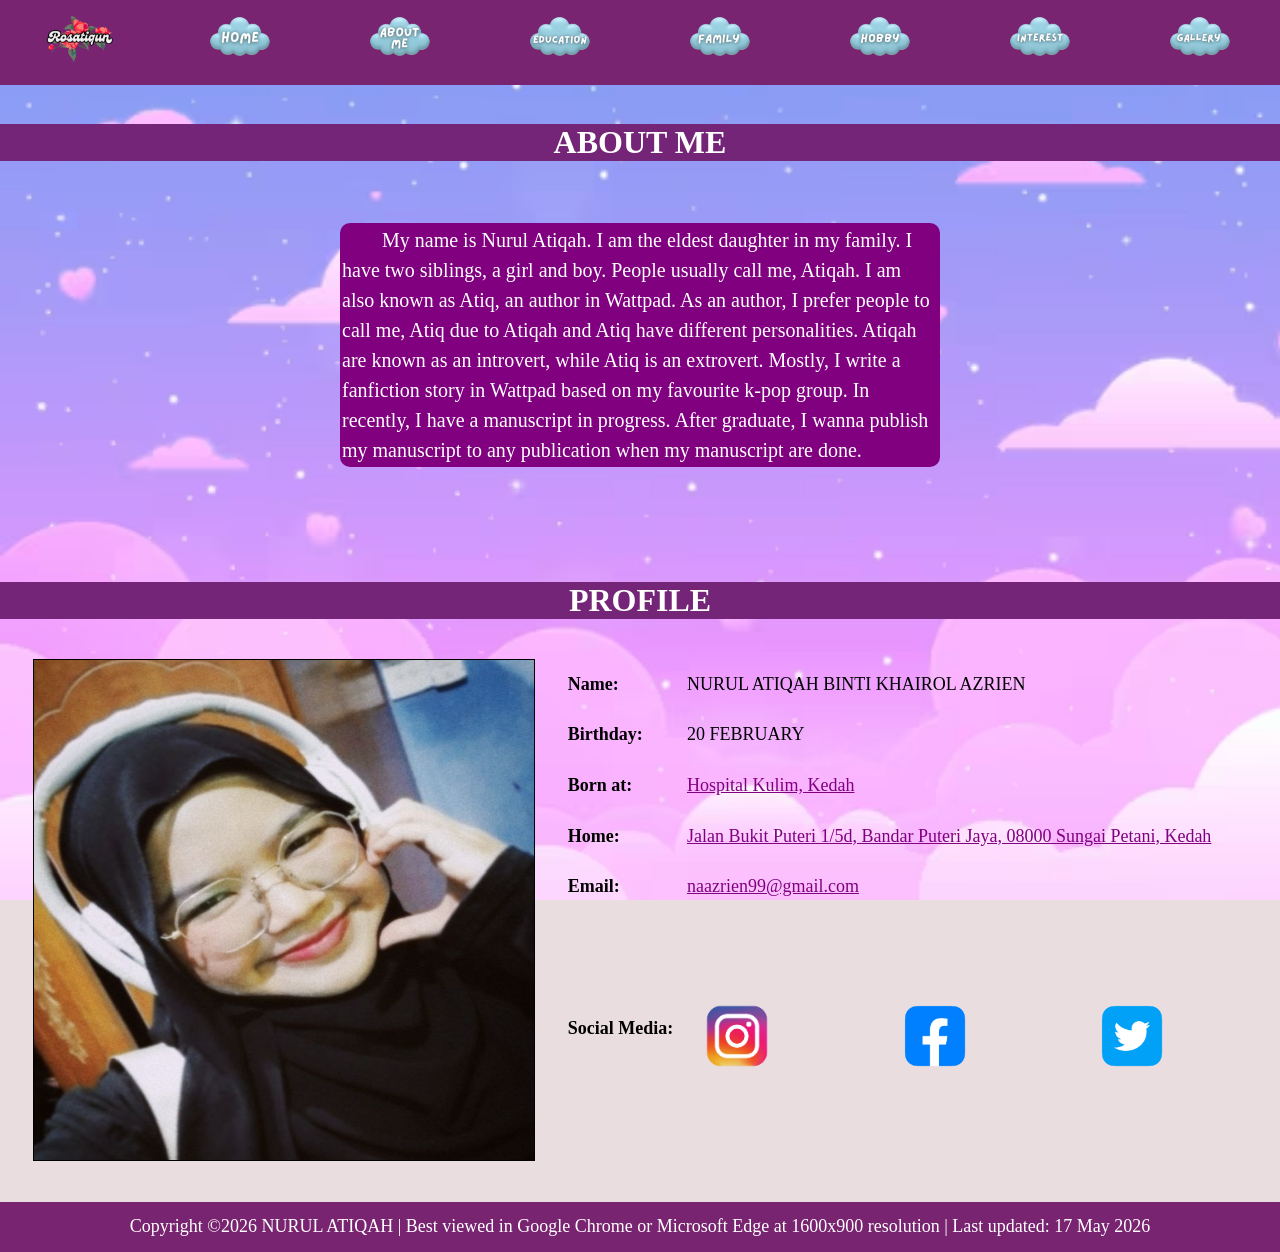
<file: about_me.html>
<!DOCTYPE html>
<html>
<head>
	<title>About Me</title>

<style>
@media screen and (max-width: 768px) {
	td {
		display: block;
		width: 100%;
	}
}
	
.dropbtn {
  background-color: #782470;
  color: white;
  padding: 0px;
  font-size: 16px;
  border: none;
}

.dropdown {
  position: relative;
  display: inline-block;
}

.dropdown-content {
  display: none;
  position: absolute;
  left: 50%;
  transform: translateX(-50%);
  background-color: #782470;
  min-width: 160px;
  box-shadow: 0px 8px 16px 0px rgba(0,0,0,0.2);
  z-index: 1;
}

.dropdown-content a {
  color: white;
  padding: 10px 5px;
  text-decoration: none;
  display: block;
}

.dropdown-content a:hover {background-color: #ddd;}

.dropdown:hover .dropdown-content {display: block;}

.dropdown:hover .dropbtn {background-color: #3e8e41;}

#myBtn {
  display: block;
  position: fixed;
  bottom: 20px;
  right: 30px;
  z-index: 99;
  border: none;
  outline: none;
  background-color: transparent;
  color: white;
  cursor: pointer;
  padding: 15px;
  border-radius: 10px;
  font-size: 18px;
}

#myBtn:hover {
  background-color: #555;
}

html {
  scroll-behavior: smooth;
}

p.border {
	border: 2px solid purple;
	background-color: purple;
	border-radius: 10px;
	border-spacing: 50px;
}
</style>
	<link rel="stylesheet" href="style.css">
<meta name="viewport" content="width=device-width, initial-scale=1.0">
</head>
<body>
<body style="margin:0;padding:0;background-color:#eadde0;">
<table align="center" width="100%" height="50" cellpadding="0" cellspacing="0">
<tr align="center" bgcolor="#782470">
<td><a href="index.html"><img src="button/logo.png" width="50%" height="auto"></a></td>
<td><a href="index.html"><img src="button/home.png" width="50%" height="auto"></a></td> 
<td><a href="about_me.html"><img src="button/aboutme.png" width="50%" height="auto"></a></td>
<td><a href="education.html"><img src="button/education.png" width="50%" height="auto"></a></td>
<td><a href="family.html"><img src="button/family.png" width="50%" height="auto"></a></td>
<td>
<div class="dropdown">
	<img src="button/hobby.png" width="50%" height=":auto">
	<div class="dropdown-content" style="font-family:Comic Sans MS">
		<a href="drawing.html">Drawing</a>
		<a href="reading.html">Reading Novel</a>
		<a href="writing.html">Writing Story</a>
	</div>
</div>
</td>	
<td><a href="interest.html"><img src="button/interest.png" width="50%" height="auto"></a></td>
<td>
<div class="dropdown">
	<img src="button/gallery.png" width="50%" height="auto">
	<div class="dropdown-content" style="font-family:Comic Sans MS">
		<a href="myself.html">Myself</a>
		<a href="myfamily.html">My Family</a>
		<a href="mydrawing.html">My Drawing</a>
		<a href="mynovels.html">My Novels</a>
		<a href="myfavkpop.html">My Favourite K-pop Group</a>
		<a href="myfavkdrama.html">My Watched K-drama</a>
	</div>
</div>
</td>
</tr>
</table>
<br>
<h1 align="center" style="font-family:Comic Sans MS">ABOUT ME</h1>
<table cellpadding="10" cellspacing="10" align="center" width="50%" valign="top">
<tr>
<td bgcolor="">
	<p style="text-indent: 40px; line-height:30px; color:white" class="border">My name is Nurul Atiqah. I am the eldest daughter in my family. I have two siblings, a girl and boy. People 
		usually call me, Atiqah. I am also known as Atiq, an author in Wattpad. As an author, I prefer people to 
		call me, Atiq due to Atiqah and Atiq have different personalities. Atiqah are known as an introvert, 
		while Atiq is an extrovert. Mostly, I write a fanfiction story in Wattpad based on my favourite 
		k-pop group. In recently, I have a manuscript in progress. After graduate, I wanna publish 
		my manuscript to any publication when my manuscript are done.
	</p>
</td>
</tr>
</table>
<br>
<br>
<br>
<h1 align="center" style="font-family:Comic Sans MS" style="font-size:40px">PROFILE</h1>
<br>
<table align="center" width="100%" cellpadding="0" cellspacing="0">
<tr>
<td align="center" rowspan="6"><img src="about_me/photo_2025-07-17_12-28-57.jpg" width="500" height="500" border="1"></td>
<td><b>Name:</b></td>
<td colspan="3">NURUL ATIQAH BINTI KHAIROL AZRIEN</td>
</tr>

<tr>
<td><b>Birthday:</b></td>
<td colspan="3">20 FEBRUARY</td>
</tr>

<tr>
<td><b>Born at:</b></td>
<td style="color:#782470" colspan="3">
<a href="https://maps.app.goo.gl/cqk49xLjYuMJYM5J9">Hospital Kulim, Kedah</a></td>
</tr>

<tr>
<td><b>Home:</b></td>
<td style="color:#782470" colspan="3">
<a href="https://maps.app.goo.gl/A5DRRG7iDU1GeDhj9">Jalan Bukit Puteri 1/5d, Bandar Puteri Jaya, 08000 Sungai Petani, Kedah</a></td>
</tr>

<tr>
<td><b>Email:</b></td>
<td colspan="3"><a href="mailto:naazrien99@gmail.com">naazrien99@gmail.com</a></td>
</tr>

<tr>
<td><b>Social Media:</b></p>
</td>
<td>
<a href="https://www.instagram.com/sun.qah_92/" target="_blank"><img src="about_me/instagram.png" width="100" height="100"></a>
</td>
<td>
<a href="https://www.facebook.com/nurulatiqah.khairol" target="_blank"><img src="about_me/facebook.png" width="100" height="100"></a>
</td>
<td>
<a href="https://x.com/naazrien_92" target="_blank"><img src="about_me/twitter.png" width="100" height="100"></a>
</td>
</tr>
</table>
<button onclick="topFunction()" id="myBtn" title="Go to top">
  <img src="button/scrollup.png" width="50px" height="50px" align="right">
</button>
<br>
<br>
<table align="center" width="100%" height="50" cellpadding="0" cellspacing="0" style="color: white;">
<tr align="center" bgcolor="#782470" >
<td>Copyright ©2026 NURUL ATIQAH | Best viewed in Google Chrome or Microsoft Edge at
1600x900 resolution | Last updated: 17 May 2026</td>
</tr>
</table>
<script>
window.onscroll = function() {
    scrollFunction();
};

function scrollFunction() {
    if (document.documentElement.scrollTop > 300) {
        document.getElementById("myBtn").style.display = "block";
    } else {
        document.getElementById("myBtn").style.display = "none";
    }
}

function topFunction() {
    document.documentElement.scrollTop = 0;
}
</script>
<body bgcolor="#eadde0">
<body link="purple">
</body>
</html>
</file>
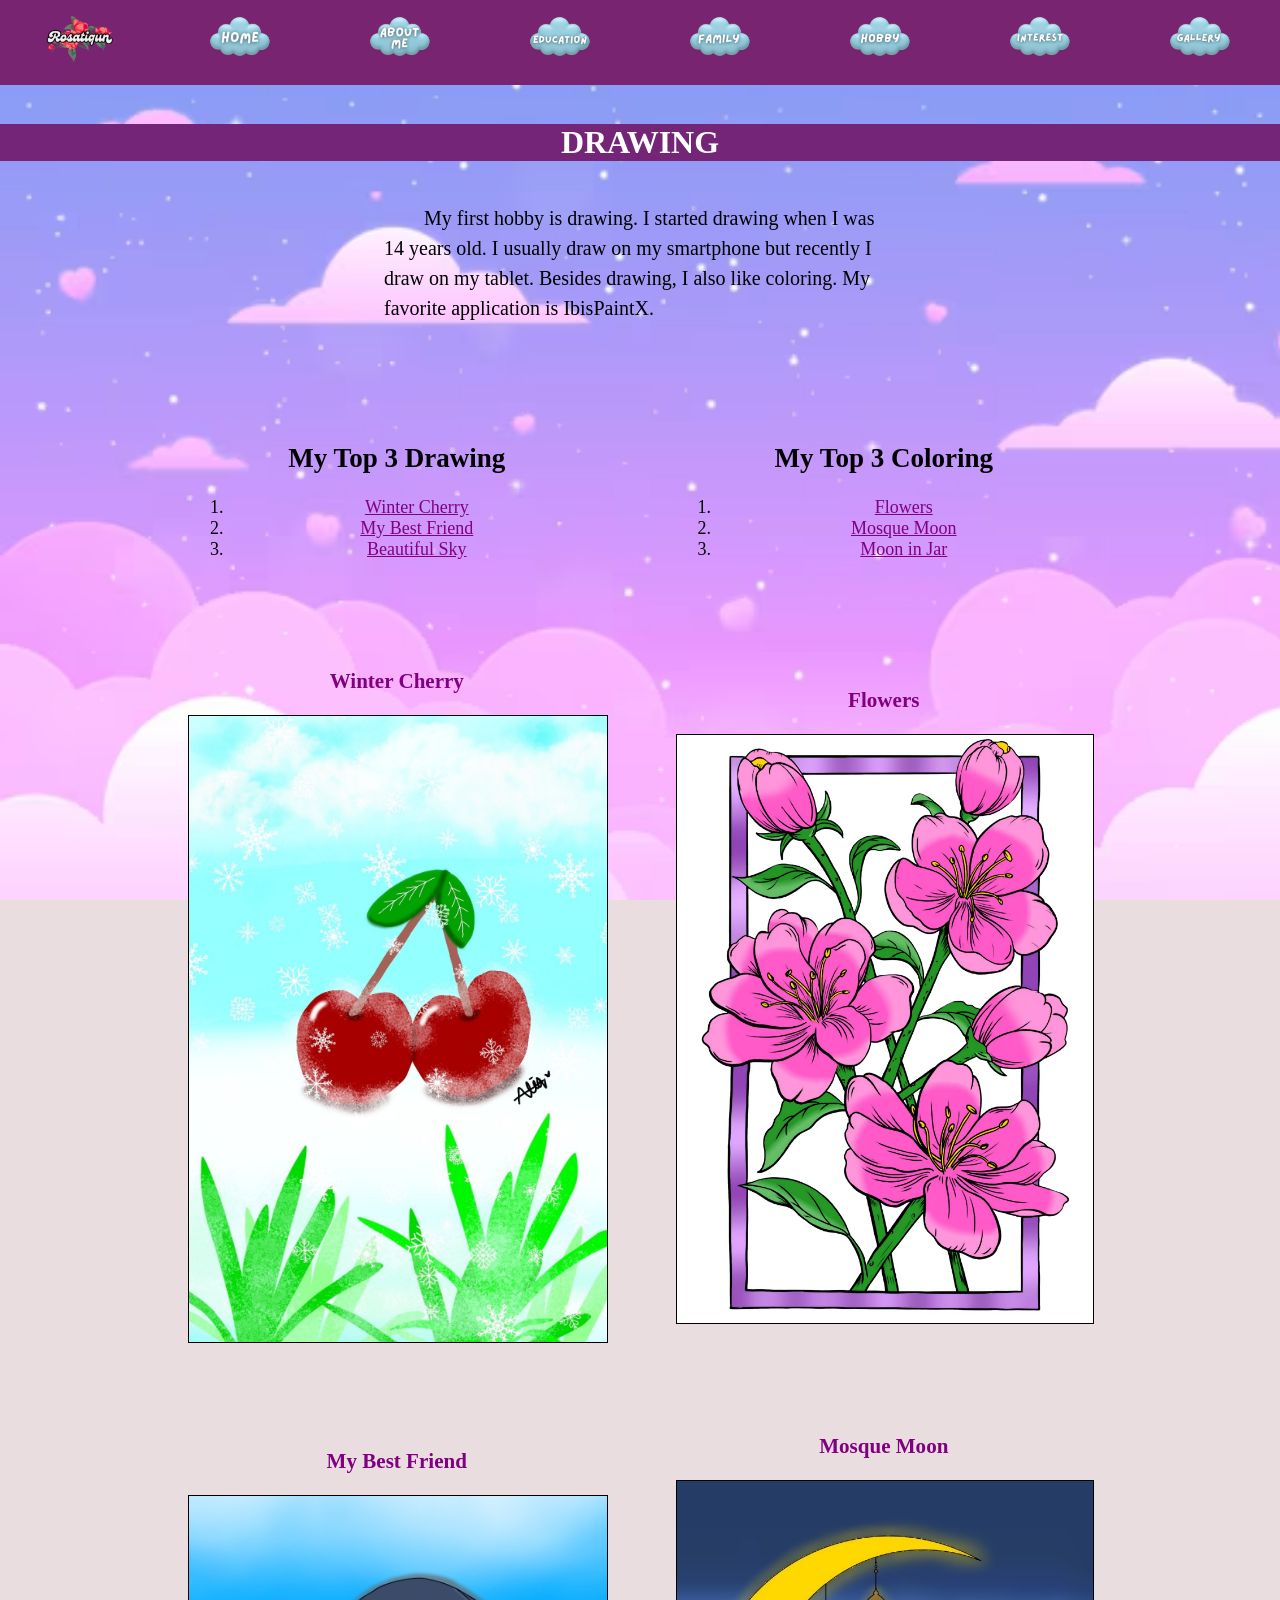
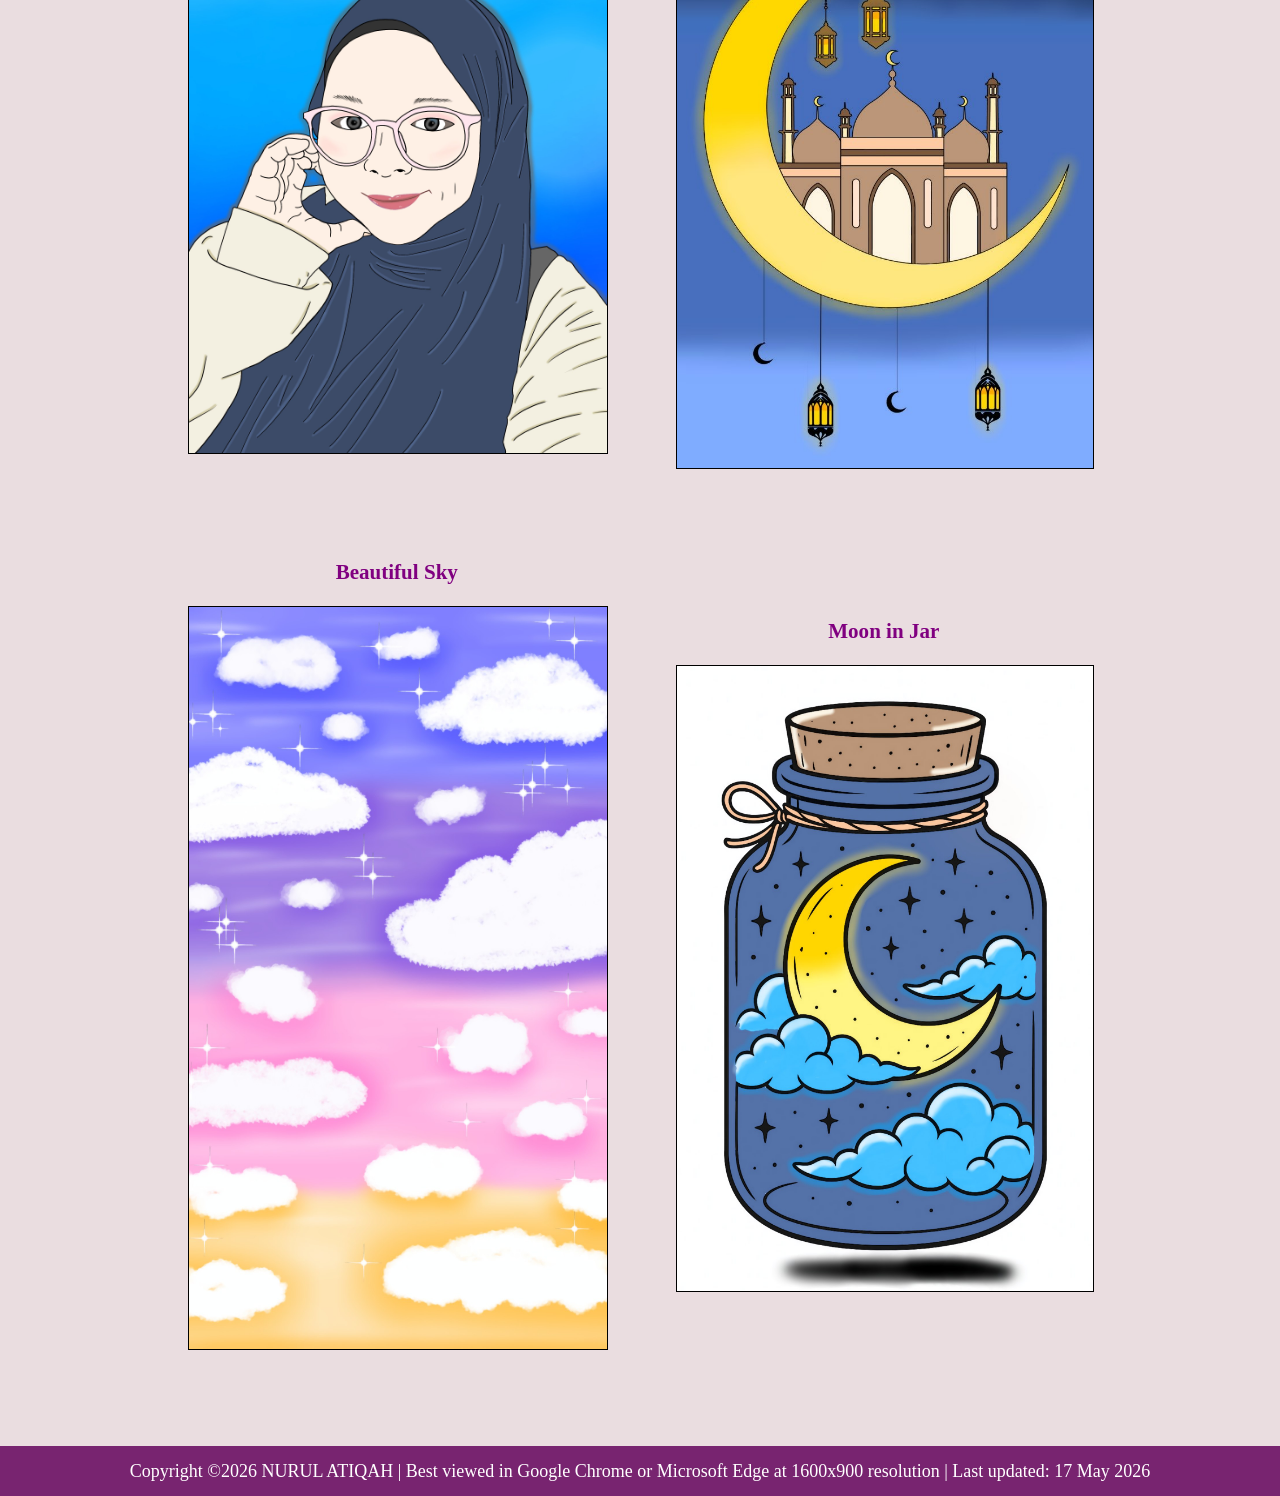
<file: drawing.html>
<!DOCTYPE html>
<html>
<head>
	<title>My Hobby: Drawing</title>

<style>
.dropbtn {
  background-color: #782470;
  color: white;
  padding: 0px;
  font-size: 16px;
  border: none;
}

.dropdown {
  position: relative;
  display: inline-block;
}

.dropdown-content {
  display: none;
  position: absolute;
  left: 50%;
  transform: translateX(-50%);
  background-color: #782470;
  min-width: 160px;
  box-shadow: 0px 8px 16px 0px rgba(0,0,0,0.2);
  z-index: 1;
}

.dropdown-content a {
  color: white;
  padding: 10px 5px;
  text-decoration: none;
  display: block;
}

.dropdown-content a:hover {background-color: #ddd;}

.dropdown:hover .dropdown-content {display: block;}

.dropdown:hover .dropbtn {background-color: #3e8e41;}

#myBtn {
  display: block;
  position: fixed;
  bottom: 20px;
  right: 30px;
  z-index: 99;
  border: none;
  outline: none;
  background-color: transparent;
  color: white;
  cursor: pointer;
  padding: 15px;
  border-radius: 10px;
  font-size: 18px;
}

#myBtn:hover {
  background-color: #555;
}

html {
  scroll-behavior: smooth;
}

@media screen and (max-width:768px){

    td{
        display:block;
        width:100%;
        text-align:center;
    }

    table{
        width:100% !important;
    }

    img{
        max-width:100%;
        height:auto;
    }

    ol{
        display:inline-block;
        text-align:left;
    }

}

.artwork{
    width:100%;
    max-width:500px;
    height:auto;
}

</style>
	<link rel="stylesheet" href="style.css">
<meta name="viewport" content="width=device-width, initial-scale=1.0">
</head>
<body>
<body style="margin:0;padding:0;background-color:#eadde0;">
<table align="center" width="100%" height="50" cellpadding="0" cellspacing="0">
<tr align="center" bgcolor="#782470">
<td><a href="index.html"><img src="button/logo.png" width="50%" height="auto"></a></td>
<td><a href="index.html"><img src="button/home.png" width="50%" height="auto"></a></td> 
<td><a href="about_me.html"><img src="button/aboutme.png" width="50%" height="auto"></a></td>
<td><a href="education.html"><img src="button/education.png" width="50%" height="auto"></a></td>
<td><a href="family.html"><img src="button/family.png" width="50%" height="auto"></a></td>
<td>
<div class="dropdown">
  <img src="button/hobby.png" width="50%" height=":auto">
  <div class="dropdown-content" style="font-family:Comic Sans MS">
    <a href="drawing.html">Drawing</a>
    <a href="reading.html">Reading Novel</a>
    <a href="writing.html">Writing Story</a>
  </div>
</div>
</td>  
<td><a href="interest.html"><img src="button/interest.png" width="50%" height="auto"></a></td>
<td>
<div class="dropdown">
  <img src="button/gallery.png" width="50%" height="auto">
  <div class="dropdown-content" style="font-family:Comic Sans MS">
    <a href="myself.html">Myself</a>
    <a href="myfamily.html">My Family</a>
    <a href="mydrawing.html">My Drawing</a>
    <a href="mynovels.html">My Novels</a>
    <a href="myfavkpop.html">My Favourite K-pop Group</a>
    <a href="myfavkdrama.html">My Watched K-drama</a>
  </div>
</div>
</td>
</tr>
</table>
<br>
<h1 style="font-family:Comic Sans MS" align="center">DRAWING</h1>
<table cellpadding="0" cellspacing="0" align="center" width="40%" valign="top">
<tr>
<td>
	<p style="text-indent: 40px; line-height:30px;">
		My first hobby is drawing. I started drawing when I was 14 years old. 
		I usually draw on my smartphone but recently I draw on my tablet. 
		Besides drawing, I also like coloring. My favorite application is IbisPaintX. 
	</p>
</td>
</tr>
</table>
<br>	
<table cellpadding="10" cellspacing="50" align="center" width="80%">
<tr align="center">
<td>
<h2 style="font-family:Comic Sans MS">My Top 3 Drawing</h2>
<ol>
<li><a href="#Drawing1">Winter Cherry</a></li>
<li><a href="#Drawing2">My Best Friend</a></li>
<li><a href="#Drawing3">Beautiful Sky</a></li>
</ol>
</td>
<td>
<h2 style="font-family:Comic Sans MS">My Top 3 Coloring</h2>
<ol>
<li><a href="#Coloring1">Flowers</a></li>
<li><a href="#Coloring2">Mosque Moon</a></li>
<li><a href="#Coloring3">Moon in Jar</a></li>
</ol>
</td>
</tr>

<tr align="center">
<td>
<h3 style="font-family:Comic Sans MS"><a name="Drawing1">Winter Cherry</a></h3>
<img src="hobby/drawing/drawing1.jpg" align="center" class="artwork" border="1">
</td>
<td>
<h3 style="font-family:Comic Sans MS"><a name="Coloring1">Flowers</a></h3>
<img src="hobby/drawing/coloring1.jpg" align="center" class="artwork" border="1">
</td>
</tr>

<tr align="center">
<td>
<h3 style="font-family:Comic Sans MS"><a name="Drawing2">My Best Friend</a></h3>
<img src="hobby/drawing/drawing2.jpg" align="center" class="artwork" border="1">
</td>
<td>
<h3 style="font-family:Comic Sans MS"><a name="Coloring2">Mosque Moon</a></h3>
<img src="hobby/drawing/coloring2.jpg" align="center" class="artwork" border="1">
</td>
</tr>

<tr align="center">
<td>
<h3 style="font-family:Comic Sans MS"><a name="Drawing3">Beautiful Sky</a></h3>
<img src="hobby/drawing/drawing3.jpg" align="center" class="artwork" border="1">
</td>
<td>
<h3 style="font-family:Comic Sans MS"><a name="Coloring3">Moon in Jar</a></h3>
<img src="hobby/drawing/coloring3.jpg" align="center" class="artwork" border="1">
</td>
</tr>
</table>
<button onclick="topFunction()" id="myBtn" title="Go to top">
  <img src="button/scrollup.png" width="50px" height="50px" align="right">
</button>
<br>
<br>
<table align="center" width="100%" height="50" cellpadding="0" cellspacing="0" style="color: white;">
<tr align="center" bgcolor="#782470" >
<td>Copyright ©2026 NURUL ATIQAH | Best viewed in Google Chrome or Microsoft Edge at
1600x900 resolution | Last updated: 17 May 2026</td>
</tr>
</table>

<script>
window.onscroll = function() {
    scrollFunction();
};

function scrollFunction() {
    if (document.documentElement.scrollTop > 300) {
        document.getElementById("myBtn").style.display = "block";
    } else {
        document.getElementById("myBtn").style.display = "none";
    }
}

function topFunction() {
    document.documentElement.scrollTop = 0;
}
</script>
<body link="purple">
</body>
</html>
</file>
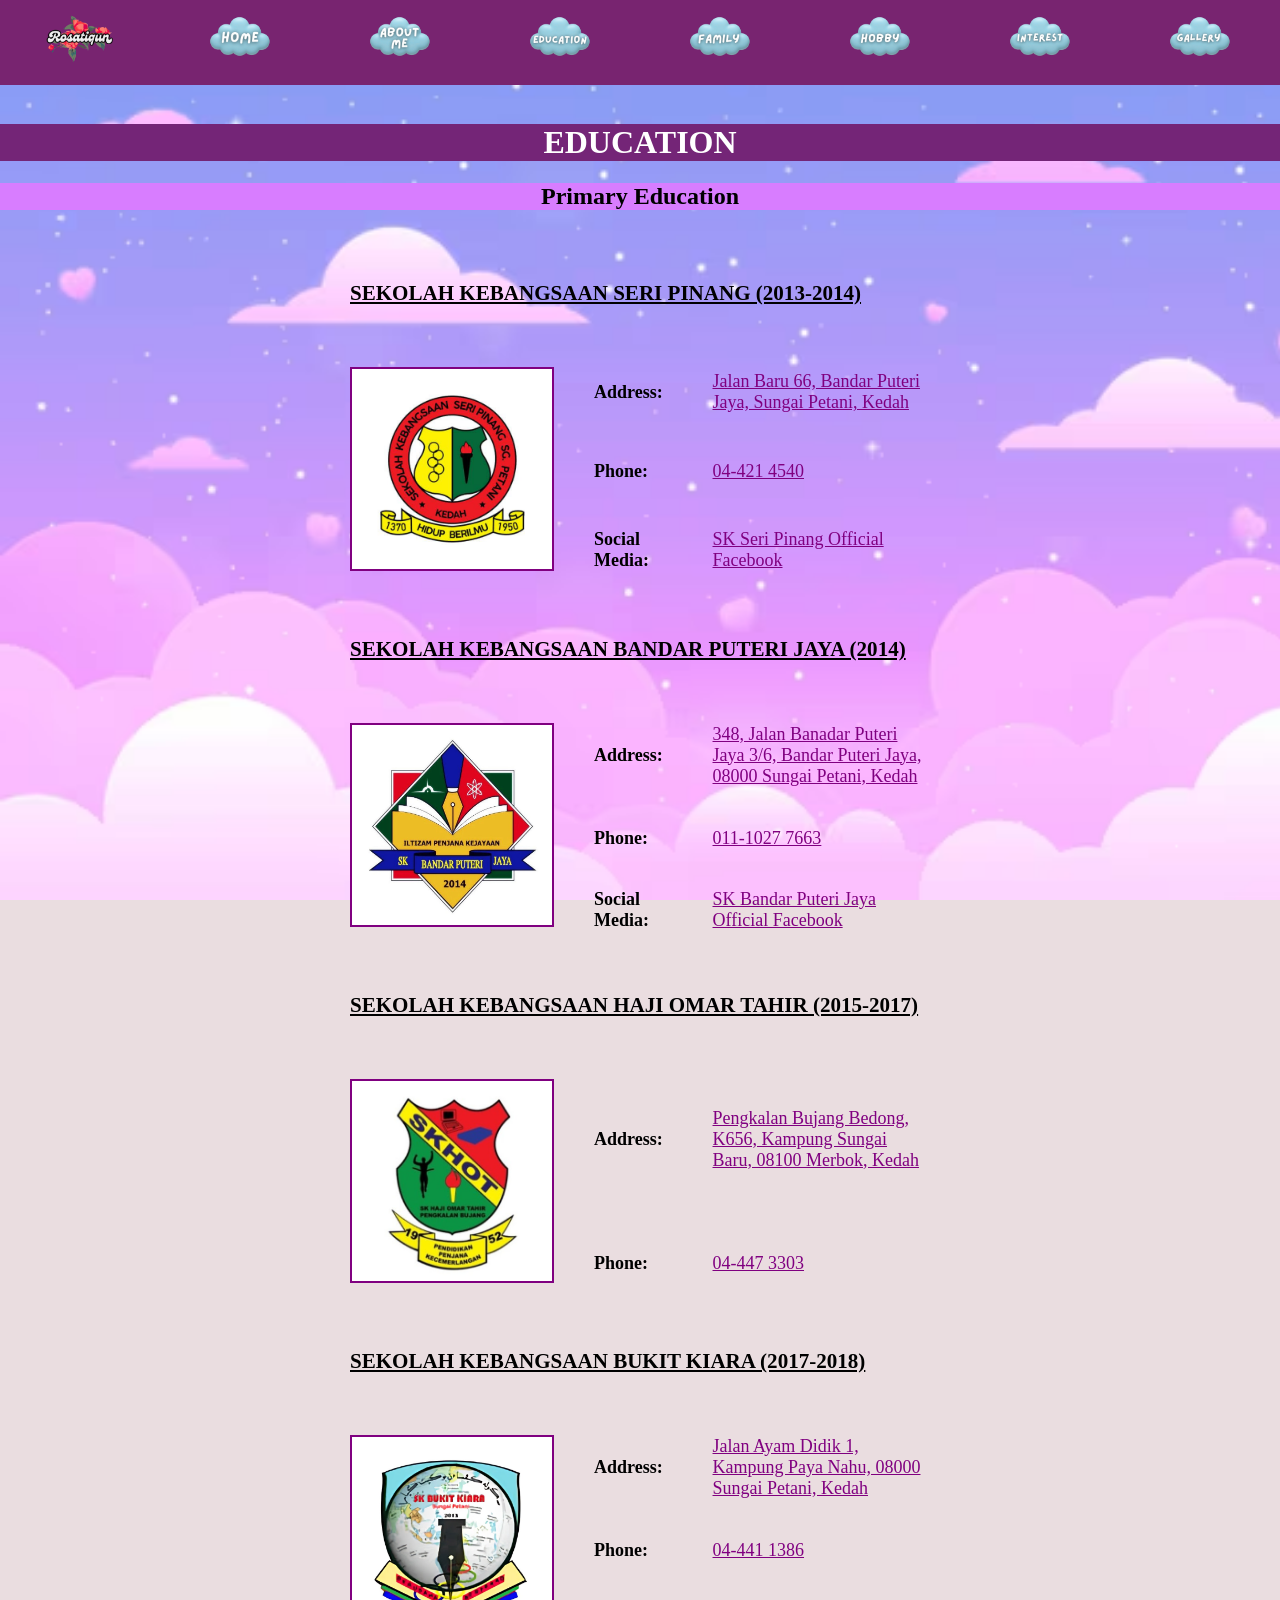
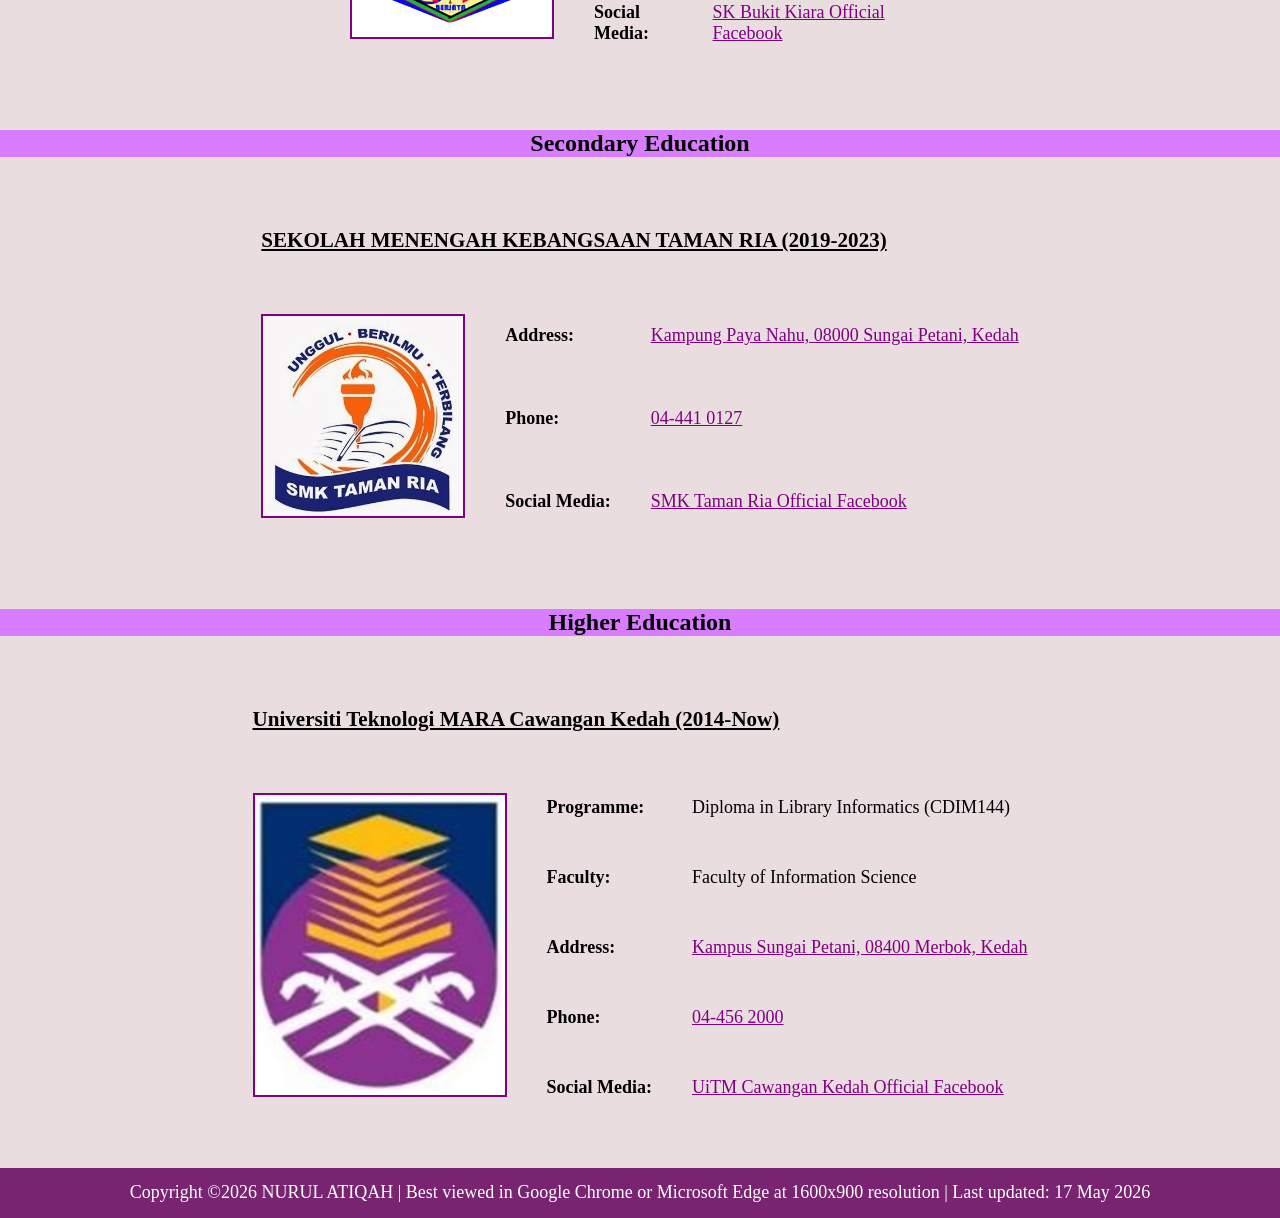
<file: education.html>
<!DOCTYPE html>
<html>
<head>
	<title>My Education</title>

<style>
@media screen and (max-width: 768px) {
	td {
		display: block;
		width: 100%;
	}
}

.dropbtn {
  background-color: #782470;
  color: white;
  padding: 0px;
  font-size: 16px;
  border: none;
}

.dropdown {
  position: relative;
  display: inline-block;
}

.dropdown-content {
  display: none;
  position: absolute;
  left: 50%;
  transform: translateX(-50%);
  background-color: #782470;
  min-width: 160px;
  box-shadow: 0px 8px 16px 0px rgba(0,0,0,0.2);
  z-index: 1;
}

.dropdown-content a {
  color: white;
  padding: 10px 5px;
  text-decoration: none;
  display: block;
}

.dropdown-content a:hover {background-color: #ddd;}

.dropdown:hover .dropdown-content {display: block;}

.dropdown:hover .dropbtn {background-color: #3e8e41;}

#myBtn {
  display: block;
  position: fixed;
  bottom: 20px;
  right: 30px;
  z-index: 99;
  border: none;
  outline: none;
  background-color: transparent;
  color: white;
  cursor: pointer;
  padding: 15px;
  border-radius: 10px;
  font-size: 18px;
}

#myBtn:hover {
  background-color: #555;
}

html {
  scroll-behavior: smooth;
}
</style>
	<link rel="stylesheet" href="style.css">
<meta name="viewport" content="width=device-width, initial-scale=1.0">
</head>
<body>
<body style="margin:0;padding:0;background-color:#eadde0;">
<table align="center" width="100%" height="50" cellpadding="0" cellspacing="0">
<tr align="center" bgcolor="#782470">
<td><a href="index.html"><img src="button/logo.png" width="50%" height="auto"></a></td>
<td><a href="index.html"><img src="button/home.png" width="50%" height="auto"></a></td> 
<td><a href="about_me.html"><img src="button/aboutme.png" width="50%" height="auto"></a></td>
<td><a href="education.html"><img src="button/education.png" width="50%" height="auto"></a></td>
<td><a href="family.html"><img src="button/family.png" width="50%" height="auto"></a></td>
<td>
<div class="dropdown">
  <img src="button/hobby.png" width="50%" height=":auto">
  <div class="dropdown-content" style="font-family:Comic Sans MS">
    <a href="drawing.html">Drawing</a>
    <a href="reading.html">Reading Novel</a>
    <a href="writing.html">Writing Story</a>
  </div>
</div>
</td>  
<td><a href="interest.html"><img src="button/interest.png" width="50%" height="auto"></a></td>
<td>
<div class="dropdown">
  <img src="button/gallery.png" width="50%" height="auto">
  <div class="dropdown-content" style="font-family:Comic Sans MS">
    <a href="myself.html">Myself</a>
    <a href="myfamily.html">My Family</a>
    <a href="mydrawing.html">My Drawing</a>
    <a href="mynovels.html">My Novels</a>
    <a href="myfavkpop.html">My Favourite K-pop Group</a>
    <a href="myfavkdrama.html">My Watched K-drama</a>
  </div>
</div>
</td>
</tr>
</table>
<br>
<h1 align="center" style="font-family:Comic Sans MS">EDUCATION</h1>
<h2 style="font-family:Comic Sans MS; background-color:#d87dff" align="center">Primary Education</h2></td>

<table cellpadding="10" cellspacing="20" align="center" width="50%">
<tr>
<td colspan="3" style="font-family:Comic Sans MS"><h3><u>SEKOLAH KEBANGSAAN SERI PINANG (2013-2014)</u></h3></td>
</tr>

<tr>
<td rowspan="3">
<a href="https://share.google/j4UAKlTaDpyeSD6x8" target="_blank">
	<abbr title="Click to know more about SK Seri Pinang">
	<img src="education/sk_seripinang.jpg" width="200" height="200" border="2">
	</abbr>
</a>
</td>
<td><b>Address:</b></td>
<td>
<a href="https://maps.app.goo.gl/ToSbNdL4r1iQDu9W7">Jalan Baru 66, Bandar Puteri Jaya, Sungai Petani, Kedah</a>
</td>
</tr>

<tr>
<td><b>Phone:</b></td>
<td><a href="tel:+044214540">04-421 4540</a></td>
</tr>

<tr>
<td><b>Social Media:</b></td>
<td>
<a href="https://www.facebook.com/p/Sekolah-Kebangsaan-Seri-Pinang-61556890838241/" target="_blank">SK Seri Pinang Official Facebook</a>
</td>
</tr>

<tr>
<td colspan="3" style="font-family:Comic Sans MS"><h3><u>SEKOLAH KEBANGSAAN BANDAR PUTERI JAYA (2014)</u></h3></td>
</tr>

<tr>
<td rowspan="3">
<a href="https://share.google/uxPEeK7QKbFJkU0iK" target="_blank">
	<abbr title="Click to know more about SK Bandar Puteri Jaya">
	<img src="education/sk_bpj.jpg" width="200" height="200" border="2">
	</abbr>
</a>
</td>
<td><b>Address:</b></td>
<td>
<a href="https://maps.app.goo.gl/ZEtyrR7Nh2nMBYP97">348, Jalan Banadar Puteri Jaya 3/6, Bandar Puteri Jaya, 08000 Sungai Petani, Kedah</a>
</td>
</tr>

<tr>
<td><b>Phone:</b></td>
<td><a href="tel:+601110277663">011-1027 7663</a></td>
</tr>

<tr>
<td><b>Social Media:</b></td>
<td>
<a href="https://www.facebook.com/sk.bandar.puteri.jaya/" target="_blank">SK Bandar Puteri Jaya Official Facebook</a>
</td>
</tr>

<tr>
<td colspan="3" style="font-family:Comic Sans MS"><h3><u>SEKOLAH KEBANGSAAN HAJI OMAR TAHIR (2015-2017)</u></h3></td>
</tr>

<tr>
<td rowspan="2">
<a href="https://share.google/CPutCHkaqSuMVSVhx" target="_blank">
	<abbr title="Click to know more about SK Haji Omar Tahir">
	<img src="education/sk_hot.jpg" width="200" height="200" border="2">
	</abbr>
</a>
</td>
<td><b>Address:</b></td>
<td>
<a href="https://maps.app.goo.gl/mUd1X7vtXoqX24zV9">Pengkalan Bujang Bedong, K656, Kampung Sungai Baru, 08100 Merbok, Kedah</a>
</td>
</tr>

<tr>
<td><b>Phone:</b></td>
<td><a href="tel:+044473303">04-447 3303</a></td>
</tr>

<tr>
<td colspan="3" style="font-family:Comic Sans MS;"><h3><u>SEKOLAH KEBANGSAAN BUKIT KIARA (2017-2018)</u></h3></td>
</tr>

<tr>
<td rowspan="3">
<a href="https://share.google/yyx7Lse3bcqA4cBXM" target="_blank">
	<abbr title="Click to know more about SK Bukit Kiara">
	<img src="education/sk_bukitkiara.jpg" width="200" height="200" border="2">
	</abbr>
</a>
</td>
<td><b>Address:</b></td>
<td>
<a href="https://maps.app.goo.gl/35Q2W3dCxWtJ1QDZ6">Jalan Ayam Didik 1, Kampung Paya Nahu, 08000 Sungai Petani, Kedah</a>
</td>
</tr>

<tr>
<td><b>Phone:</b></td>
<td><a href="tel:+044411386">04-441 1386</a></td>
</tr>

<tr>
<td><b>Social Media:</b></td>
<td>
<a href="https://www.facebook.com/skbk.kiara/" target="_blank">SK Bukit Kiara Official Facebook</a>
</td>
</tr>
</table>

<br>
<br>

<h2 style="font-family:Comic Sans MS; background-color:#d87dff" align="center">Secondary Education</h2>
<table align="center" cellpadding="10" cellspacing="20">
<tr style="font-family:Comic Sans MS">
<td colspan="3"><h3><u>SEKOLAH MENENGAH KEBANGSAAN TAMAN RIA (2019-2023)</u></h3></td>
</tr>

<tr>
<td rowspan="3">
<a href="https://share.google/M1DF83zeWpBJXYcVX" target="_blank">
	<abbr title="Click to know more about SMK Taman Ria">
	<img src="education/smk_tamanria.jpg" width="200" height="200" border="2">
	</abbr>
</a>
</td>
<td><b>Address:</b></td>
<td>
<a href="https://maps.app.goo.gl/34Bfkr1iHQVbW3uX8">Kampung Paya Nahu, 08000 Sungai Petani, Kedah</a>
</td>
</tr>

<tr>
<td><b>Phone:</b></td>
<td><a href="tel:+044410127">04-441 0127</a></td>
</tr>

<tr>
<td><b>Social Media:</b></td>
<td>
<a href="https://www.facebook.com/profile.php?id=100083257604838" target="_blank">SMK Taman Ria Official Facebook</a>
</td>
</tr>
</table>

<br>
<br>

<h2 align="center" style="font-family:Comic Sans MS; background-color:#d87dff">Higher Education</h2>
<table align="center" cellpadding="10" cellspacing="20">
<tr>
<td colspan="3" style="font-family:Comic Sans MS;"><h3><u>Universiti Teknologi MARA Cawangan Kedah (2014-Now)</u></h3></td>
</tr>

<tr>
<td rowspan="5">
<a href="https://kedah.uitm.edu.my/" target="_blank">
	<abbr title="Click to know more about UiTM Cawangan Kedah">
	<img src="education/uitm.jpg" width="250" height="300" border="2">
	</abbr>
</a>
</td>
<td><b>Programme:</b></td>
<td>Diploma in Library Informatics (CDIM144)</td>
</tr>

<tr>
<td><b>Faculty:</b></td>
<td>Faculty of Information Science</td>
</tr>

<tr>
<td><b>Address:</b></td>
<td>
<a href="https://maps.app.goo.gl/tKhj7aC54AufFMdi9">Kampus Sungai Petani, 08400 Merbok, Kedah</a>
</td>
</tr>

<tr>
<td><b>Phone:</b></td>
<td><a href="tel:+044562000">04-456 2000</a></td>
</tr>

<tr>
<td><b>Social Media:</b></td>
<td>
<a href="https://www.facebook.com/UiTMSPMerbok/?locale=ms_MY" target="_blank">UiTM Cawangan Kedah Official Facebook</a>
</td>
</tr>
</table>
<button onclick="topFunction()" id="myBtn" title="Go to top">
  <img src="button/scrollup.png" width="50px" height="50px" align="right">
</button>
<br>
<br>
<table align="center" width="100%" height="50" cellpadding="0" cellspacing="0" style="color: white;">
<tr align="center" bgcolor="#782470" >
<td>Copyright ©2026 NURUL ATIQAH | Best viewed in Google Chrome or Microsoft Edge at
1600x900 resolution | Last updated: 17 May 2026</td>
</tr>
</table>
<script>
window.onscroll = function() {
    scrollFunction();
};

function scrollFunction() {
    if (document.documentElement.scrollTop > 300) {
        document.getElementById("myBtn").style.display = "block";
    } else {
        document.getElementById("myBtn").style.display = "none";
    }
}

function topFunction() {
    document.documentElement.scrollTop = 0;
}
</script>
<body bgcolor="#eadde0">
<body link="purple">
</body>
</html>
</file>
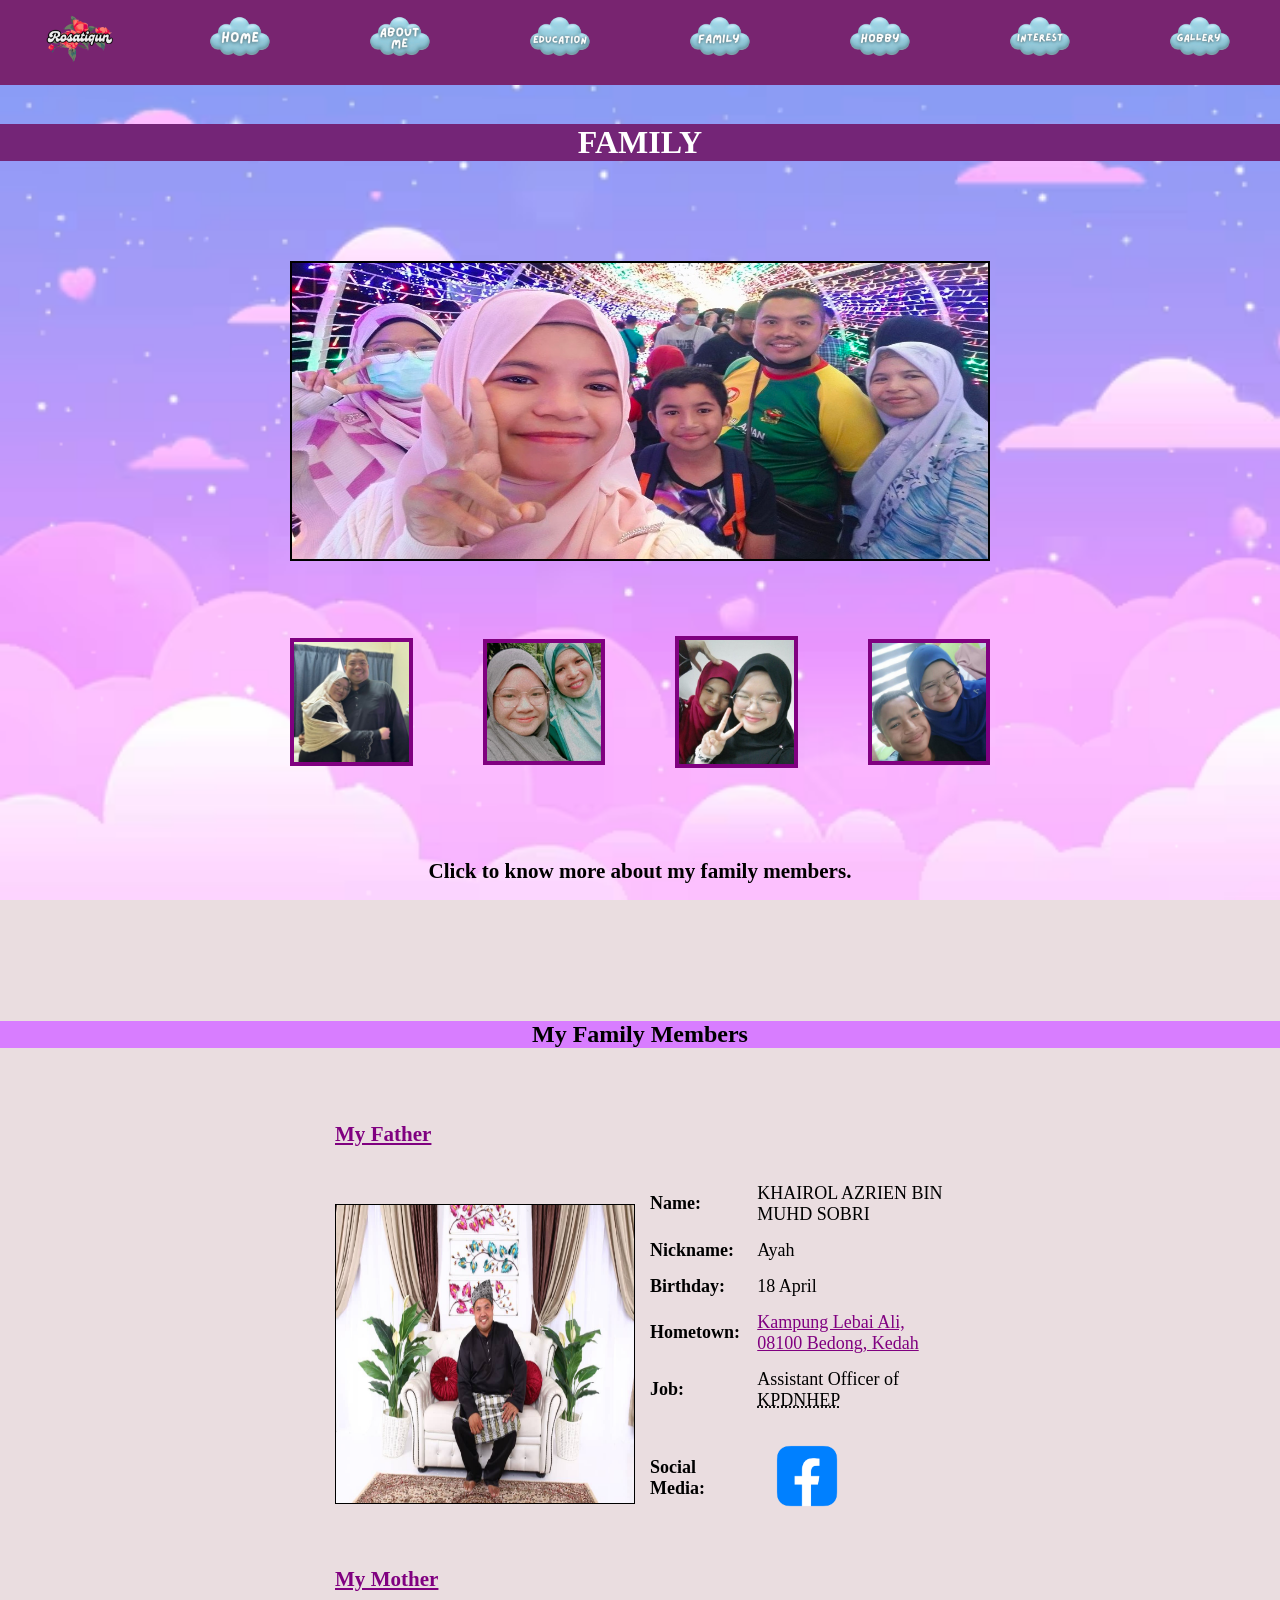
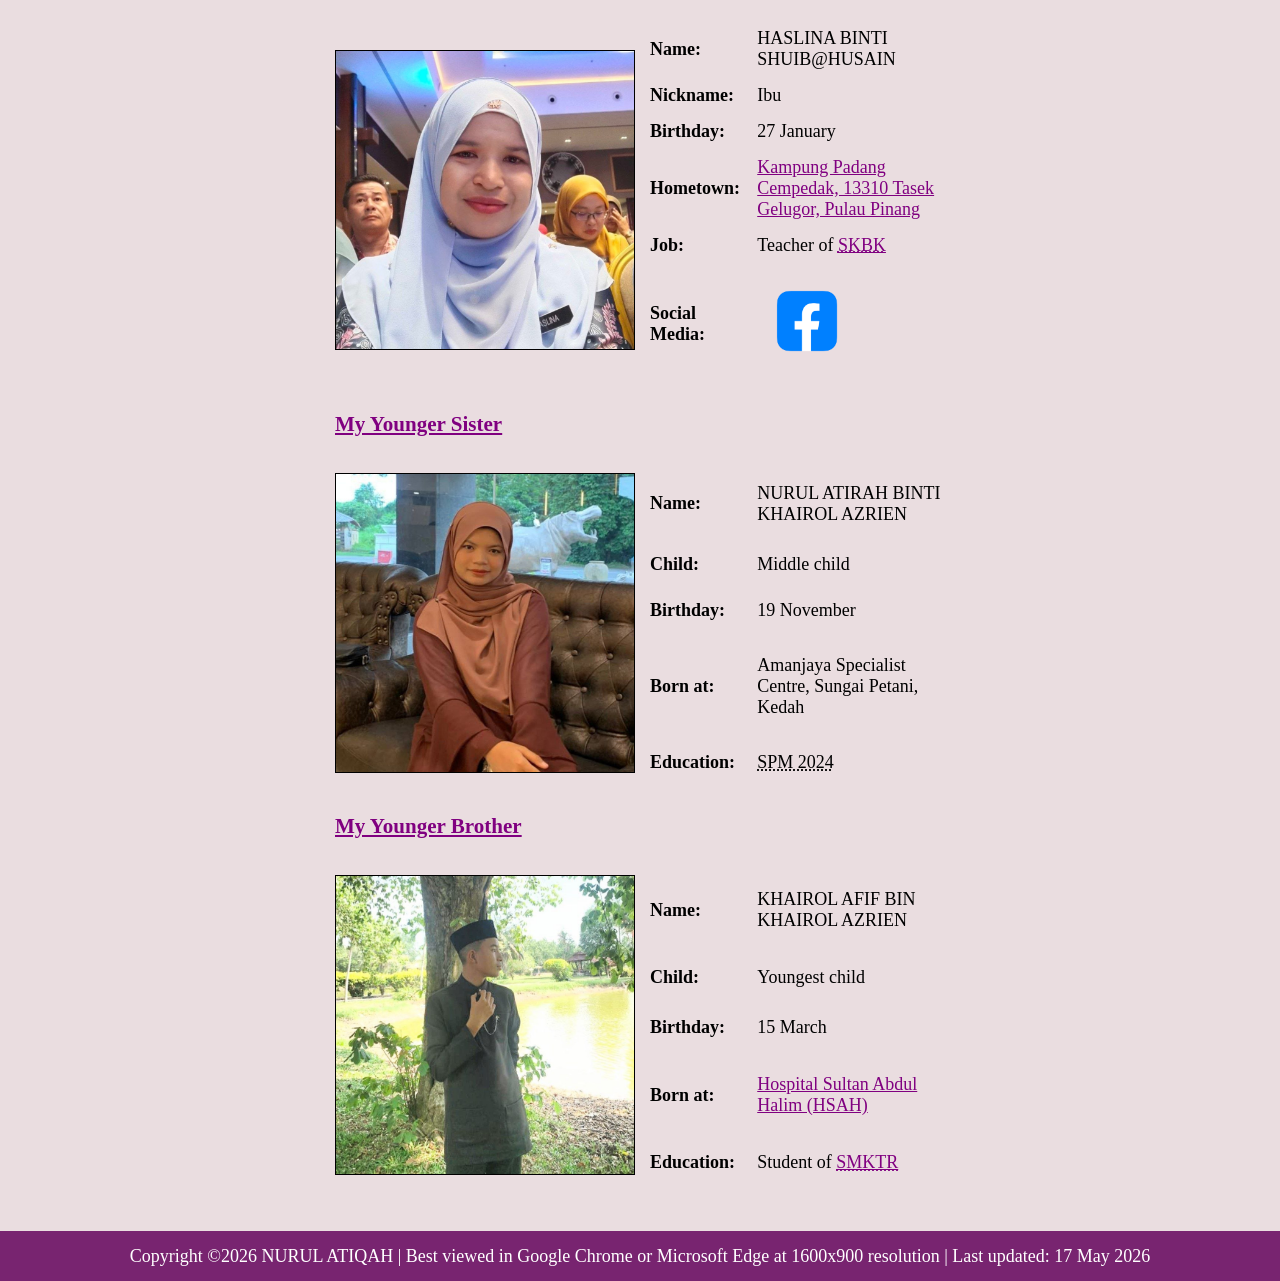
<file: family.html>
<!DOCTYPE html>
<html>
<head>
	<title>My Family</title>

<style>

.dropbtn {
  background-color: #782470;
  color: white;
  padding: 0px;
  font-size: 16px;
  border: none;
}

.dropdown {
  position: relative;
  display: inline-block;
}

.dropdown-content {
  display: none;
  position: absolute;
  left: 50%;
  transform: translateX(-50%);
  background-color: #782470;
  min-width: 160px;
  box-shadow: 0px 8px 16px 0px rgba(0,0,0,0.2);
  z-index: 1;
}

.dropdown-content a {
  color: white;
  padding: 10px 5px;
  text-decoration: none;
  display: block;
}

.dropdown-content a:hover {background-color: #ddd;}

.dropdown:hover .dropdown-content {display: block;}

.dropdown:hover .dropbtn {background-color: #3e8e41;}

#myBtn {
  display: block;
  position: fixed;
  bottom: 20px;
  right: 30px;
  z-index: 99;
  border: none;
  outline: none;
  background-color: transparent;
  color: white;
  cursor: pointer;
  padding: 15px;
  border-radius: 10px;
  font-size: 18px;
}

#myBtn:hover {
  background-color: #555;
}

html {
  scroll-behavior: smooth;
}

* {box-sizing: border-box;}

.container {
  position: relative;
  width: 100%;
  max-width: 300px;
}

.image {
  display: block;
  width: 100%;
  height: auto;
}

.overlay {
  position: absolute; 
  bottom: 0; 
  background: rgb(0, 0, 0);
  background: rgba(0, 0, 0, 0.5); /* Black see-through */
  color: #f1f1f1; 
  width: 100%;
  transition: .5s ease;
  opacity:0;
  color: white;
  font-size: 20px;
  padding: 20px;
  text-align: center;
}

.container:hover .overlay {
  opacity: 1;
}

@media screen and (max-width: 768px) {
	td {
		display: block;
		max-width: 100%;
	}
}
	
</style>
	<link rel="stylesheet" href="style.css">
<meta name="viewport" content="width=device-width, initial-scale=1.0">
</head>
<body>
<body style="margin:0;padding:0;background-color:#eadde0;">
<table align="center" width="100%" height="50" cellpadding="0" cellspacing="0">
<tr align="center" bgcolor="#782470">
<td><a href="index.html"><img src="button/logo.png" width="50%" height="auto"></a></td>
<td><a href="index.html"><img src="button/home.png" width="50%" height="auto"></a></td> 
<td><a href="about_me.html"><img src="button/aboutme.png" width="50%" height="auto"></a></td>
<td><a href="education.html"><img src="button/education.png" width="50%" height="auto"></a></td>
<td><a href="family.html"><img src="button/family.png" width="50%" height="auto"></a></td>
<td>
<div class="dropdown">
  <img src="button/hobby.png" width="50%" height=":auto">
  <div class="dropdown-content" style="font-family:Comic Sans MS">
    <a href="drawing.html">Drawing</a>
    <a href="reading.html">Reading Novel</a>
    <a href="writing.html">Writing Story</a>
  </div>
</div>
</td>  
<td><a href="interest.html"><img src="button/interest.png" width="50%" height="auto"></a></td>
<td>
<div class="dropdown">
  <img src="button/gallery.png" width="50%" height="auto">
  <div class="dropdown-content" style="font-family:Comic Sans MS">
    <a href="myself.html">Myself</a>
    <a href="myfamily.html">My Family</a>
    <a href="mydrawing.html">My Drawing</a>
    <a href="mynovels.html">My Novels</a>
    <a href="myfavkpop.html">My Favourite K-pop Group</a>
    <a href="myfavkdrama.html">My Watched K-drama</a>
  </div>
</div>
</td>
</tr>
</table>
<br>
<h1 align="center" style="font-family:Comic Sans MS">FAMILY</h1>
<br>
<table align="center" cellpadding="10" cellspacing="50" width="20%">
<tr>
<td colspan="4" align="center"><img src="family/family_header.jpg" width="700" height="300" border="2"></td>
</tr>

<tr align="center">
<td>
<div class="container">
	<a href="#Father"><img src="family/me&ayah.jpg" class="image" width="1000" height="1000" border="4"></a>
	<div class="overlay" style="font-family:Comic Sans MS">MY FATHER</div>
</div>
</td>
<td>
<div class="container">
	<a href="#Mother"><img src="family/me&ibu.jpg" class="image" width="1000" height="1000" border="4"></a>
	<div class="overlay" style="font-family:Comic Sans MS">MY MOTHER</div>
</div>
</td>
<td>
<div class="container">
	<a href="#Younger Sister"><img src="family/me&atirah.jpg" class="image" width="1000" height="1000" border="4"></a>
	<div class="overlay" style="font-family:Comic Sans MS">MY YOUNGER SISTER</div>
</div>
</td>
<td>
<div class="container">
	<a href="#Younger Brother"><img src="family/me&afif.jpg" class="image" width="1000" height="1000" border="4"></a>
	<div class="overlay" style="font-family:Comic Sans MS">MY YOUNGER BROTHER</div>
</div>
</td>
</tr>

<tr>
<td colspan="4"><h3 align="center">Click to know more about my family members.</h3></td>
</tr>
</table>
<br>
<br>
<h2 style="font-family:Comic Sans MS; background-color:#d87dff" align="center">My Family Members</h2>
<br>
<table align="center" width="50%" cellpadding="0" cellspacing="15">
<tr>
<td colspan="3">
<h3 style="font-family:Comic Sans MS"><a name="Father"><u>My Father</u></a></h3>
</td>
</tr>

<tr>
<td rowspan="6" align="center"><img src="family/ayah.jpg" width="300" height="300" border="1"></td>
<td><b>Name:</b></td>
<td>KHAIROL AZRIEN BIN MUHD SOBRI</td>
</tr>

<tr>
<td><b>Nickname:</b></td>
<td>Ayah</td>
</tr>

<tr>
<td><b>Birthday:</b></td>
<td>18 April</td>
</tr>

<tr>
<td><b>Hometown:</b></td>
<td style="color:#782470">
<a href="https://maps.app.goo.gl/7jFqfeZ4eYR2XBCe7">Kampung Lebai Ali, 08100 Bedong, Kedah</a>
</td>
</tr>

<tr>
<td><b>Job:</b></td>
<td>
Assistant Officer of <abbr title="Kementerian Perdagangan Dalam Negeri dan Hal Ehwal Pengguna">KPDNHEP<abbr>
</td>
</tr>

<tr>
<td><b>Social Media:</b></td>
<td>
<a href="https://www.facebook.com/abglongkhairol" target="_blank">
<abbr title="Abglong Khairol"><img src="family/facebook.png" width="100" height="100"></abbr>
</a>
</td>
</tr>

<tr>
<td colspan="3">
<h3 style="font-family:Comic Sans MS"><a name="Mother"><u>My Mother</u></a></h3>
</td>
</tr>

<tr>
<td rowspan="6" align="center"><img src="family/ibu.jpg" width="300" height="300" border="1"></td>
<td><b>Name:</b></td>
<td>HASLINA BINTI SHUIB@HUSAIN</td>
</tr>

<tr>
<td><b>Nickname:</b></td>
<td>Ibu</td>
</tr>

<tr>
<td><b>Birthday:</b></td>
<td>27 January</td>
</tr>

<tr>
<td><b>Hometown:</b></td>
<td style="color:#782470">
<a href="https://maps.app.goo.gl/GR8y5iajbN4N2rzH6">Kampung Padang Cempedak, 13310 Tasek Gelugor, Pulau Pinang</a>
</td>
</tr>

<tr>
<td><b>Job:</b></td>
<td>Teacher of 
<a href="https://maps.app.goo.gl/35Q2W3dCxWtJ1QDZ6"><abbr title="Sekolah Kebangsaan Bukit Kiara">SKBK</abbr></a>
</td>
</tr

<tr>
<td><b>Social Media:</b></td>
<td>
<a href="https://www.facebook.com/ienayen" target="_blank">
<abbr title="Ina Ayiena"><img src="family/facebook.png" width="100" height="100"></abbr>
</a>
</td>
</tr>

<tr>
<td colspan="3">
<h3 style="font-family:Comic Sans MS"><a name="Younger Sister"><u>My Younger Sister</u></a></h3>
</td>
</tr>

<tr>
<td rowspan="5" align="center"><img src="family/atirah.jpg" width="300" height="300" border="1"></td>
<td><b>Name:</b></td>
<td>NURUL ATIRAH BINTI KHAIROL AZRIEN</td>
</tr>

<tr>
<td><b>Child:</b></td>
<td>Middle child</td>
</tr>

<tr>
<td><b>Birthday:</b></td>
<td>19 November</td>
</tr>

<tr>
<td><b>Born at:</b></td>
<td>
Amanjaya Specialist Centre, Sungai Petani, Kedah
</td>
</tr>

<tr>
<td><b>Education:</b></td>
<td><abbr title="Sijil Pelajaran Malaysia 2024">SPM 2024</abbr></td>
</tr>

<tr>
<td colspan="3">
<h3 style="font-family:Comic Sans MS"><a name="Younger Brother"><u>My Younger Brother</u></a></h3>
</td>
</tr>

<tr>
<td rowspan="5" align="center"><img src="family/afif.jpg" width="300" height="300" border="1"></td>
<td><b>Name:</b></td>
<td>KHAIROL AFIF BIN KHAIROL AZRIEN</td>
</tr>

<tr>
<td><b>Child:</b></td>
<td>Youngest child</td>
</tr>

<tr>
<td><b>Birthday:</b></td>
<td>15 March</td>
</tr>

<tr>
<td><b>Born at:</b></td>
<td style="color:#782470">
<a href="https://maps.app.goo.gl/D814G3pyRvKoa5mN9" target="_blank">Hospital Sultan Abdul Halim (HSAH)</a>
</td>
</tr>

<tr>
<td><b>Education:</b></td>
<td>Student of 
<a href="https://maps.app.goo.gl/34Bfkr1iHQVbW3uX8" target="_blank"><abbr title="Sekolah Menengah Kebangsaan Taman Ria">SMKTR</a></abbr>
</td>
</tr>
</table>
<button onclick="topFunction()" id="myBtn" title="Go to top">
  <img src="button/scrollup.png" width="50px" height="50px" align="right">
</button>
<br>
<br>
<table align="center" width="100%" height="50" cellpadding="0" cellspacing="0" style="color: white;">
<tr align="center" bgcolor="#782470" >
<td>Copyright ©2026 NURUL ATIQAH | Best viewed in Google Chrome or Microsoft Edge at
1600x900 resolution | Last updated: 17 May 2026</td>
</tr>
</table>
<script>
window.onscroll = function() {
    scrollFunction();
};

function scrollFunction() {
    if (document.documentElement.scrollTop > 300) {
        document.getElementById("myBtn").style.display = "block";
    } else {
        document.getElementById("myBtn").style.display = "none";
    }
}

function topFunction() {
    document.documentElement.scrollTop = 0;
}
</script>
<body bgcolor="#eadde0">
<body link="purple">
</body>
</html>
</file>
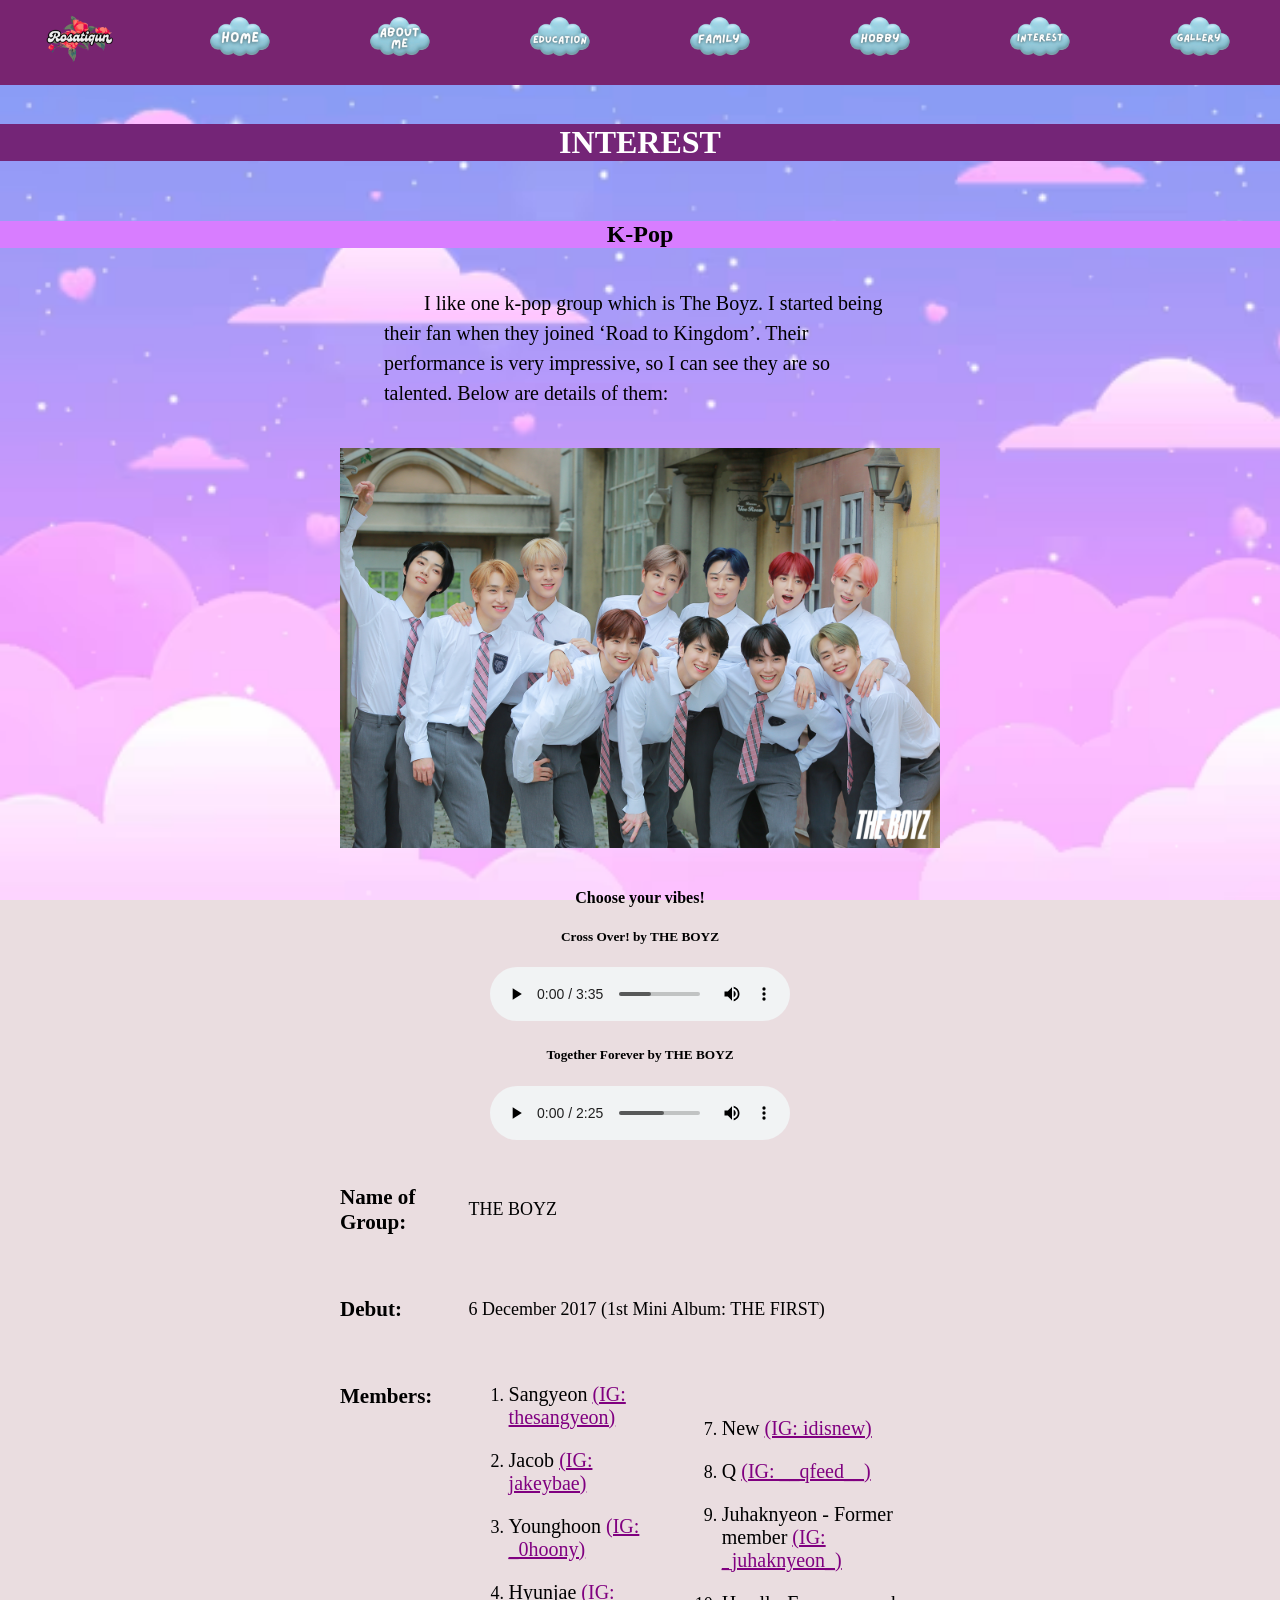
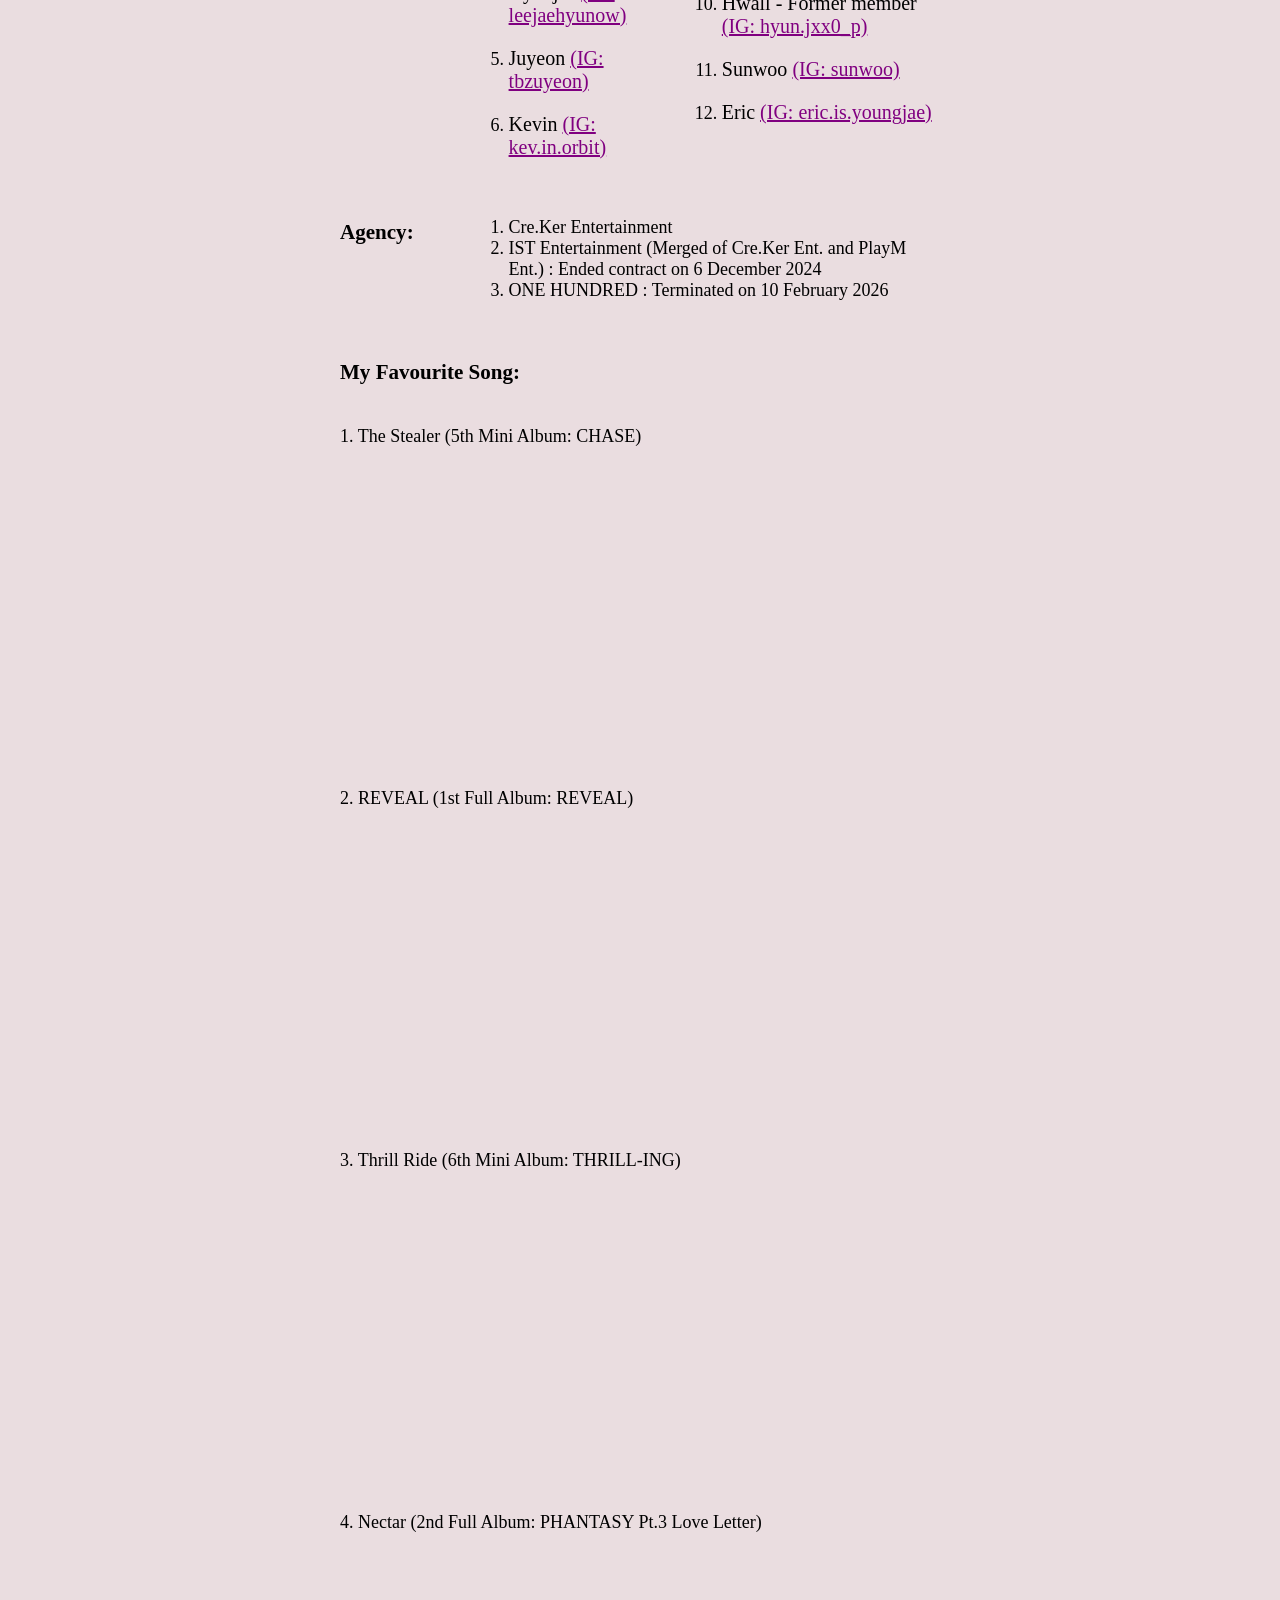
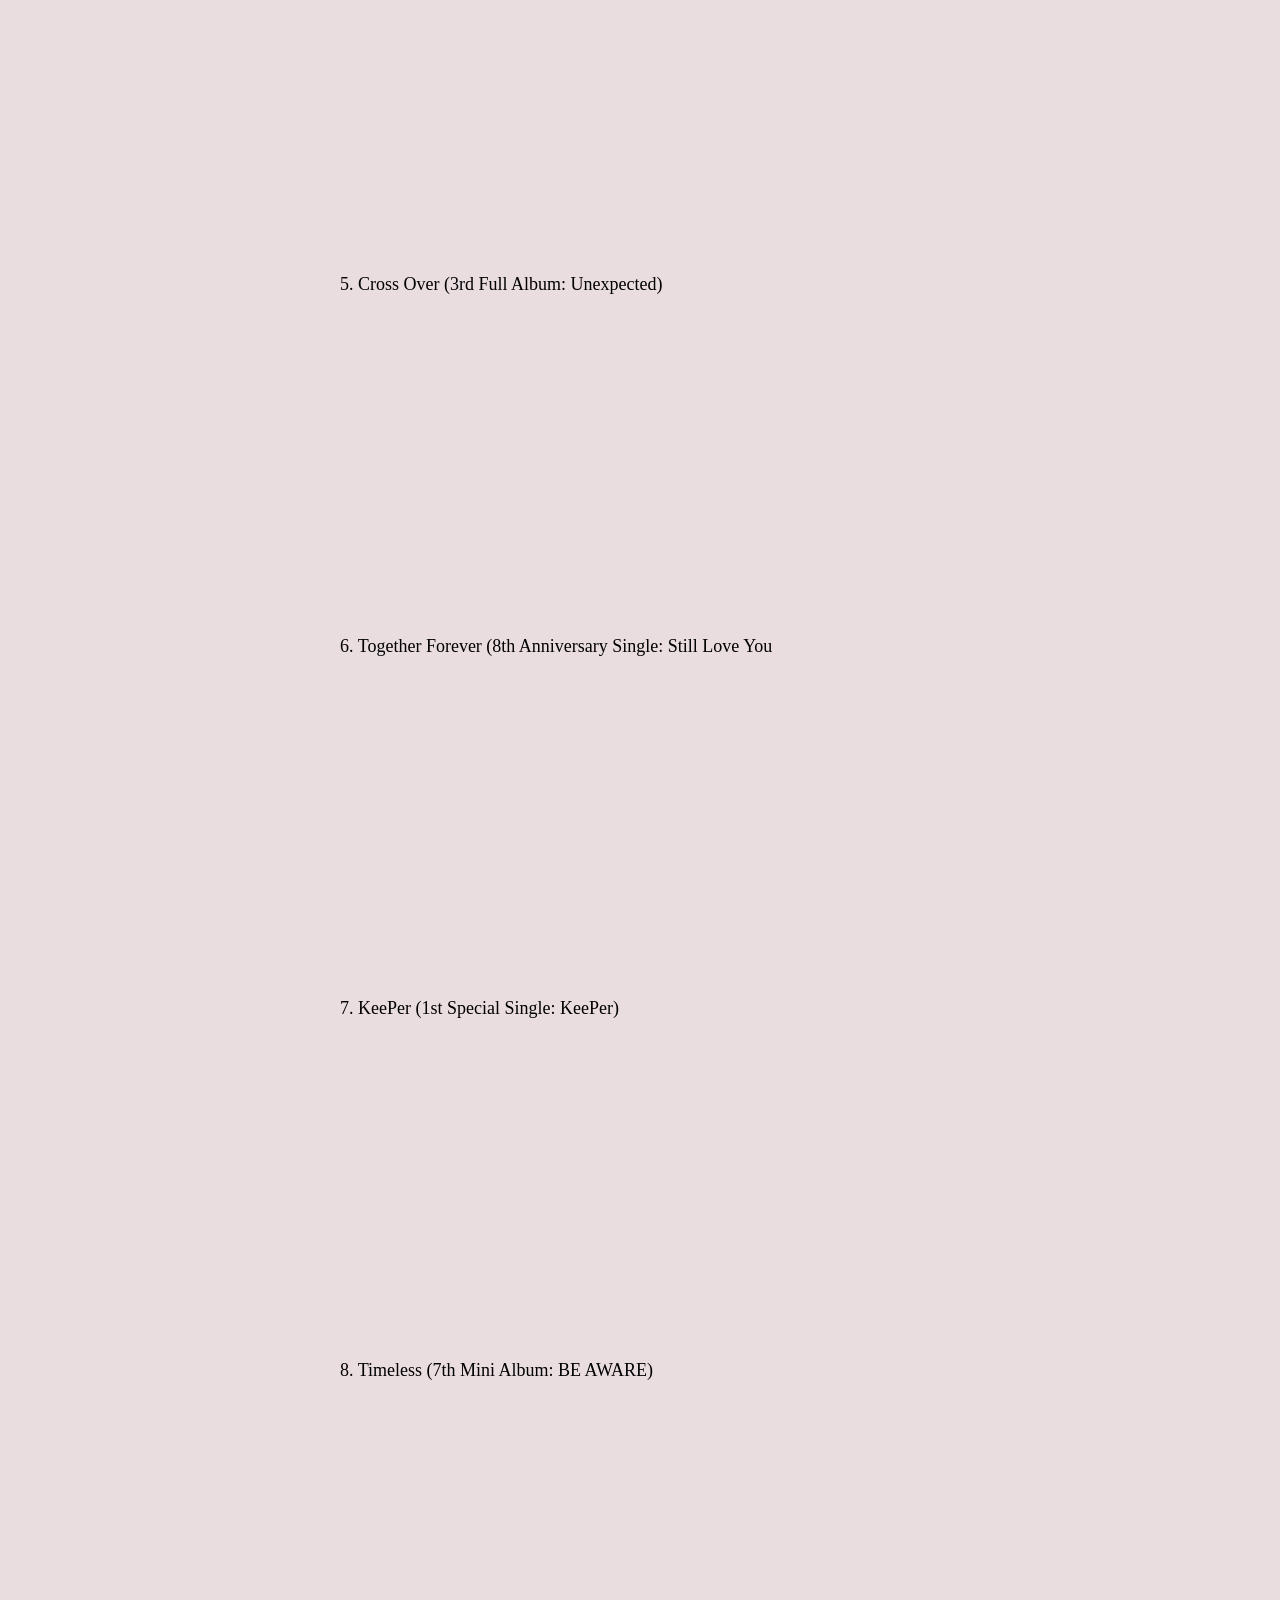
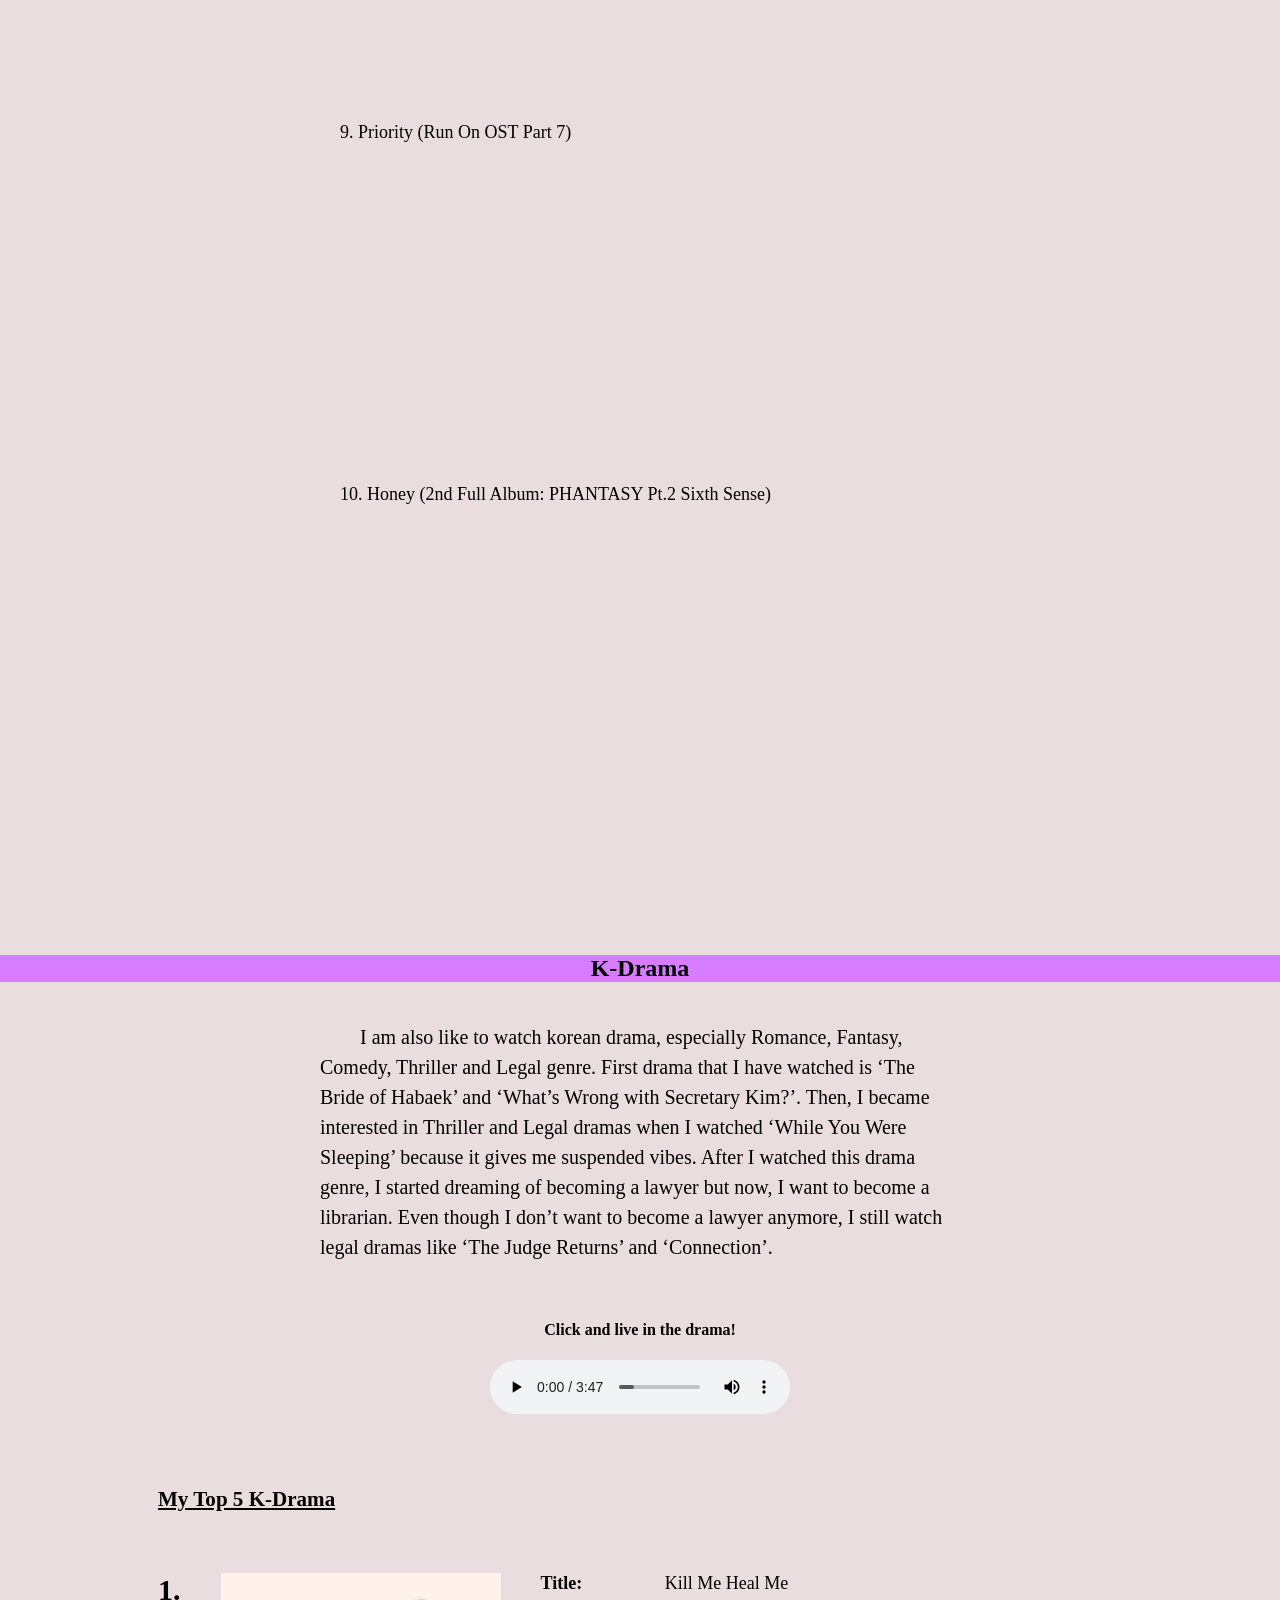
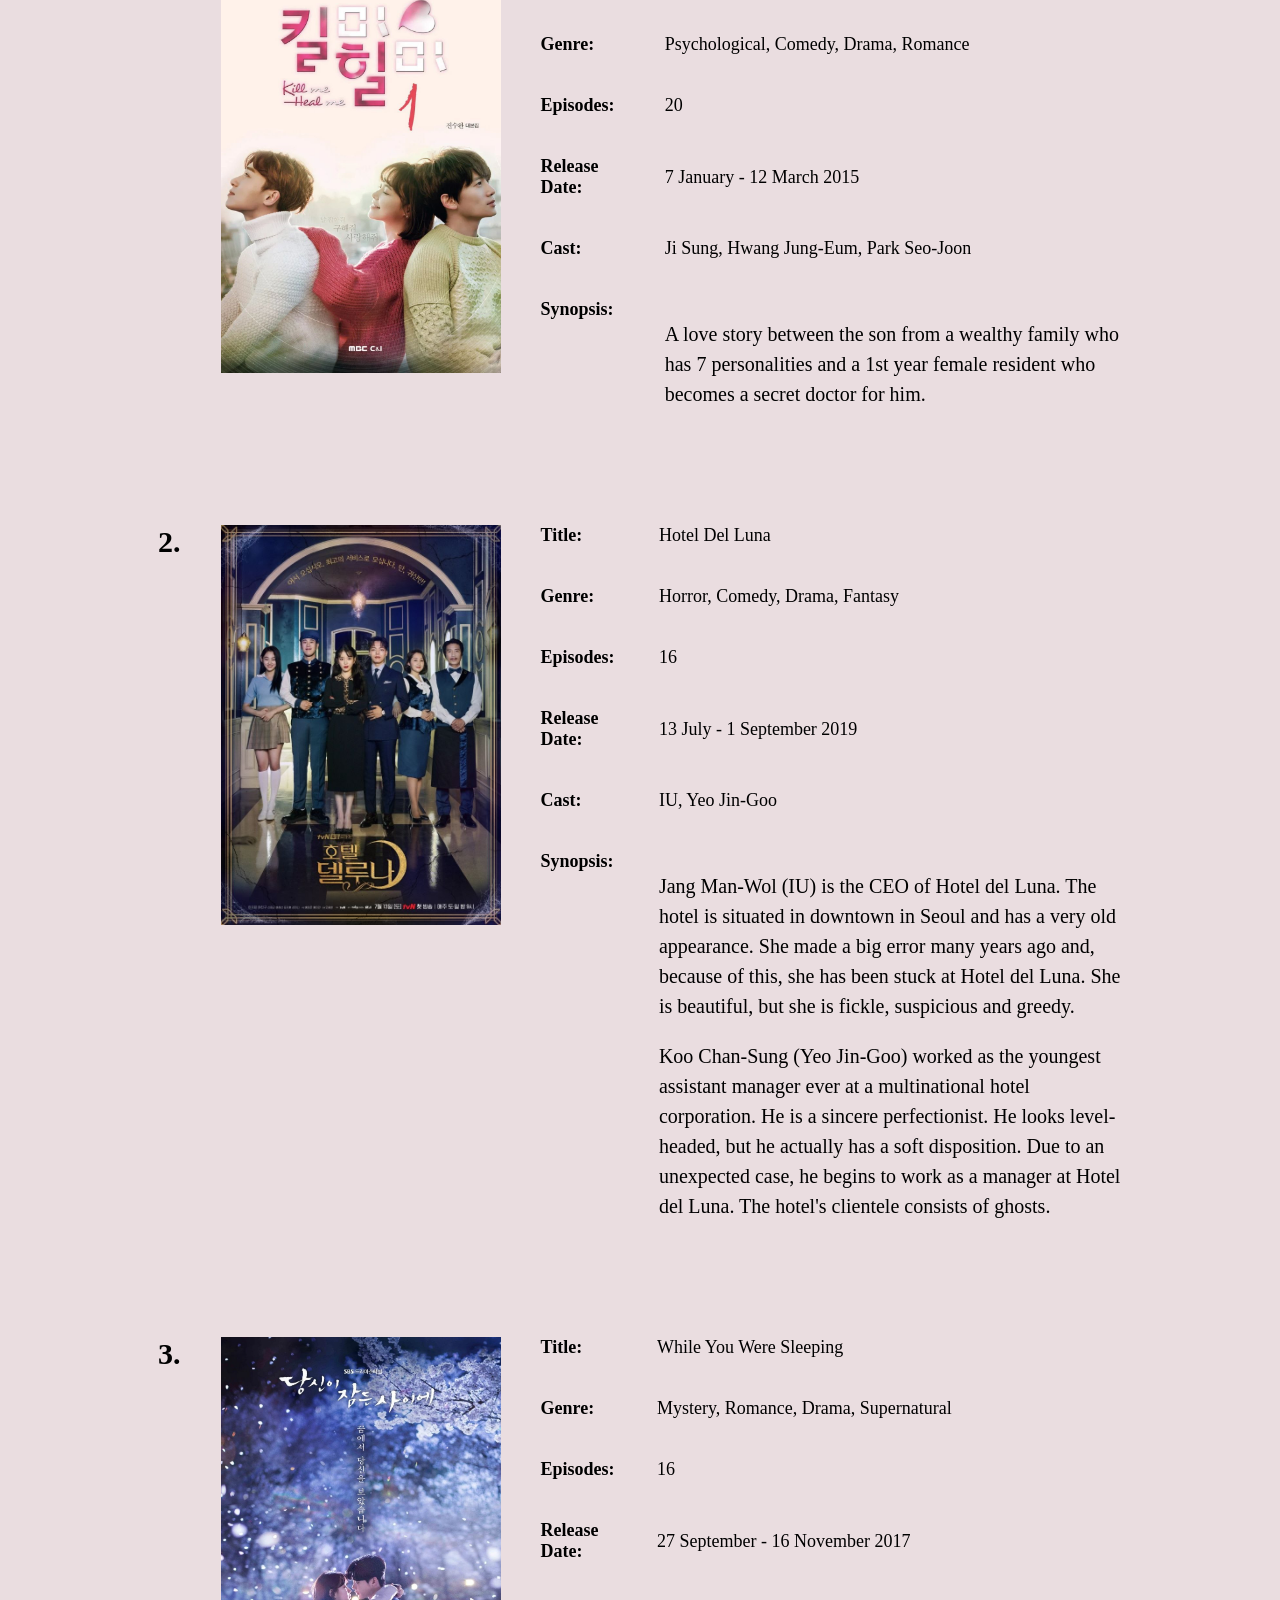
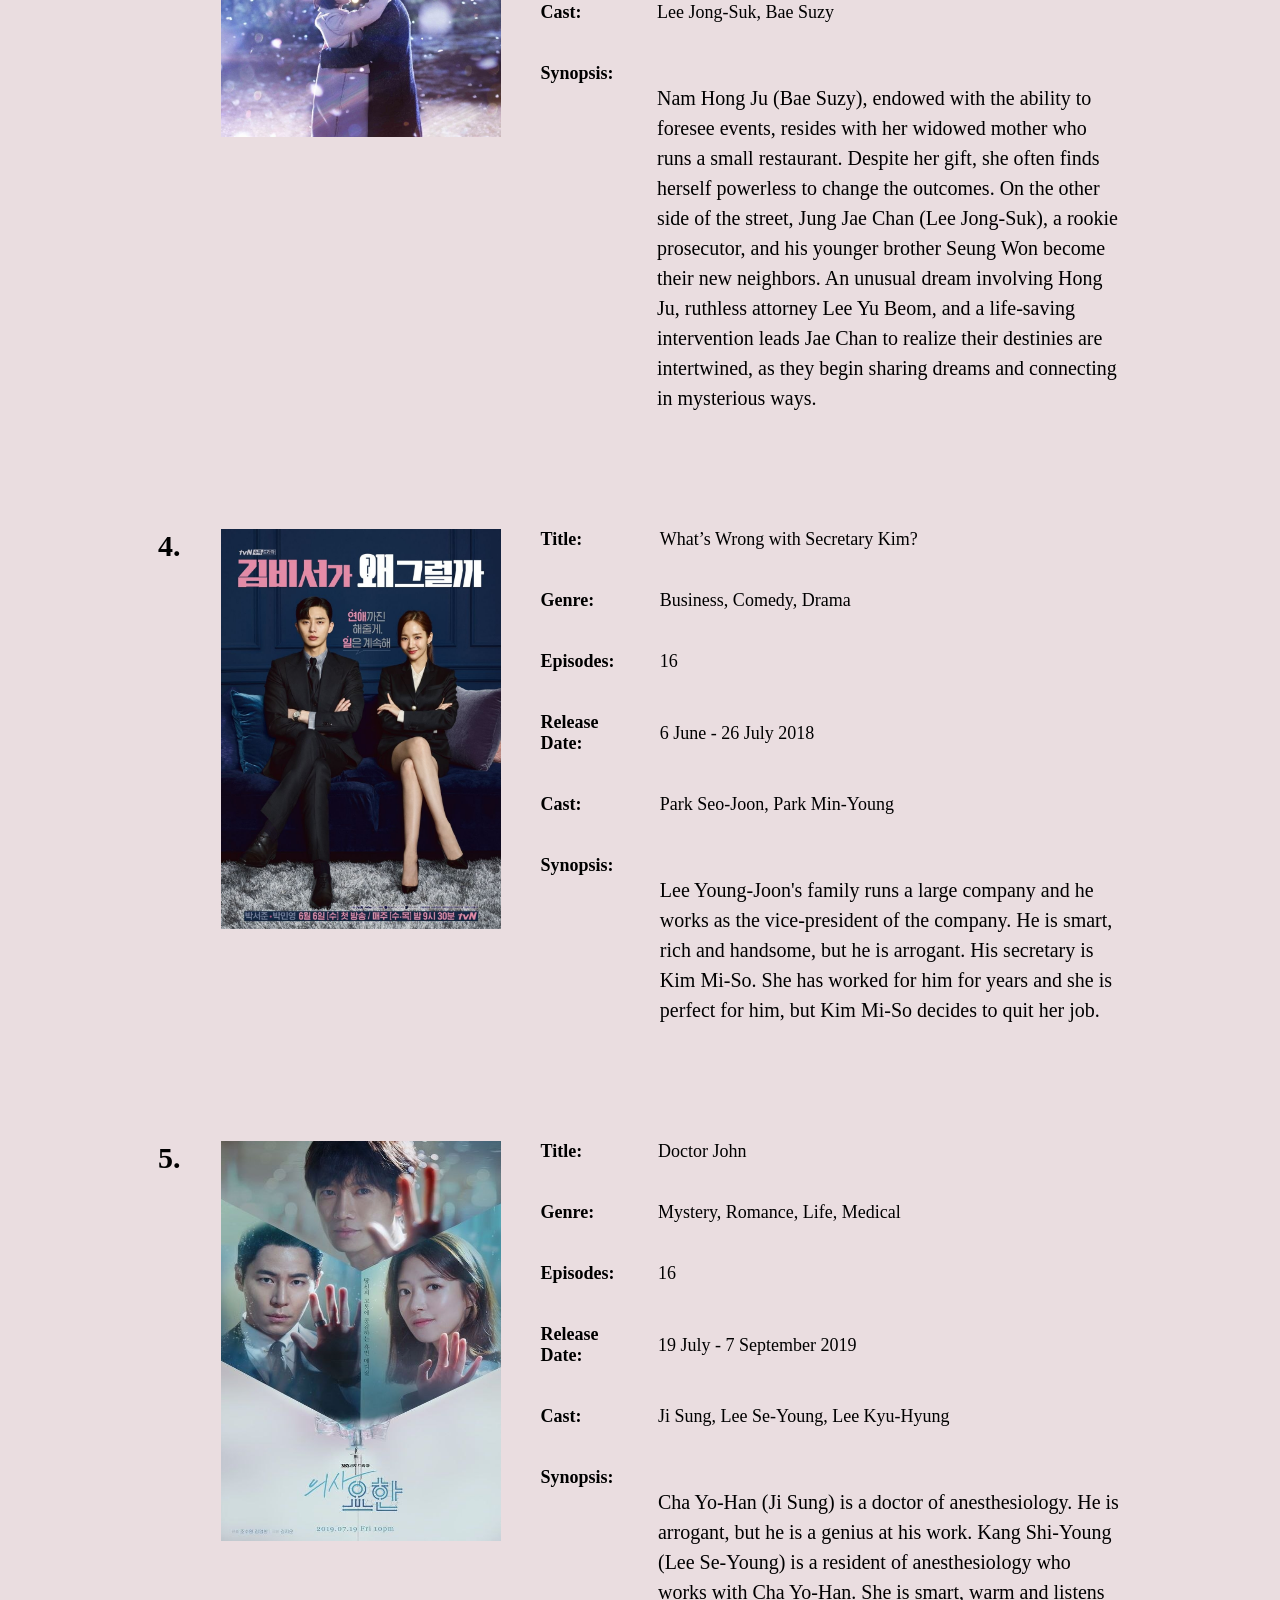
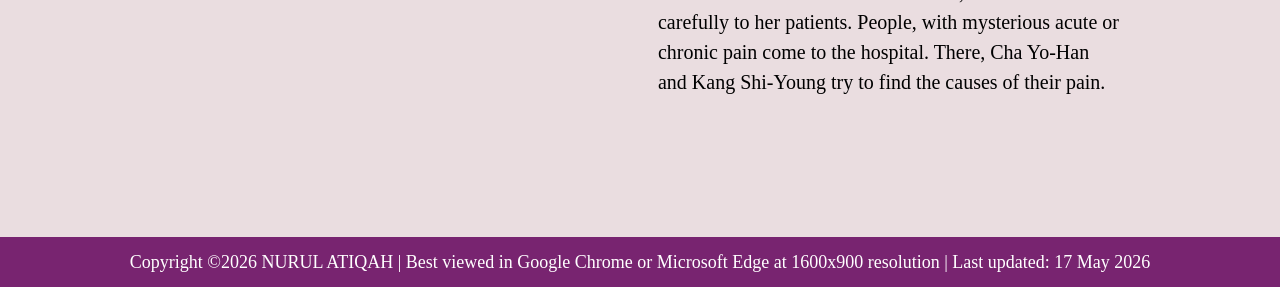
<file: interest.html>
<!DOCTYPE html>
<html>
<head>
	<title>My Interest</title>

<style>
.dropbtn {
  background-color: #782470;
  color: white;
  padding: 0px;
  font-size: 16px;
  border: none;
}

.dropdown {
  position: relative;
  display: inline-block;
}

.dropdown-content {
  display: none;
  position: absolute;
  left: 50%;
  transform: translateX(-50%);
  background-color: #782470;
  min-width: 160px;
  box-shadow: 0px 8px 16px 0px rgba(0,0,0,0.2);
  z-index: 1;
}

.dropdown-content a {
  color: white;
  padding: 10px 5px;
  text-decoration: none;
  display: block;
}

.dropdown-content a:hover {background-color: #ddd;}

.dropdown:hover .dropdown-content {display: block;}

.dropdown:hover .dropbtn {background-color: #3e8e41;}

#myBtn {
  display: block;
  position: fixed;
  bottom: 20px;
  right: 30px;
  z-index: 99;
  border: none;
  outline: none;
  background-color: transparent;
  color: white;
  cursor: pointer;
  padding: 15px;
  border-radius: 10px;
  font-size: 18px;
}

#myBtn:hover {
  background-color: #555;
}

html {
  scroll-behavior: smooth;
}

@media screen and (max-width: 768px) {
	td {
		display: block;
		width: 100%;
	}
}

.group-photo{
    width:100%;
    max-width:800px;
    height:auto;
}
	
</style>
	<link rel="stylesheet" href="style.css">
<meta name="viewport" content="width=device-width, initial-scale=1.0">
</head>
<body>
<body style="margin:0;padding:0;background-color:#eadde0;">
<table align="center" width="100%" height="50" cellpadding="0" cellspacing="0">
<tr align="center" bgcolor="#782470">
<td><a href="index.html"><img src="button/logo.png" width="50%" height="auto"></a></td>
<td><a href="index.html"><img src="button/home.png" width="50%" height="auto"></a></td> 
<td><a href="about_me.html"><img src="button/aboutme.png" width="50%" height="auto"></a></td>
<td><a href="education.html"><img src="button/education.png" width="50%" height="auto"></a></td>
<td><a href="family.html"><img src="button/family.png" width="50%" height="auto"></a></td>
<td>
<div class="dropdown">
  <img src="button/hobby.png" width="50%" height=":auto">
  <div class="dropdown-content" style="font-family:Comic Sans MS">
    <a href="drawing.html">Drawing</a>
    <a href="reading.html">Reading Novel</a>
    <a href="writing.html">Writing Story</a>
  </div>
</div>
</td>  
<td><a href="interest.html"><img src="button/interest.png" width="50%" height="auto"></a></td>
<td>
<div class="dropdown">
  <img src="button/gallery.png" width="50%" height="auto">
  <div class="dropdown-content" style="font-family:Comic Sans MS">
    <a href="myself.html">Myself</a>
    <a href="myfamily.html">My Family</a>
    <a href="mydrawing.html">My Drawing</a>
    <a href="mynovels.html">My Novels</a>
    <a href="myfavkpop.html">My Favourite K-pop Group</a>
    <a href="myfavkdrama.html">My Watched K-drama</a>
  </div>
</div>
</td>
</tr>
</table>
<br>
<h1 style="font-family:Comic Sans MS" align="center">INTEREST</h1>
<br>
<h2 style="font-family:Comic Sans MS; background-color:#d87dff" align="center">K-Pop</h2>
<table cellpadding="0" cellspacing="0" align="center" width="40%" valign="top">
<tr>
<td>
	<p style="text-indent: 40px; line-height:30px">
		I like one k-pop group which is The Boyz. I started being their fan when they joined 
		‘Road to Kingdom’. Their performance is very impressive, so I can see they are so 
		talented. Below are details of them:
	</p>
</td>
</tr>
</table>

<table cellpadding="0" cellspacing="20" align="center" width="50%" valign="top">
<tr>
<td>
<img src="interest/TBZ.jpg" class="group-photo" align="center">
</td>
</tr>
</table>

<h4 align="center">Choose your vibes!</h4>
<div style="text-align:center;">
	<h5>Cross Over! by THE BOYZ</h5>
	<audio controls>
		<source src="interest/crossover-tbz.mp3" type="audio/mpeg" align="center">
	</audio>
</div>

<div style="text-align:center;">
	<h5>Together Forever by THE BOYZ</h5>
	<audio controls>
		<source src="interest/togetherforever-tbz.mp3" type="audio/mpeg" align="center">
	</audio>
</div>
<table cellpadding="0" cellspacing="20" align="center" width="50%" valign="top">
<tr>
<td><h3>Name of Group:</h3></td>
<td colspan="2">THE BOYZ</td>
</tr>

<tr>
<td><h3>Debut:</h3></td>
<td colspan="2">6 December 2017 (1st Mini Album: THE FIRST)</td>
</tr>

<tr>
<td valign="top"><h3>Members:</h3></td>
<td>
<ol>
<li>
<p>Sangyeon
	<a href="https://www.instagram.com/thesangyeon/">(IG: thesangyeon)</a> 
</p>
</li>
<li>
<p>Jacob
	<a href="https://www.instagram.com/jakeyjbae/">(IG: jakeybae)</a> 
</p>
</li>
<li>
<p>Younghoon
	<a href="https://www.instagram.com/_0hoony/">(IG: _0hoony)</a> 
</p>
</li>
<li>
<p>Hyunjae
	<a href="https://www.instagram.com/leejaehyunow/">(IG: leejaehyunow)</a> 
</p>
</li>
<li>
<p>Juyeon
	<a href="https://www.instagram.com/tbzuyeon/">(IG: tbzuyeon)</a> 
</p>
</li>
<li>
<p>Kevin
	<a href="https://www.instagram.com/kev.in.orbit/">(IG: kev.in.orbit)</a> 
</p>
</li>
</ol>
</td>
<td>
<ol start="7">
<li>
<p>New
	<a href="https://www.instagram.com/idisnew/">(IG: idisnew)</a> 
</p>
</li>
<li>
<p>Q
	<a href="https://www.instagram.com/__qfeed__/">(IG: __qfeed__)</a> 
</p></li>
<li>
<p>Juhaknyeon - Former member
	<a href="https://www.instagram.com/_juhaknyeon_/">(IG: _juhaknyeon_)</a> 
</p>
</li>
<li>
<p>Hwall - Former member
	<a href="https://www.instagram.com/hyun.jxx0_p/">(IG: hyun.jxx0_p)</a> 
</p>
</li>
<li>
<p>Sunwoo
	<a href="https://www.instagram.com/sunwoo/">(IG: sunwoo)</a> 
</p>
</li>
<li>
<p>Eric
	<a href="https://www.instagram.com/eric.is.youngjae/">(IG: eric.is.youngjae)</a> 
</p>
</li>
</ol>
</td>
</tr>

<tr>
<td valign="top"><h3>Agency:</h3></td>
<td colspan="2">
<ol>
<li>Cre.Ker Entertainment</li>
<li>IST Entertainment (Merged of Cre.Ker Ent. and PlayM Ent.) : Ended contract on 6 December 2024</li>
<li>ONE HUNDRED : Terminated on 10 February 2026</li>
</ol>
</td>
</tr>

<tr>
<td colspan="3"><h3>My Favourite Song:</h3></td>
</tr>

<tr>
<td colspan="3">
1. The Stealer (5th Mini Album: CHASE)
<br>
	<iframe width="560" height="315" src="https://www.youtube.com/embed/c_e-IC0VwZM?si=36pSCdRx3qo57NoI" 
		title="YouTube video player" frameborder="0" 
		allow="accelerometer; autoplay; clipboard-write; encrypted-media; gyroscope; picture-in-picture; web-share" 
		referrerpolicy="strict-origin-when-cross-origin" allowfullscreen>
	</iframe>
<br>
<br>
2. REVEAL (1st Full Album: REVEAL)
<br>
	<iframe width="560" height="315" src="https://www.youtube.com/embed/PugZA26sj-8?si=eMAFrO6ixeBVLiHZ" 
		title="YouTube video player" frameborder="0" 
		allow="accelerometer; autoplay; clipboard-write; encrypted-media; gyroscope; picture-in-picture; web-share" 
		referrerpolicy="strict-origin-when-cross-origin" allowfullscreen>
	</iframe>
<br>
<br>
3. Thrill Ride (6th Mini Album: THRILL-ING)
<br>
	<iframe width="560" height="315" src="https://www.youtube.com/embed/XMs2CIiqRDI?si=NCWGM__38XV7bM56" 
		title="YouTube video player" frameborder="0" 
		allow="accelerometer; autoplay; clipboard-write; encrypted-media; gyroscope; picture-in-picture; web-share" 
		referrerpolicy="strict-origin-when-cross-origin" allowfullscreen>
	</iframe>	
<br>
<br>
4. Nectar (2nd Full Album: PHANTASY Pt.3 Love Letter)
<br>
	<iframe width="560" height="315" src="https://www.youtube.com/embed/CL3F7Cgkaxw?si=C5YRCE5n1ZrCZX9f" 
		title="YouTube video player" frameborder="0" 
		allow="accelerometer; autoplay; clipboard-write; encrypted-media; gyroscope; picture-in-picture; web-share" 
		referrerpolicy="strict-origin-when-cross-origin" allowfullscreen>
	</iframe>
<br>
<br>
5. Cross Over (3rd Full Album: Unexpected)
<br>
<iframe width="560" height="315" src="https://www.youtube.com/embed/bzBaYkJoPnU?si=Bu1baQh4XZp09-Qw" 
title="YouTube video player" frameborder="0" 
allow="accelerometer; autoplay; clipboard-write; encrypted-media; gyroscope; picture-in-picture; web-share" 
referrerpolicy="strict-origin-when-cross-origin" allowfullscreen></iframe>
<br>
<br>
6. Together Forever (8th Anniversary Single: Still Love You</b>
<br>
<iframe width="560" height="315" src="https://www.youtube.com/embed/k_2vGgfzZek?si=OjUEtmXX78_fLMp7" 
title="YouTube video player" frameborder="0" 
allow="accelerometer; autoplay; clipboard-write; encrypted-media; gyroscope; picture-in-picture; web-share" 
referrerpolicy="strict-origin-when-cross-origin" allowfullscreen></iframe>
<br>
<br>
7. KeePer (1st Special Single: KeePer)
<br>
<iframe width="560" height="315" src="https://www.youtube.com/embed/oR-QJtmn6ww?si=4u0afD2opuML6U1f" 
title="YouTube video player" frameborder="0" 
allow="accelerometer; autoplay; clipboard-write; encrypted-media; gyroscope; picture-in-picture; web-share" 
referrerpolicy="strict-origin-when-cross-origin" allowfullscreen></iframe>
<br>
<br>
8. Timeless (7th Mini Album: BE AWARE)
<br>
<iframe width="560" height="315" src="https://www.youtube.com/embed/P6h63H_MevE?si=_e8KKmNz-f_QZ_Rl" 
title="YouTube video player" frameborder="0" 
allow="accelerometer; autoplay; clipboard-write; encrypted-media; gyroscope; picture-in-picture; web-share" 
referrerpolicy="strict-origin-when-cross-origin" allowfullscreen></iframe>
<br>
<br>
9. Priority (Run On OST Part 7)
<br>
<iframe width="560" height="315" src="https://www.youtube.com/embed/7gUcF9KdA5Y?si=ck0UROPo1-YOv0-P" 
title="YouTube video player" frameborder="0" 
allow="accelerometer; autoplay; clipboard-write; encrypted-media; gyroscope; picture-in-picture; web-share" 
referrerpolicy="strict-origin-when-cross-origin" allowfullscreen></iframe>
<br>
<br>
10. Honey (2nd Full Album: PHANTASY Pt.2 Sixth Sense)
<br>
<iframe width="560" height="315" src="https://www.youtube.com/embed/JEqSqfAXN4g?si=cl16YxC0f8N1Zk40" 
title="YouTube video player" frameborder="0" 
allow="accelerometer; autoplay; clipboard-write; encrypted-media; gyroscope; picture-in-picture; web-share" 
referrerpolicy="strict-origin-when-cross-origin" allowfullscreen></iframe>
</ol>
</td>
</tr>
</table>
<br>
<br>
<br>
<br>
<br>
<h2 style="font-family:Comic Sans MS; background-color:#d87dff" align="center">K-Drama</h2>
<table cellpadding="0" cellspacing="0" align="center" width="50%" valign="top">
<tr>
<td>
	<p style="text-indent: 40px; line-height:30px">
		I am also like to watch korean drama, especially Romance, Fantasy, Comedy, 
		Thriller and Legal genre. First drama that I have watched is ‘The Bride of Habaek’ 
		and ‘What’s Wrong with Secretary Kim?’. Then, I became interested in Thriller 
		and Legal dramas when I watched ‘While You Were Sleeping’ because it gives me
		suspended vibes. After I watched this drama genre, I started dreaming of becoming
		a lawyer but now, I want to become a librarian. Even though I don’t want to become a 
		lawyer anymore, I still watch legal dramas like ‘The Judge Returns’ and ‘Connection’.
	</p>
</td>
</tr>
</table>
<br>
<h4 align="center">Click and live in the drama!</h4>
<div style="text-align:center;">
	<audio controls>
		<source src="interest/beautiful-Crush.mp3" type="audio/mpeg" align="center">
	</audio>
</div>
<br>
<table cellpadding="10" cellspacing="20" align="center" width="80%">
<tr>
<td colspan="4"><h3 style="font-family:Comic Sans MS"><u>My Top 5 K-Drama</u></h3></td>
</tr>

<tr>
<td rowspan="6" valign="top" align="right" style="font-size:30px"><b>1.</b></td>
<td rowspan="6" valign="top">
	<img src="interest/kmhm.jpg" width="280" height="400">
</td>
<td><b>Title:</b></td>
<td>Kill Me Heal Me</td>
</tr>

<tr>
<td><b>Genre:</b></td>
<td>Psychological, Comedy, Drama, Romance</td>
</tr>

<tr>
<td><b>Episodes:</b></td>
<td>20</td>
</tr>

<tr>
<td><b>Release Date:</b></td>
<td>7 January - 12 March 2015</td>
</tr>

<tr>
<td><b>Cast:</b></td>
<td>Ji Sung, Hwang Jung-Eum, Park Seo-Joon</td>
</tr>

<tr>
<td valign="top"><b>Synopsis:</b></td>
<td>
	<p style="line-height:30px">
		A love story between the son from a wealthy family 
		who has 7 personalities and a 1st year female resident 
		who becomes a secret doctor for him. 
	</p>
</td>
</tr>
</table>
<br>
<br>
<table cellpadding="10" cellspacing="20" align="center" width="80%">
<tr>
<td rowspan="6" valign="top" align="right" style="font-size:30px"><b>2.</b></td>
<td rowspan="6" valign="top">
	<img src="interest/hdl.jpg" width="280" height="400">
</td>
<td><b>Title:</b></td>
<td>Hotel Del Luna</td>
</tr>

<tr>
<td><b>Genre:</b></td>
<td>Horror, Comedy, Drama, Fantasy</td>
</tr>

<tr>
<td><b>Episodes:</b></td>
<td>16</td>
</tr>

<tr>
<td><b>Release Date:</b></td>
<td>13 July - 1 September 2019</td>
</tr>

<tr>
<td><b>Cast:</b></td>
<td>IU, Yeo Jin-Goo</td>
</tr>

<tr>
<td valign="top"><b>Synopsis:</b></td>
<td>
	<p style="line-height:30px">
		Jang Man-Wol (IU) is the CEO of Hotel del Luna. The hotel is situated 
		in downtown in Seoul and has a very old appearance. She made a big error 
		many years ago and, because of this, she has been stuck at Hotel del Luna. 
		She is beautiful, but she is fickle, suspicious and greedy.
	</p>

	<p style="line-height:30px">
		Koo Chan-Sung (Yeo Jin-Goo) worked as the youngest assistant manager ever 
		at a multinational hotel corporation. He is a sincere perfectionist. He 
		looks level-headed, but he actually has a soft disposition. Due to an 
		unexpected case, he begins to work as a manager at Hotel del Luna. The 
		hotel's clientele consists of ghosts.
	</p>
</td>
</tr>
</table>
<br>
<br>
<table cellpadding="10" cellspacing="20" align="center" width="80%">
<tr>
<td rowspan="6" valign="top" align="right" style="font-size:30px"><b>3.</b></td>
<td rowspan="6" valign="top">
	<img src="interest/wyws.jpg" width="280" height="400">
</td>
<td><b>Title:</b></td>
<td>While You Were Sleeping</td>
</tr>

<tr>
<td><b>Genre:</b></td>
<td>Mystery, Romance, Drama, Supernatural</td>
</tr>

<tr>
<td><b>Episodes:</b></td>
<td>16</td>
</tr>

<tr>
<td><b>Release Date:</b></td>
<td>27 September - 16 November 2017</td>
</tr>

<tr>
<td><b>Cast:</b></td>
<td>Lee Jong-Suk, Bae Suzy</td>
</tr>

<tr>
<td valign="top"><b>Synopsis:</b></td>
<td>
	<p style="line-height:30px">
		Nam Hong Ju (Bae Suzy), endowed with the ability to foresee events, 
		resides with her widowed mother who runs a small restaurant. Despite 
		her gift, she often finds herself powerless to change the outcomes. 
		On the other side of the street, Jung Jae Chan (Lee Jong-Suk), a rookie prosecutor, 
		and his younger brother Seung Won become their new neighbors. An 
		unusual dream involving Hong Ju, ruthless attorney Lee Yu Beom, 
		and a life-saving intervention leads Jae Chan to realize their 
		destinies are intertwined, as they begin sharing dreams and 
		connecting in mysterious ways.
	</p>
</td>
</tr>
</table>
<br>
<br>
<table cellpadding="10" cellspacing="20" align="center" width="80%">
<tr>
<td rowspan="6" valign="top" align="right" style="font-size:30px"><b>4.</b></td>
<td rowspan="6" valign="top">
	<img src="interest/wwwsk.jpg" width="280" height="400">
</td>
<td><b>Title:</b></td>
<td>What’s Wrong with Secretary Kim?</td>
</tr>

<tr>
<td><b>Genre:</b></td>
<td>Business, Comedy, Drama</td>
</tr>

<tr>
<td><b>Episodes:</b></td>
<td>16</td>
</tr>

<tr>
<td><b>Release Date:</b></td>
<td>6 June - 26 July 2018</td>
</tr>

<tr>
<td><b>Cast:</b></td>
<td>Park Seo-Joon, Park Min-Young</td>
</tr>

<tr>
<td valign="top"><b>Synopsis:</b></td>
<td>
	<p style="line-height:30px">
		Lee Young-Joon's family runs a large company and he 
		works as the vice-president of the company. He is 
		smart, rich and handsome, but he is arrogant. His 
		secretary is Kim Mi-So. She has worked for him for 
		years and she is perfect for him, but Kim Mi-So 
		decides to quit her job.
	</p>
</td>
</tr>
</table>
<br>
<br>
<table cellpadding="10" cellspacing="20" align="center" width="80%">
<tr>
<td rowspan="6" valign="top" align="right" style="font-size:30px"><b>5.</b></td>
<td rowspan="6" valign="top">
	<img src="interest/dcjh.jpg" width="280" height="400">
</td>
<td><b>Title:</b></td>
<td>Doctor John</td>
</tr>

<tr>
<td><b>Genre:</b></td>
<td>Mystery, Romance, Life, Medical</td>
</tr>

<tr>
<td><b>Episodes:</b></td>
<td>16</td>
</tr>

<tr>
<td><b>Release Date:</b></td>
<td>19 July - 7 September 2019</td>
</tr>

<tr>
<td><b>Cast:</b></td>
<td>Ji Sung, Lee Se-Young, Lee Kyu-Hyung</td>
</tr>

<tr>
<td valign="top"><b>Synopsis:</b></td>
<td>
	<p style="line-height:30px">
		Cha Yo-Han (Ji Sung) is a doctor of anesthesiology. 
		He is arrogant, but he is a genius at his work. 
		Kang Shi-Young (Lee Se-Young) is a resident of 
		anesthesiology who works with Cha Yo-Han. She 
		is smart, warm and listens carefully to her 
		patients. People, with mysterious acute or 
		chronic pain come to the hospital. There, 
		Cha Yo-Han and Kang Shi-Young try to find 
		the causes of their pain.
	</p>
</td>
</tr>
</table>
<br>
<br>
<br>
<button onclick="topFunction()" id="myBtn" title="Go to top">
  <img src="button/scrollup.png" width="50px" height="50px" align="right">
</button>
<br>
<br>
<table align="center" width="100%" height="50" cellpadding="0" cellspacing="0" style="color: white;">
<tr align="center" bgcolor="#782470" >
<td>Copyright ©2026 NURUL ATIQAH | Best viewed in Google Chrome or Microsoft Edge at
1600x900 resolution | Last updated: 17 May 2026</td>
</tr>
</table>

<script>
window.onscroll = function() {
    scrollFunction();
};

function scrollFunction() {
    if (document.documentElement.scrollTop > 300) {
        document.getElementById("myBtn").style.display = "block";
    } else {
        document.getElementById("myBtn").style.display = "none";
    }
}

function topFunction() {
    document.documentElement.scrollTop = 0;
}
</script>
<body bgcolor="#eadde0">
<body link="purple">
</body>
</html>
</file>
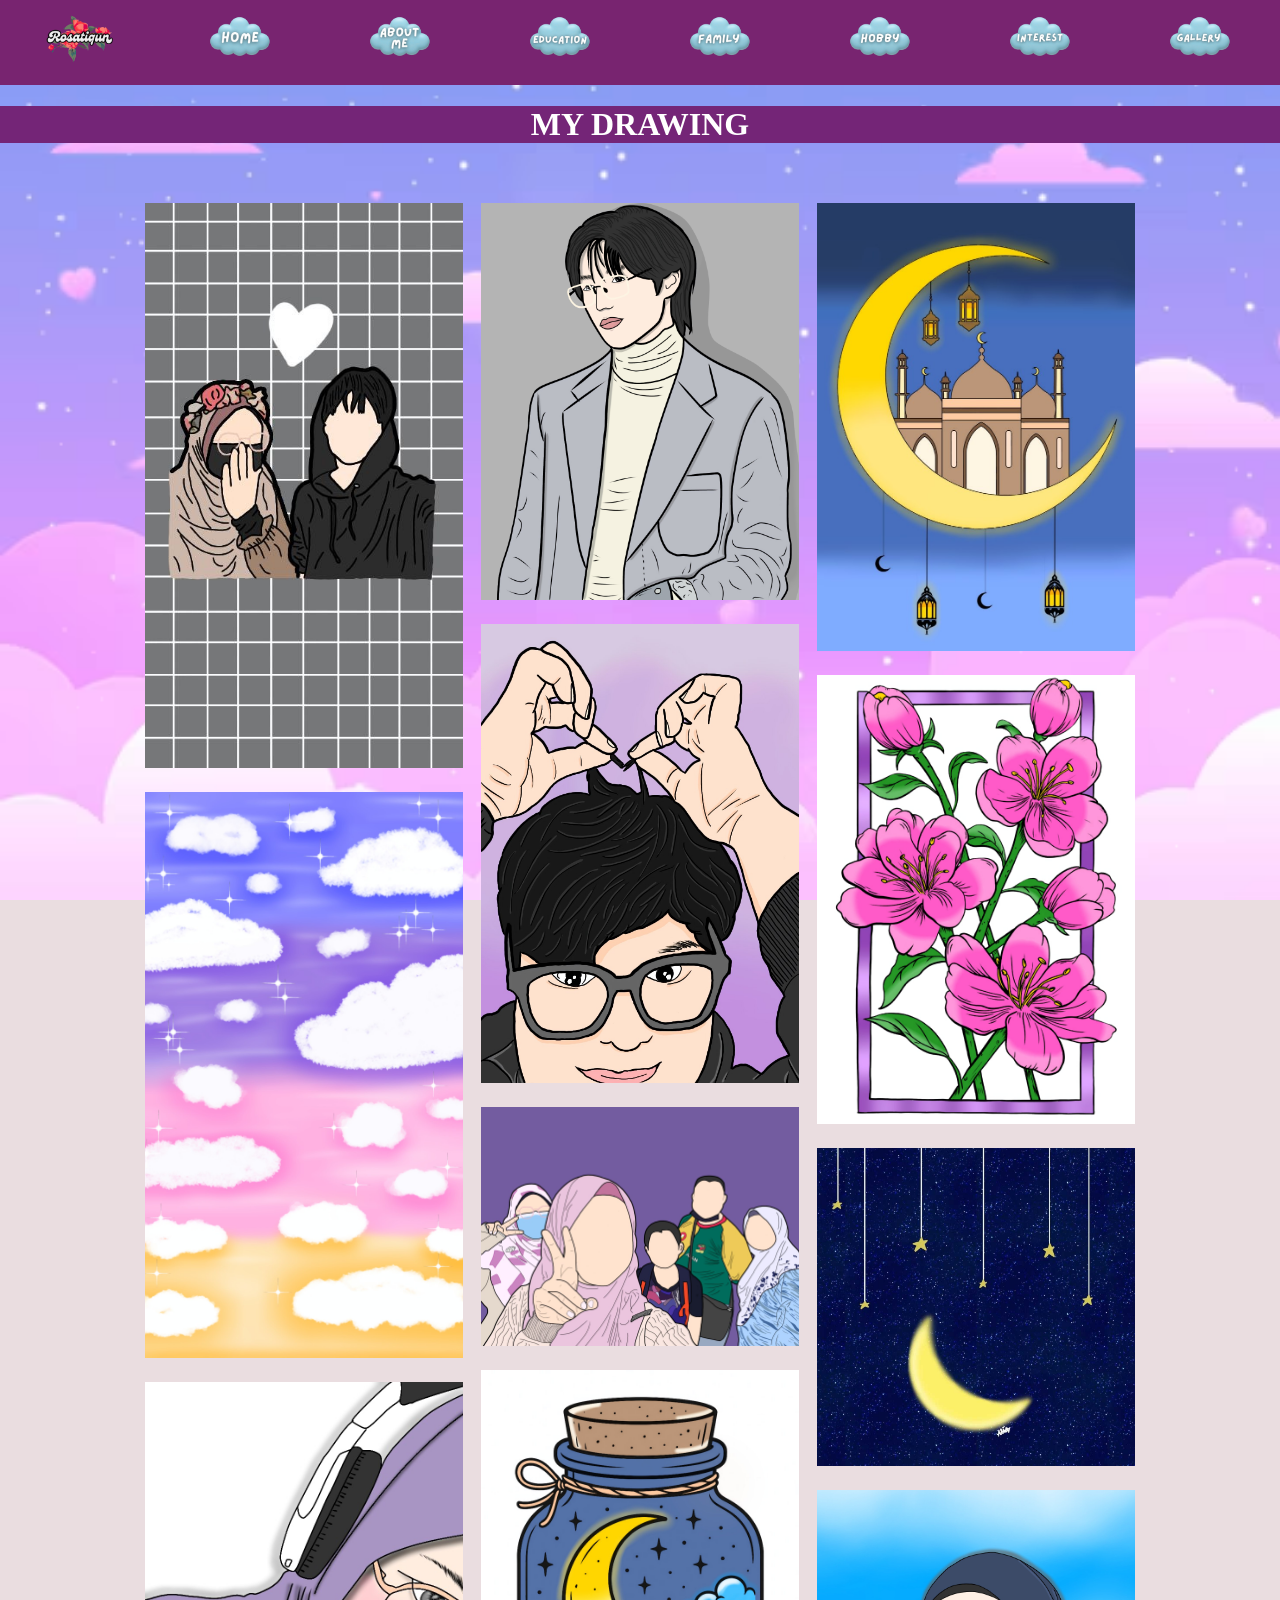
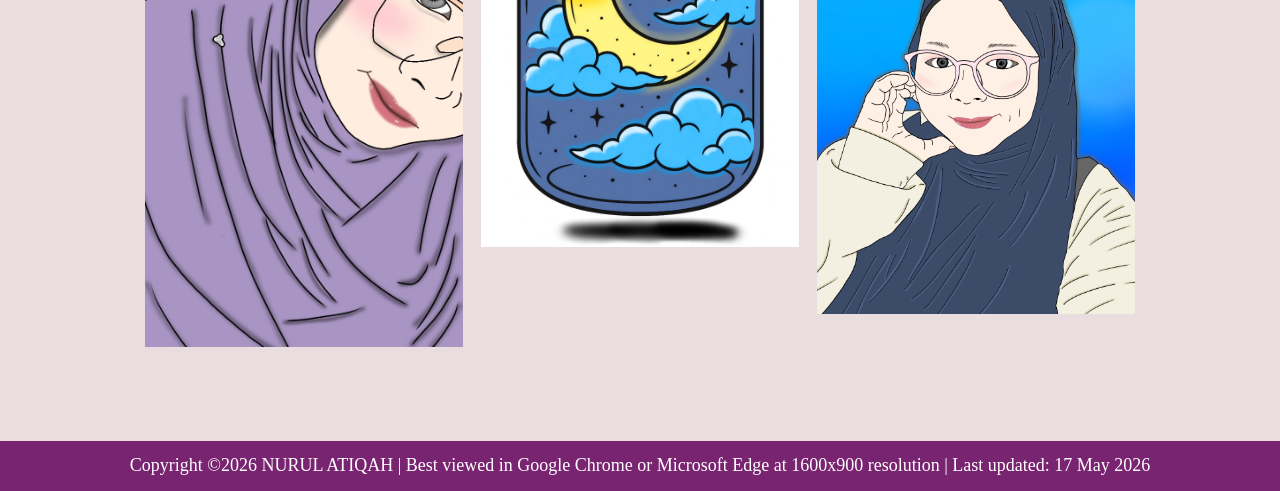
<file: mydrawing.html>
<!DOCTYPE html>
<html>
<head>
	<title>My Gallery: My Drawing</title>

<style>
.dropbtn {
  background-color: #782470;
  color: white;
  padding: 0px;
  font-size: 16px;
  border: none;
}

.dropdown {
  position: relative;
  display: inline-block;
}

.dropdown-content {
  display: none;
  position: absolute;
  left: 50%;
  transform: translateX(-50%);
  background-color: #782470;
  min-width: 160px;
  box-shadow: 0px 8px 16px 0px rgba(0,0,0,0.2);
  z-index: 1;
}

.dropdown-content a {
  color: white;
  padding: 10px 5px;
  text-decoration: none;
  display: block;
}

.dropdown-content a:hover {background-color: #ddd;}

.dropdown:hover .dropdown-content {display: block;}

.dropdown:hover .dropbtn {background-color: #3e8e41;}

#myBtn {
  display: block;
  position: fixed;
  bottom: 20px;
  right: 30px;
  z-index: 99;
  border: none;
  outline: none;
  background-color: transparent;
  color: white;
  cursor: pointer;
  padding: 15px;
  border-radius: 10px;
  font-size: 18px;
}

#myBtn:hover {
  background-color: #555;
}

html {
  scroll-behavior: smooth;
}

 {box-sizing: border-box;}

.container {
  position: relative;
  width: 50%;
  max-width: 300px;
}

.image {
  display: block;
  width: 100%;
  height: auto;
}

.overlay {
  position: absolute; 
  bottom: 0; 
  background: rgb(0, 0, 0);
  background: rgba(0, 0, 0, 0.5);
  color: #f1f1f1; 
  width: 100%;
  transition: .5s ease;
  opacity:0;
  color: white;
  font-size: 20px;
  padding: 20px;
  text-align: center;
}

.container:hover .overlay {
  opacity: 1;
}  

.row {
  display: flex;
  flex-wrap: wrap;
  padding: 0 4px;
  justify-content: center;
  gap: 10px;
}

.column {
  flex: 25%;
  max-width: 25%;
  padding: 0 4px;
  text-align: center;
}

.column img {
  margin-top: 20px;
  width: 100%;
}

@media screen and (max-width: 800px) {
  .column {
    flex: 50%;
    max-width: 50%;
  }
}

@media screen and (max-width: 600px) {
  .column {
    flex: 100%;
    max-width: 100%;
  }
}
</style>
	<link rel="stylesheet" href="style.css">
<meta name="viewport" content="width=device-width, initial-scale=1.0">
</head>
<body>
<body style="margin:0;padding:0;background-color:#eadde0;">
<table align="center" width="100%" height="50" cellpadding="0" cellspacing="0">
<tr align="center" bgcolor="#782470">
<td><a href="index.html"><img src="button/logo.png" width="50%" height="auto"></a></td>
<td><a href="index.html"><img src="button/home.png" width="50%" height="auto"></a></td> 
<td><a href="about_me.html"><img src="button/aboutme.png" width="50%" height="auto"></a></td>
<td><a href="education.html"><img src="button/education.png" width="50%" height="auto"></a></td>
<td><a href="family.html"><img src="button/family.png" width="50%" height="auto"></a></td>
<td>
<div class="dropdown">
  <img src="button/hobby.png" width="50%" height=":auto">
  <div class="dropdown-content" style="font-family:Comic Sans MS">
    <a href="drawing.html">Drawing</a>
    <a href="reading.html">Reading Novel</a>
    <a href="writing.html">Writing Story</a>
  </div>
</div>
</td>  
<td><a href="interest.html"><img src="button/interest.png" width="50%" height="auto"></a></td>
<td>
<div class="dropdown">
  <img src="button/gallery.png" width="50%" height="auto">
  <div class="dropdown-content" style="font-family:Comic Sans MS">
    <a href="myself.html">Myself</a>
    <a href="myfamily.html">My Family</a>
    <a href="mydrawing.html">My Drawing</a>
    <a href="mynovels.html">My Novels</a>
    <a href="myfavkpop.html">My Favourite K-pop Group</a>
    <a href="myfavkdrama.html">My Watched K-drama</a>
  </div>
</div>
</td>
</tr>
</table>
<h1 align="center">MY DRAWING</h1>
<br>
<div class="row">
	<div class="column">
		<img src="gallery/mydrawing/mydrawing1.jpg">
		<img src="gallery/mydrawing/mydrawing2.jpg">
		<img src="gallery/mydrawing/mydrawing3.jpg">
	</div>
	
	<div class="column">
		<img src="gallery/mydrawing/mydrawing5.jpg">
		<img src="gallery/mydrawing/mydrawing6.jpg">
		<img src="gallery/mydrawing/mydrawing7.jpg">
		<img src="gallery/mydrawing/mydrawing10.jpg">
	</div>
	
	<div class="column">
		<img src="gallery/mydrawing/mydrawing8.jpg">
		<img src="gallery/mydrawing/mydrawing9.jpg">
		<img src="gallery/mydrawing/mydrawing11.jpg">
		<img src="gallery/mydrawing/mydrawing4.jpg">
	</div>
</div>
<br>
<br>
<br>
<button onclick="topFunction()" id="myBtn" title="Go to top">
  <img src="button/scrollup.png" width="50px" height="50px" align="right">
</button>
<br>
<br>
<table align="center" width="100%" height="50" cellpadding="0" cellspacing="0" style="color: white;">
<tr align="center" bgcolor="#782470" >
<td>Copyright ©2026 NURUL ATIQAH | Best viewed in Google Chrome or Microsoft Edge at
1600x900 resolution | Last updated: 17 May 2026</td>
</tr>
</table>

<script>
window.onscroll = function() {
    scrollFunction();
};

function scrollFunction() {
    if (document.documentElement.scrollTop > 300) {
        document.getElementById("myBtn").style.display = "block";
    } else {
        document.getElementById("myBtn").style.display = "none";
    }
}

function topFunction() {
    document.documentElement.scrollTop = 0;
}
</script>
<body bgcolor="#eadde0">
<body link="purple">
</body>
</html>
</file>
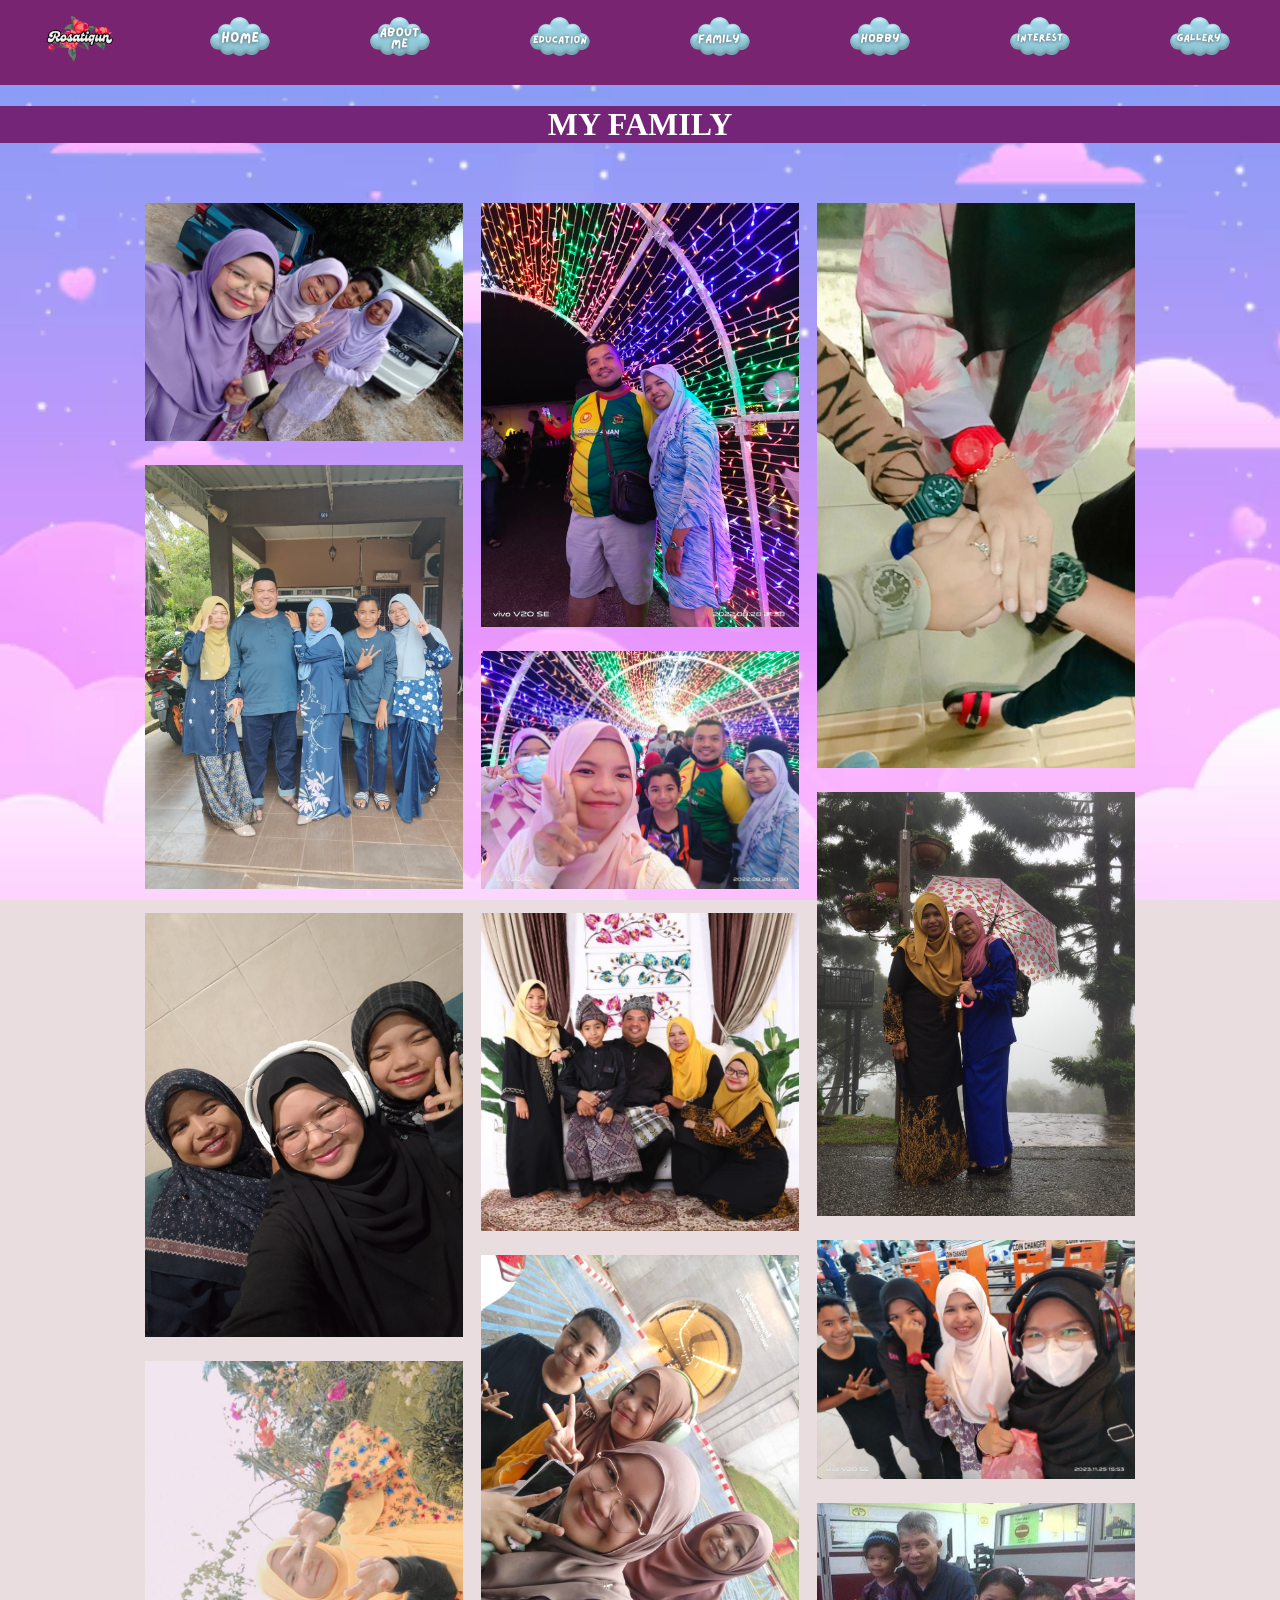
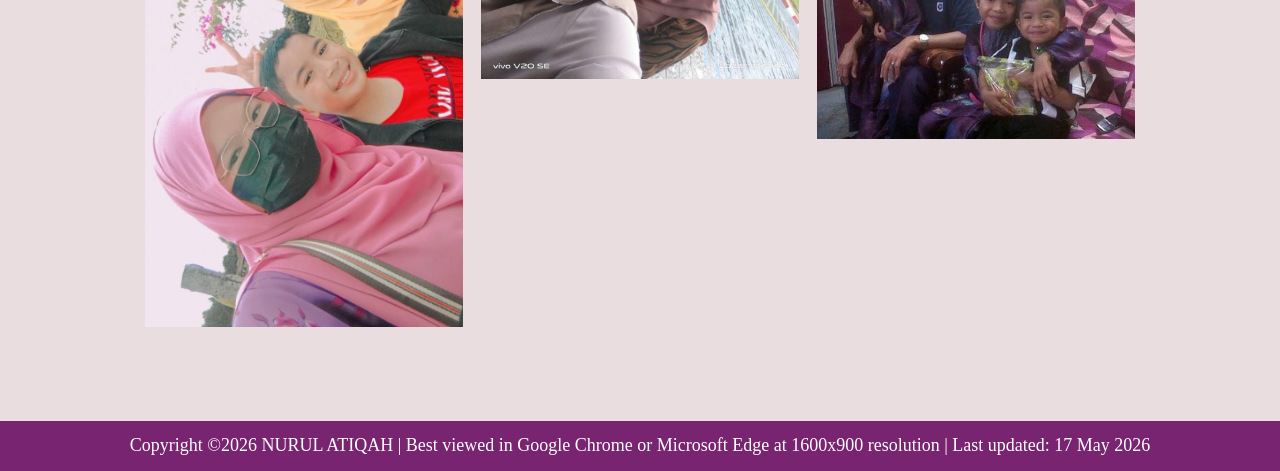
<file: myfamily.html>
<!DOCTYPE html>
<html>
<head>
	<title>My Gallery: My Family</title>

<style>
.dropbtn {
  background-color: #782470;
  color: white;
  padding: 0px;
  font-size: 16px;
  border: none;
}

.dropdown {
  position: relative;
  display: inline-block;
}

.dropdown-content {
  display: none;
  position: absolute;
  left: 50%;
  transform: translateX(-50%);
  background-color: #782470;
  min-width: 160px;
  box-shadow: 0px 8px 16px 0px rgba(0,0,0,0.2);
  z-index: 1;
}

.dropdown-content a {
  color: white;
  padding: 10px 5px;
  text-decoration: none;
  display: block;
}

.dropdown-content a:hover {background-color: #ddd;}

.dropdown:hover .dropdown-content {display: block;}

.dropdown:hover .dropbtn {background-color: #3e8e41;}

#myBtn {
  display: block;
  position: fixed;
  bottom: 20px;
  right: 30px;
  z-index: 99;
  border: none;
  outline: none;
  background-color: transparent;
  color: white;
  cursor: pointer;
  padding: 15px;
  border-radius: 10px;
  font-size: 18px;
}

#myBtn:hover {
  background-color: #555;
}

html {
  scroll-behavior: smooth;
}

 {box-sizing: border-box;}

.container {
  position: relative;
  width: 50%;
  max-width: 300px;
}

.image {
  display: block;
  width: 100%;
  height: auto;
}

.overlay {
  position: absolute; 
  bottom: 0; 
  background: rgb(0, 0, 0);
  background: rgba(0, 0, 0, 0.5);
  color: #f1f1f1; 
  width: 100%;
  transition: .5s ease;
  opacity:0;
  color: white;
  font-size: 20px;
  padding: 20px;
  text-align: center;
}

.container:hover .overlay {
  opacity: 1;
}  

.row {
  display: flex;
  flex-wrap: wrap;
  padding: 0 4px;
  justify-content: center;
  gap: 10px;
}

.column {
  flex: 25%;
  max-width: 25%;
  padding: 0 4px;
  text-align: center;
}

.column img {
  margin-top: 20px;
  width: 100%;
}

@media screen and (max-width: 800px) {
  .column {
    flex: 50%;
    max-width: 50%;
  }
}

@media screen and (max-width: 600px) {
  .column {
    flex: 100%;
    max-width: 100%;
  }
}
</style>
	<link rel="stylesheet" href="style.css">
<meta name="viewport" content="width=device-width, initial-scale=1.0">
</head>
<body>
<body style="margin:0;padding:0;background-color:#eadde0;">
<table align="center" width="100%" height="50" cellpadding="0" cellspacing="0">
<tr align="center" bgcolor="#782470">
<td><a href="index.html"><img src="button/logo.png" width="50%" height="auto"></a></td>
<td><a href="index.html"><img src="button/home.png" width="50%" height="auto"></a></td> 
<td><a href="about_me.html"><img src="button/aboutme.png" width="50%" height="auto"></a></td>
<td><a href="education.html"><img src="button/education.png" width="50%" height="auto"></a></td>
<td><a href="family.html"><img src="button/family.png" width="50%" height="auto"></a></td>
<td>
<div class="dropdown">
  <img src="button/hobby.png" width="50%" height=":auto">
  <div class="dropdown-content" style="font-family:Comic Sans MS">
    <a href="drawing.html">Drawing</a>
    <a href="reading.html">Reading Novel</a>
    <a href="writing.html">Writing Story</a>
  </div>
</div>
</td>  
<td><a href="interest.html"><img src="button/interest.png" width="50%" height="auto"></a></td>
<td>
<div class="dropdown">
  <img src="button/gallery.png" width="50%" height="auto">
  <div class="dropdown-content" style="font-family:Comic Sans MS">
    <a href="myself.html">Myself</a>
    <a href="myfamily.html">My Family</a>
    <a href="mydrawing.html">My Drawing</a>
    <a href="mynovels.html">My Novels</a>
    <a href="myfavkpop.html">My Favourite K-pop Group</a>
    <a href="myfavkdrama.html">My Watched K-drama</a>
  </div>
</div>
</td>
</tr>
</table>
<h1 align="center">MY FAMILY</h1>
<br>
<div class="row">
	<div class="column">
		<img src="gallery/myfamily/myfam1.jpg">
		<img src="gallery/myfamily/myfam2.jpg">
		<img src="gallery/myfamily/myfam3.jpg">
		<img src="gallery/myfamily/myfam4.jpg">
	</div>
	
	<div class="column">
		<img src="gallery/myfamily/myfam5.jpg">
		<img src="gallery/myfamily/myfam6.jpg">
		<img src="gallery/myfamily/myfam7.jpg">
		<img src="gallery/myfamily/myfam10.jpg">
	</div>
	
	<div class="column">
		<img src="gallery/myfamily/myfam8.jpg">
		<img src="gallery/myfamily/myfam9.jpg">
		<img src="gallery/myfamily/myfam11.jpg">
		<img src="gallery/myfamily/myfam12.jpg">
	</div>
</div>
<br>
<br>
<br>
<button onclick="topFunction()" id="myBtn" title="Go to top">
  <img src="button/scrollup.png" width="50px" height="50px" align="right">
</button>
<br>
<br>
<table align="center" width="100%" height="50" cellpadding="0" cellspacing="0" style="color: white;">
<tr align="center" bgcolor="#782470" >
<td>Copyright ©2026 NURUL ATIQAH | Best viewed in Google Chrome or Microsoft Edge at
1600x900 resolution | Last updated: 17 May 2026</td>
</tr>
</table>

<script>
window.onscroll = function() {
    scrollFunction();
};

function scrollFunction() {
    if (document.documentElement.scrollTop > 300) {
        document.getElementById("myBtn").style.display = "block";
    } else {
        document.getElementById("myBtn").style.display = "none";
    }
}

function topFunction() {
    document.documentElement.scrollTop = 0;
}
</script>
<body bgcolor="#eadde0">
<body link="purple">
</body>
</html>
</file>
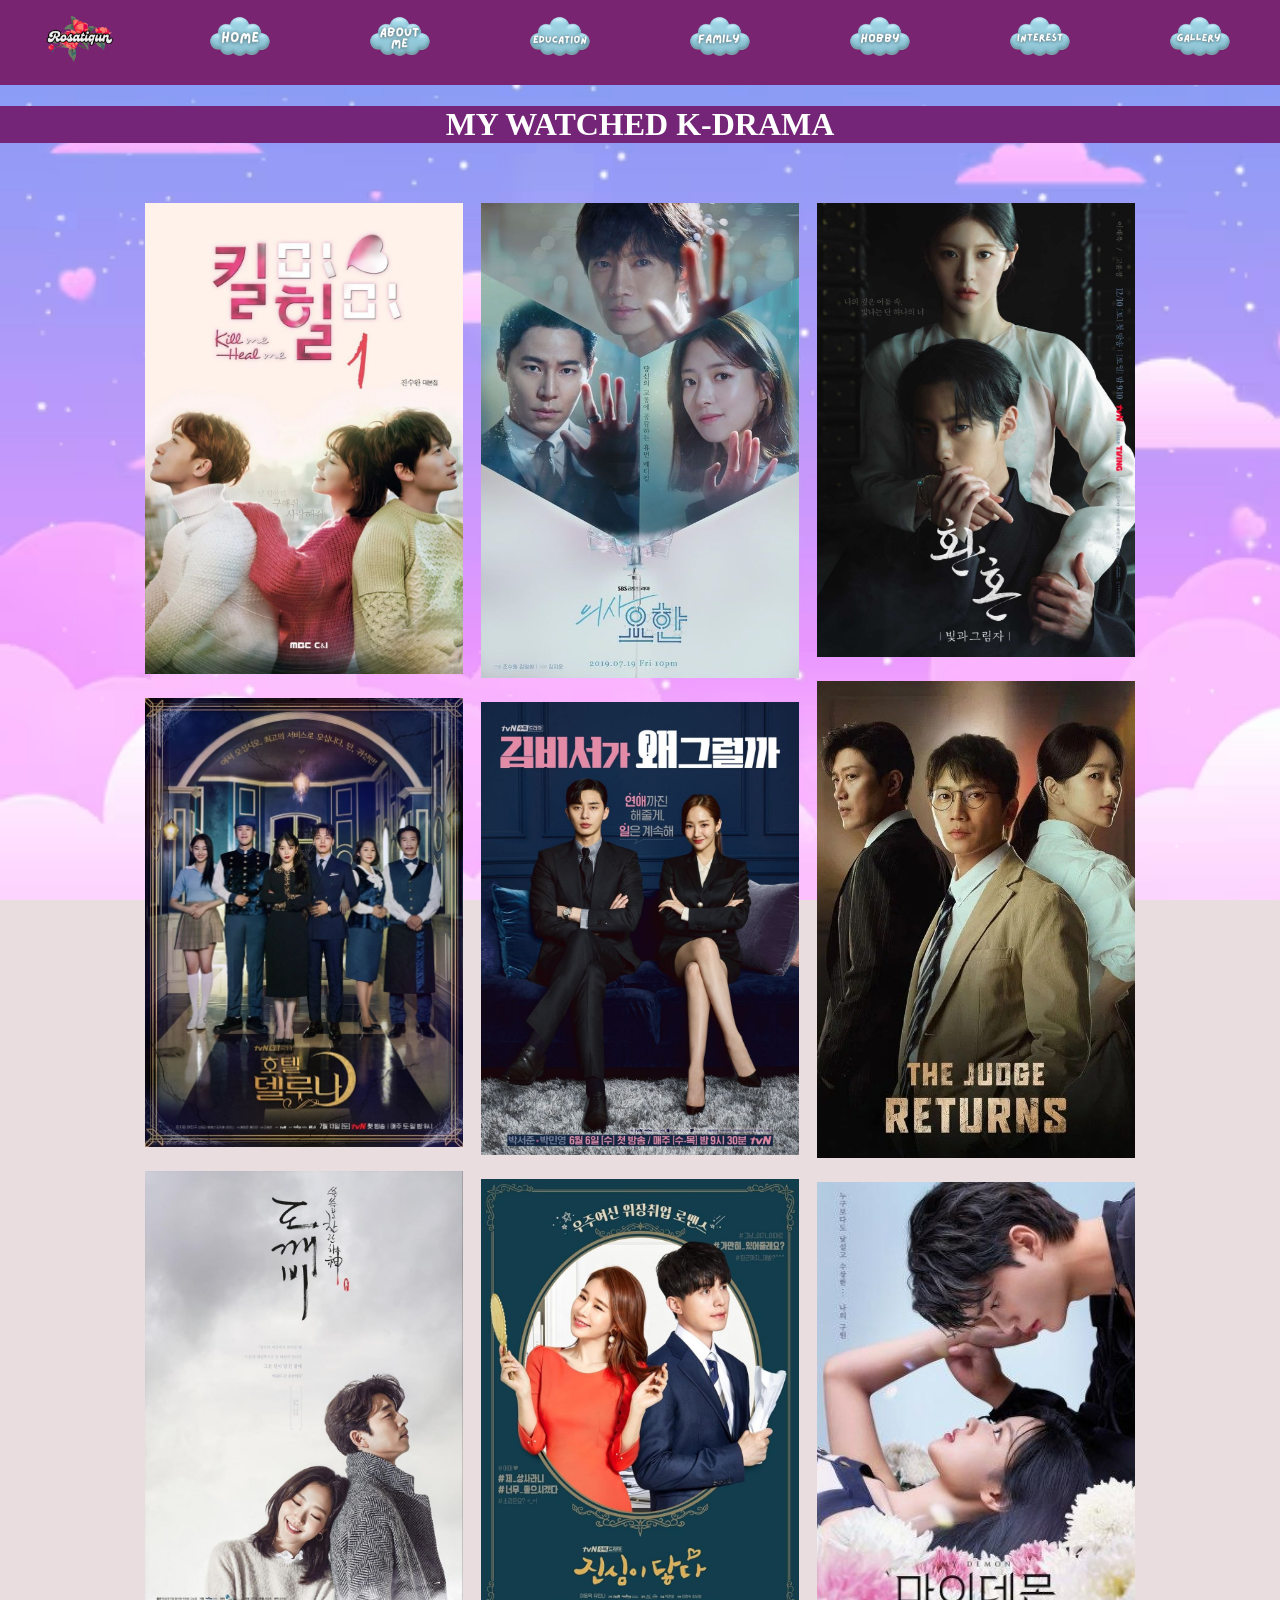
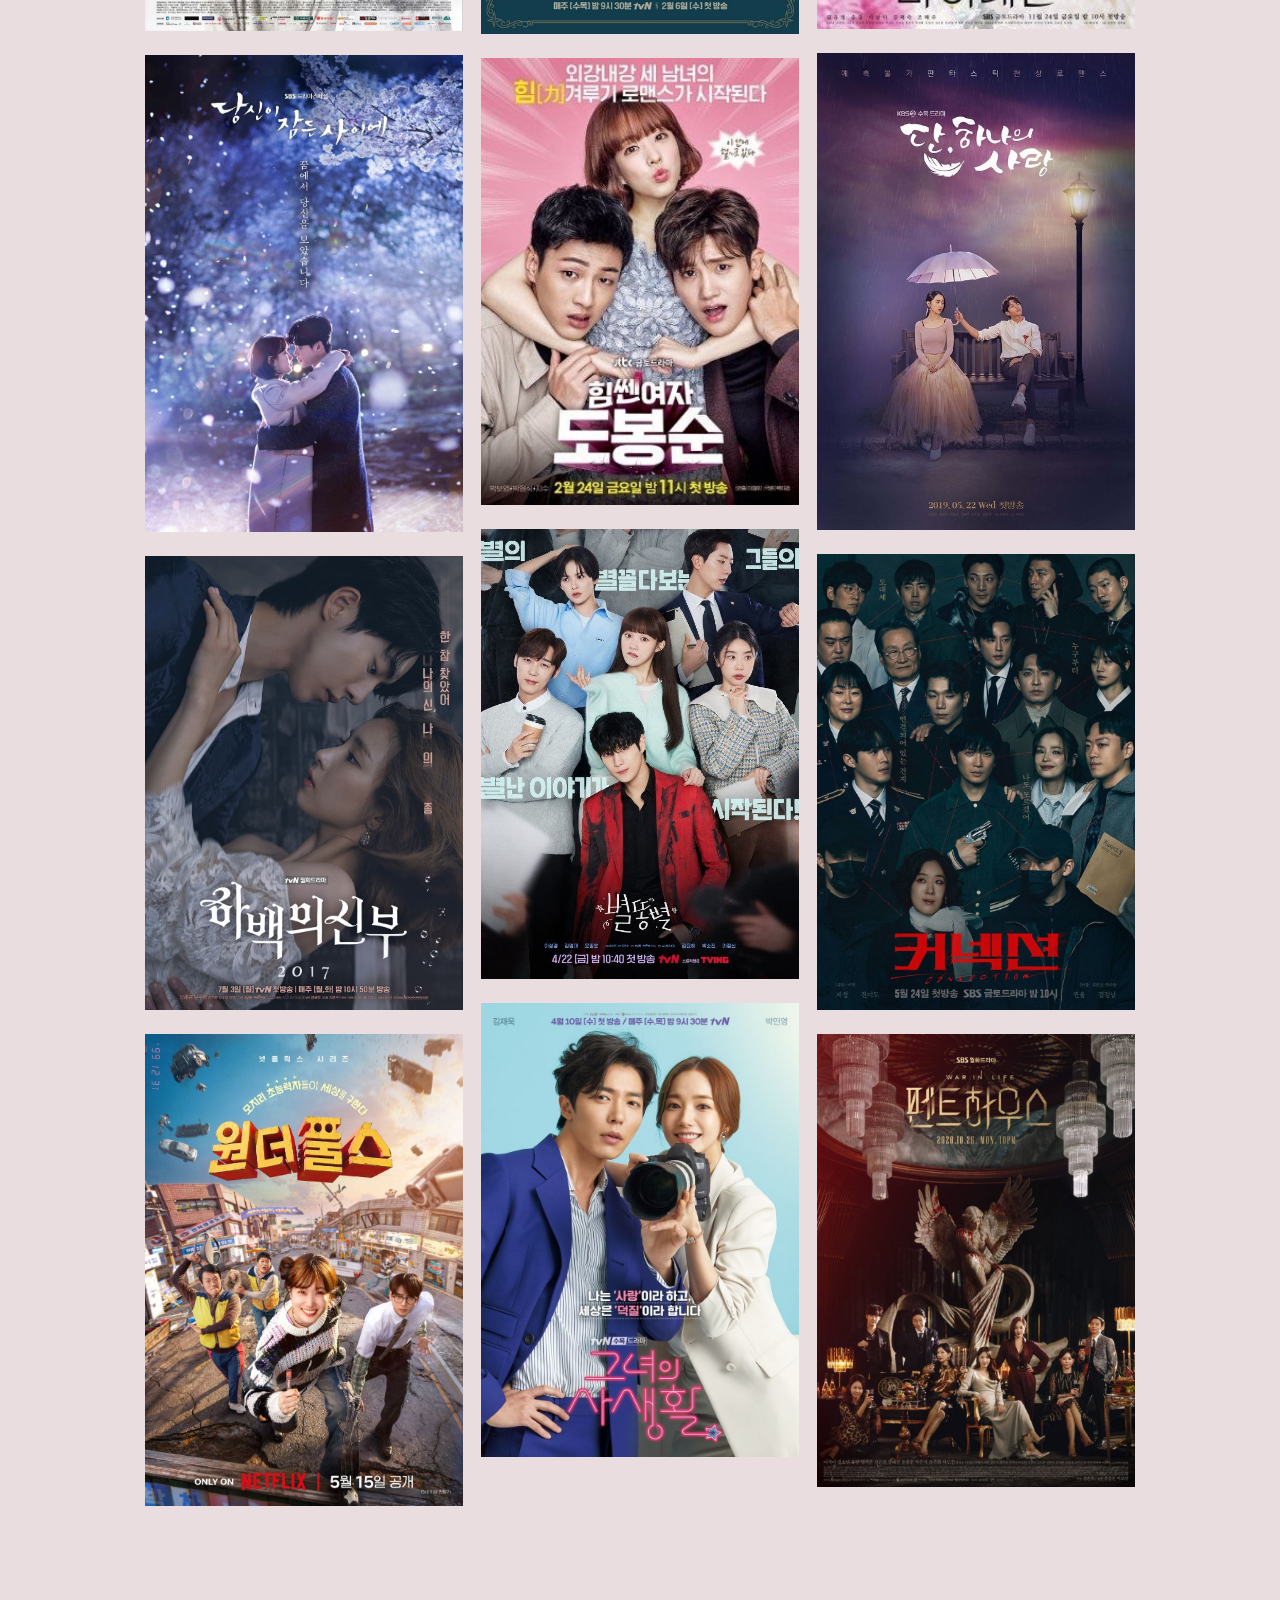
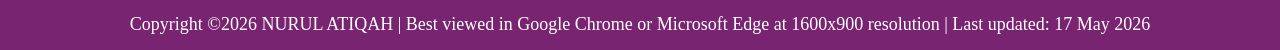
<file: myfavkdrama.html>
<!DOCTYPE html>
<html>
<head>
	<title>My Gallery: My Watched K-Drama</title>

<style>
.dropbtn {
  background-color: #782470;
  color: white;
  padding: 0px;
  font-size: 16px;
  border: none;
}

.dropdown {
  position: relative;
  display: inline-block;
}

.dropdown-content {
  display: none;
  position: absolute;
  left: 50%;
  transform: translateX(-50%);
  background-color: #782470;
  min-width: 160px;
  box-shadow: 0px 8px 16px 0px rgba(0,0,0,0.2);
  z-index: 1;
}

.dropdown-content a {
  color: white;
  padding: 10px 5px;
  text-decoration: none;
  display: block;
}

.dropdown-content a:hover {background-color: #ddd;}

.dropdown:hover .dropdown-content {display: block;}

.dropdown:hover .dropbtn {background-color: #3e8e41;}

#myBtn {
  display: block;
  position: fixed;
  bottom: 20px;
  right: 30px;
  z-index: 99;
  border: none;
  outline: none;
  background-color: transparent;
  color: white;
  cursor: pointer;
  padding: 15px;
  border-radius: 10px;
  font-size: 18px;
}

#myBtn:hover {
  background-color: #555;
}

html {
  scroll-behavior: smooth;
}

 {box-sizing: border-box;}

.container {
  position: relative;
  width: 50%;
  max-width: 300px;
}

.image {
  display: block;
  width: 100%;
  height: auto;
}

.overlay {
  position: absolute; 
  bottom: 0; 
  background: rgb(0, 0, 0);
  background: rgba(0, 0, 0, 0.5);
  color: #f1f1f1; 
  width: 100%;
  transition: .5s ease;
  opacity:0;
  color: white;
  font-size: 20px;
  padding: 20px;
  text-align: center;
}

.container:hover .overlay {
  opacity: 1;
}  

.row {
  display: flex;
  flex-wrap: wrap;
  padding: 0 4px;
  justify-content: center;
  gap: 10px;
}

.column {
  flex: 25%;
  max-width: 25%;
  padding: 0 4px;
  text-align: center;
}

.column img {
  margin-top: 20px;
  width: 100%;
}

@media screen and (max-width: 800px) {
  .column {
    flex: 50%;
    max-width: 50%;
  }
}

@media screen and (max-width: 600px) {
  .column {
    flex: 100%;
    max-width: 100%;
  }
}
</style>
	<link rel="stylesheet" href="style.css">
<meta name="viewport" content="width=device-width, initial-scale=1.0">
</head>
<body>
<body style="margin:0;padding:0;background-color:#eadde0;">
<table align="center" width="100%" height="50" cellpadding="0" cellspacing="0">
<tr align="center" bgcolor="#782470">
<td><a href="index.html"><img src="button/logo.png" width="50%" height="auto"></a></td>
<td><a href="index.html"><img src="button/home.png" width="50%" height="auto"></a></td> 
<td><a href="about_me.html"><img src="button/aboutme.png" width="50%" height="auto"></a></td>
<td><a href="education.html"><img src="button/education.png" width="50%" height="auto"></a></td>
<td><a href="family.html"><img src="button/family.png" width="50%" height="auto"></a></td>
<td>
<div class="dropdown">
  <img src="button/hobby.png" width="50%" height=":auto">
  <div class="dropdown-content" style="font-family:Comic Sans MS">
    <a href="drawing.html">Drawing</a>
    <a href="reading.html">Reading Novel</a>
    <a href="writing.html">Writing Story</a>
  </div>
</div>
</td>  
<td><a href="interest.html"><img src="button/interest.png" width="50%" height="auto"></a></td>
<td>
<div class="dropdown">
  <img src="button/gallery.png" width="50%" height="auto">
  <div class="dropdown-content" style="font-family:Comic Sans MS">
    <a href="myself.html">Myself</a>
    <a href="myfamily.html">My Family</a>
    <a href="mydrawing.html">My Drawing</a>
    <a href="mynovels.html">My Novels</a>
    <a href="myfavkpop.html">My Favourite K-pop Group</a>
    <a href="myfavkdrama.html">My Watched K-drama</a>
  </div>
</div>
</td>
</tr>
</table>
<h1 align="center">MY WATCHED K-DRAMA</h1>
<br>
<div class="row">
	<div class="column">
		<img src="gallery/myfavkdrama/myfavkdrama1.jpg">
		<img src="gallery/myfavkdrama/myfavkdrama2.jpg">
		<img src="gallery/myfavkdrama/myfavkdrama3.jpg">
		<img src="gallery/myfavkdrama/myfavkdrama4.jpg">
		<img src="gallery/myfavkdrama/myfavkdrama13.jpg">
		<img src="gallery/myfavkdrama/myfavkdrama14.jpg">
	</div>
	
	<div class="column">
		<img src="gallery/myfavkdrama/myfavkdrama5.jpg">
		<img src="gallery/myfavkdrama/myfavkdrama6.jpg">
		<img src="gallery/myfavkdrama/myfavkdrama7.jpg">
		<img src="gallery/myfavkdrama/myfavkdrama8.jpg">
		<img src="gallery/myfavkdrama/myfavkdrama17.jpg">
		<img src="gallery/myfavkdrama/myfavkdrama15.jpg">
	</div>
	
	<div class="column">
		<img src="gallery/myfavkdrama/myfavkdrama9.jpg">
		<img src="gallery/myfavkdrama/myfavkdrama10.jpg">
		<img src="gallery/myfavkdrama/myfavkdrama11.jpg">
		<img src="gallery/myfavkdrama/myfavkdrama12.jpg">
		<img src="gallery/myfavkdrama/myfavkdrama18.jpg">
		<img src="gallery/myfavkdrama/myfavkdrama16.jpg">
	</div>
</div>
<br>
<br>
<br>
<button onclick="topFunction()" id="myBtn" title="Go to top">
  <img src="button/scrollup.png" width="50px" height="50px" align="right">
</button>
<br>
<br>
<table align="center" width="100%" height="50" cellpadding="0" cellspacing="0" style="color: white;">
<tr align="center" bgcolor="#782470" >
<td>Copyright ©2026 NURUL ATIQAH | Best viewed in Google Chrome or Microsoft Edge at
1600x900 resolution | Last updated: 17 May 2026</td>
</tr>
</table>

<script>
window.onscroll = function() {
    scrollFunction();
};

function scrollFunction() {
    if (document.documentElement.scrollTop > 300) {
        document.getElementById("myBtn").style.display = "block";
    } else {
        document.getElementById("myBtn").style.display = "none";
    }
}

function topFunction() {
    document.documentElement.scrollTop = 0;
}
</script>
<body bgcolor="#eadde0">
<body link="purple">
</body>
</html>
</file>
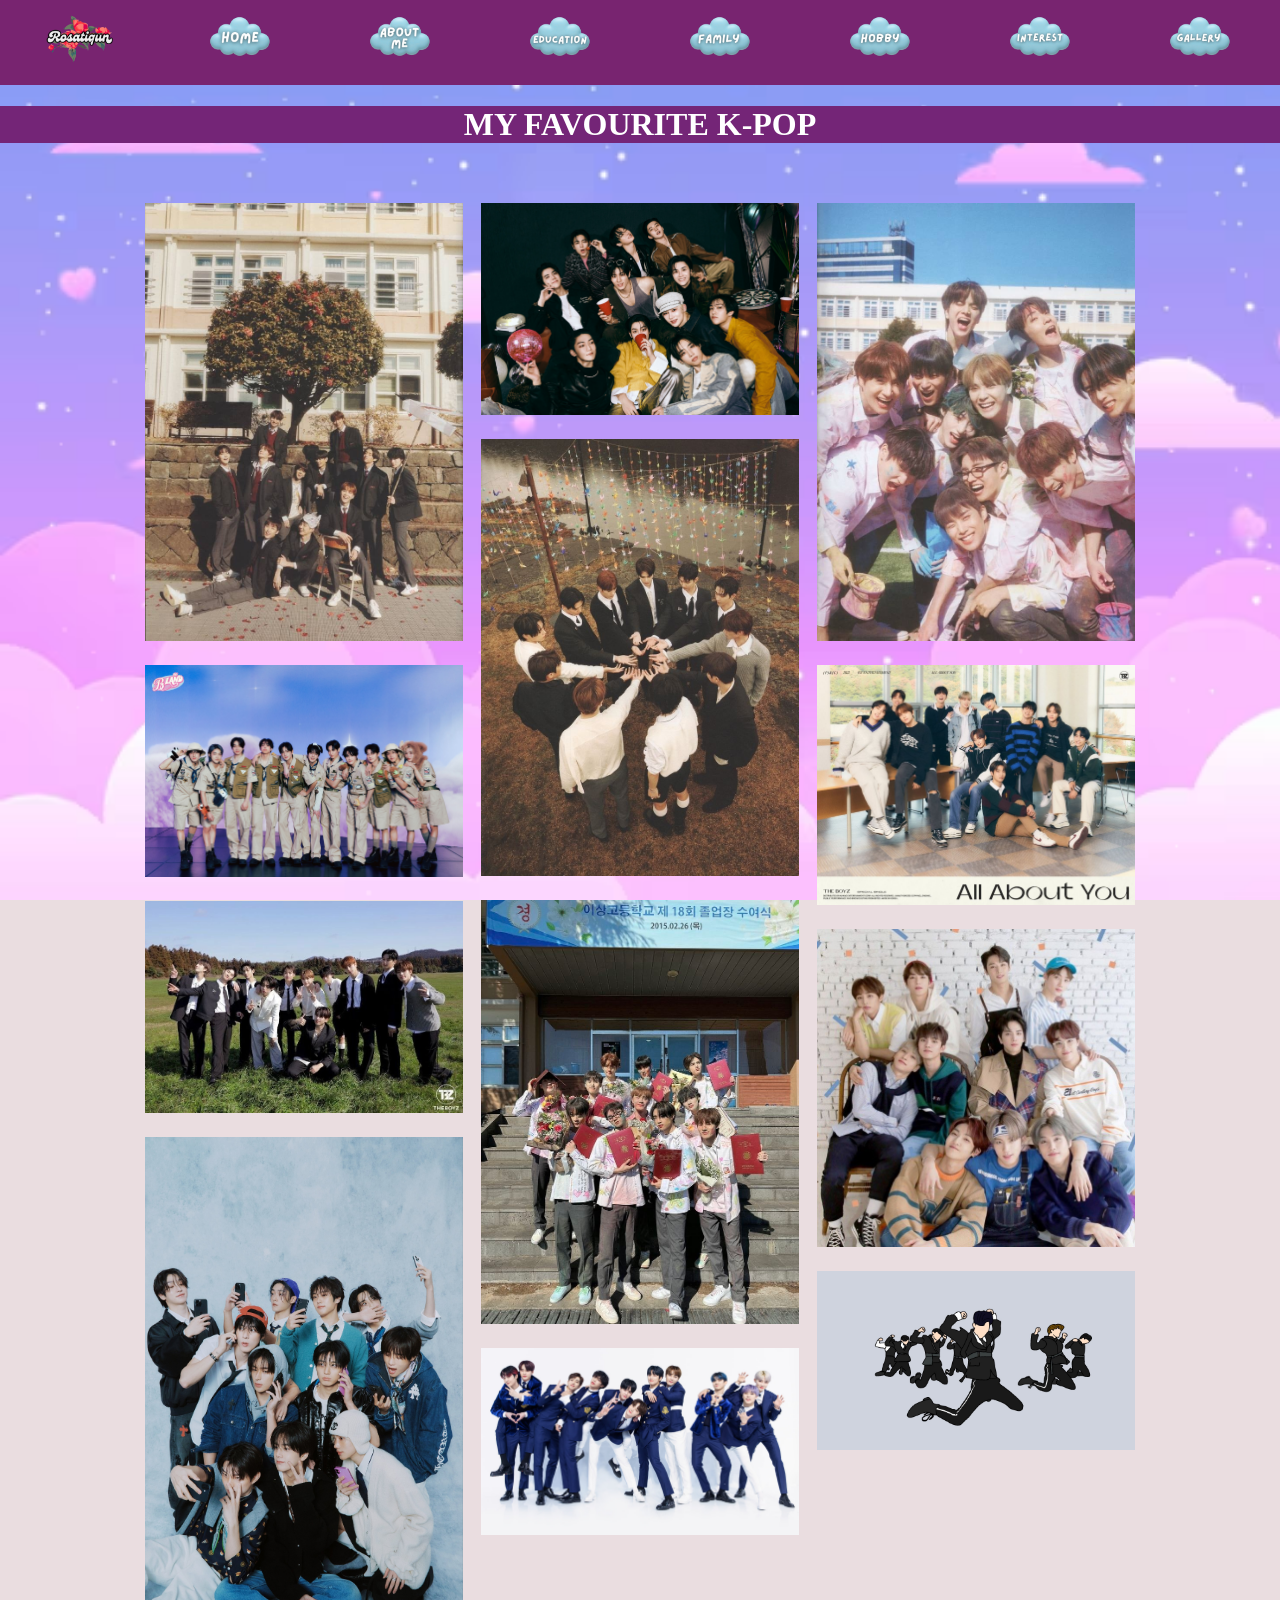
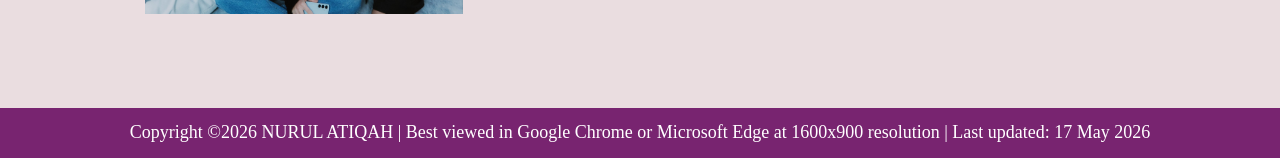
<file: myfavkpop.html>
<!DOCTYPE html>
<html>
<head>
	<title>My Gallery: My Favourite K-Pop</title>

<style>
.dropbtn {
  background-color: #782470;
  color: white;
  padding: 0px;
  font-size: 16px;
  border: none;
}

.dropdown {
  position: relative;
  display: inline-block;
}

.dropdown-content {
  display: none;
  position: absolute;
  left: 50%;
  transform: translateX(-50%);
  background-color: #782470;
  min-width: 160px;
  box-shadow: 0px 8px 16px 0px rgba(0,0,0,0.2);
  z-index: 1;
}

.dropdown-content a {
  color: white;
  padding: 10px 5px;
  text-decoration: none;
  display: block;
}

.dropdown-content a:hover {background-color: #ddd;}

.dropdown:hover .dropdown-content {display: block;}

.dropdown:hover .dropbtn {background-color: #3e8e41;}

#myBtn {
  display: block;
  position: fixed;
  bottom: 20px;
  right: 30px;
  z-index: 99;
  border: none;
  outline: none;
  background-color: transparent;
  color: white;
  cursor: pointer;
  padding: 15px;
  border-radius: 10px;
  font-size: 18px;
}

#myBtn:hover {
  background-color: #555;
}

html {
  scroll-behavior: smooth;
}

 {box-sizing: border-box;}

.container {
  position: relative;
  width: 50%;
  max-width: 300px;
}

.image {
  display: block;
  width: 100%;
  height: auto;
}

.overlay {
  position: absolute; 
  bottom: 0; 
  background: rgb(0, 0, 0);
  background: rgba(0, 0, 0, 0.5);
  color: #f1f1f1; 
  width: 100%;
  transition: .5s ease;
  opacity:0;
  color: white;
  font-size: 20px;
  padding: 20px;
  text-align: center;
}

.container:hover .overlay {
  opacity: 1;
}  

.row {
  display: flex;
  flex-wrap: wrap;
  padding: 0 4px;
  justify-content: center;
  gap: 10px;
}

.column {
  flex: 25%;
  max-width: 25%;
  padding: 0 4px;
  text-align: center;
}

.column img {
  margin-top: 20px;
  width: 100%;
}

@media screen and (max-width: 800px) {
  .column {
    flex: 50%;
    max-width: 50%;
  }
}

@media screen and (max-width: 600px) {
  .column {
    flex: 100%;
    max-width: 100%;
  }
}
</style>
	<link rel="stylesheet" href="style.css">
<meta name="viewport" content="width=device-width, initial-scale=1.0">
</head>
<body>
<body style="margin:0;padding:0;background-color:#eadde0;">
<table align="center" width="100%" height="50" cellpadding="0" cellspacing="0">
<tr align="center" bgcolor="#782470">
<td><a href="index.html"><img src="button/logo.png" width="50%" height="auto"></a></td>
<td><a href="index.html"><img src="button/home.png" width="50%" height="auto"></a></td> 
<td><a href="about_me.html"><img src="button/aboutme.png" width="50%" height="auto"></a></td>
<td><a href="education.html"><img src="button/education.png" width="50%" height="auto"></a></td>
<td><a href="family.html"><img src="button/family.png" width="50%" height="auto"></a></td>
<td>
<div class="dropdown">
  <img src="button/hobby.png" width="50%" height=":auto">
  <div class="dropdown-content" style="font-family:Comic Sans MS">
    <a href="drawing.html">Drawing</a>
    <a href="reading.html">Reading Novel</a>
    <a href="writing.html">Writing Story</a>
  </div>
</div>
</td>  
<td><a href="interest.html"><img src="button/interest.png" width="50%" height="auto"></a></td>
<td>
<div class="dropdown">
  <img src="button/gallery.png" width="50%" height="auto">
  <div class="dropdown-content" style="font-family:Comic Sans MS">
    <a href="myself.html">Myself</a>
    <a href="myfamily.html">My Family</a>
    <a href="mydrawing.html">My Drawing</a>
    <a href="mynovels.html">My Novels</a>
    <a href="myfavkpop.html">My Favourite K-pop Group</a>
    <a href="myfavkdrama.html">My Watched K-drama</a>
  </div>
</div>
</td>
</tr>
</table>
<h1 align="center">MY FAVOURITE K-POP</h1>
<br>
<div class="row">
	<div class="column">
		<img src="gallery/myfavkpop/myfavkpop1.jpg">
		<img src="gallery/myfavkpop/myfavkpop2.jpg">
		<img src="gallery/myfavkpop/myfavkpop3.jpg">
		<img src="gallery/myfavkpop/myfavkpop4.jpg">
	</div>
	
	<div class="column">
		<img src="gallery/myfavkpop/myfavkpop5.jpg">
		<img src="gallery/myfavkpop/myfavkpop6.jpg">
		<img src="gallery/myfavkpop/myfavkpop7.jpg">
		<img src="gallery/myfavkpop/myfavkpop12.jpg">
	</div>
	
	<div class="column">
		<img src="gallery/myfavkpop/myfavkpop8.jpg">
		<img src="gallery/myfavkpop/myfavkpop9.jpg">
		<img src="gallery/myfavkpop/myfavkpop10.jpg">
		<img src="gallery/myfavkpop/myfavkpop11.jpg">
	</div>
</div>
<br>
<br>
<br>
<button onclick="topFunction()" id="myBtn" title="Go to top">
  <img src="button/scrollup.png" width="50px" height="50px" align="right">
</button>
<br>
<br>
<table align="center" width="100%" height="50" cellpadding="0" cellspacing="0" style="color: white;">
<tr align="center" bgcolor="#782470" >
<td>Copyright ©2026 NURUL ATIQAH | Best viewed in Google Chrome or Microsoft Edge at
1600x900 resolution | Last updated: 17 May 2026</td>
</tr>
</table>

<script>
window.onscroll = function() {
    scrollFunction();
};

function scrollFunction() {
    if (document.documentElement.scrollTop > 300) {
        document.getElementById("myBtn").style.display = "block";
    } else {
        document.getElementById("myBtn").style.display = "none";
    }
}

function topFunction() {
    document.documentElement.scrollTop = 0;
}
</script>
<body bgcolor="#eadde0">
<body link="purple">
</body>
</html>
</file>
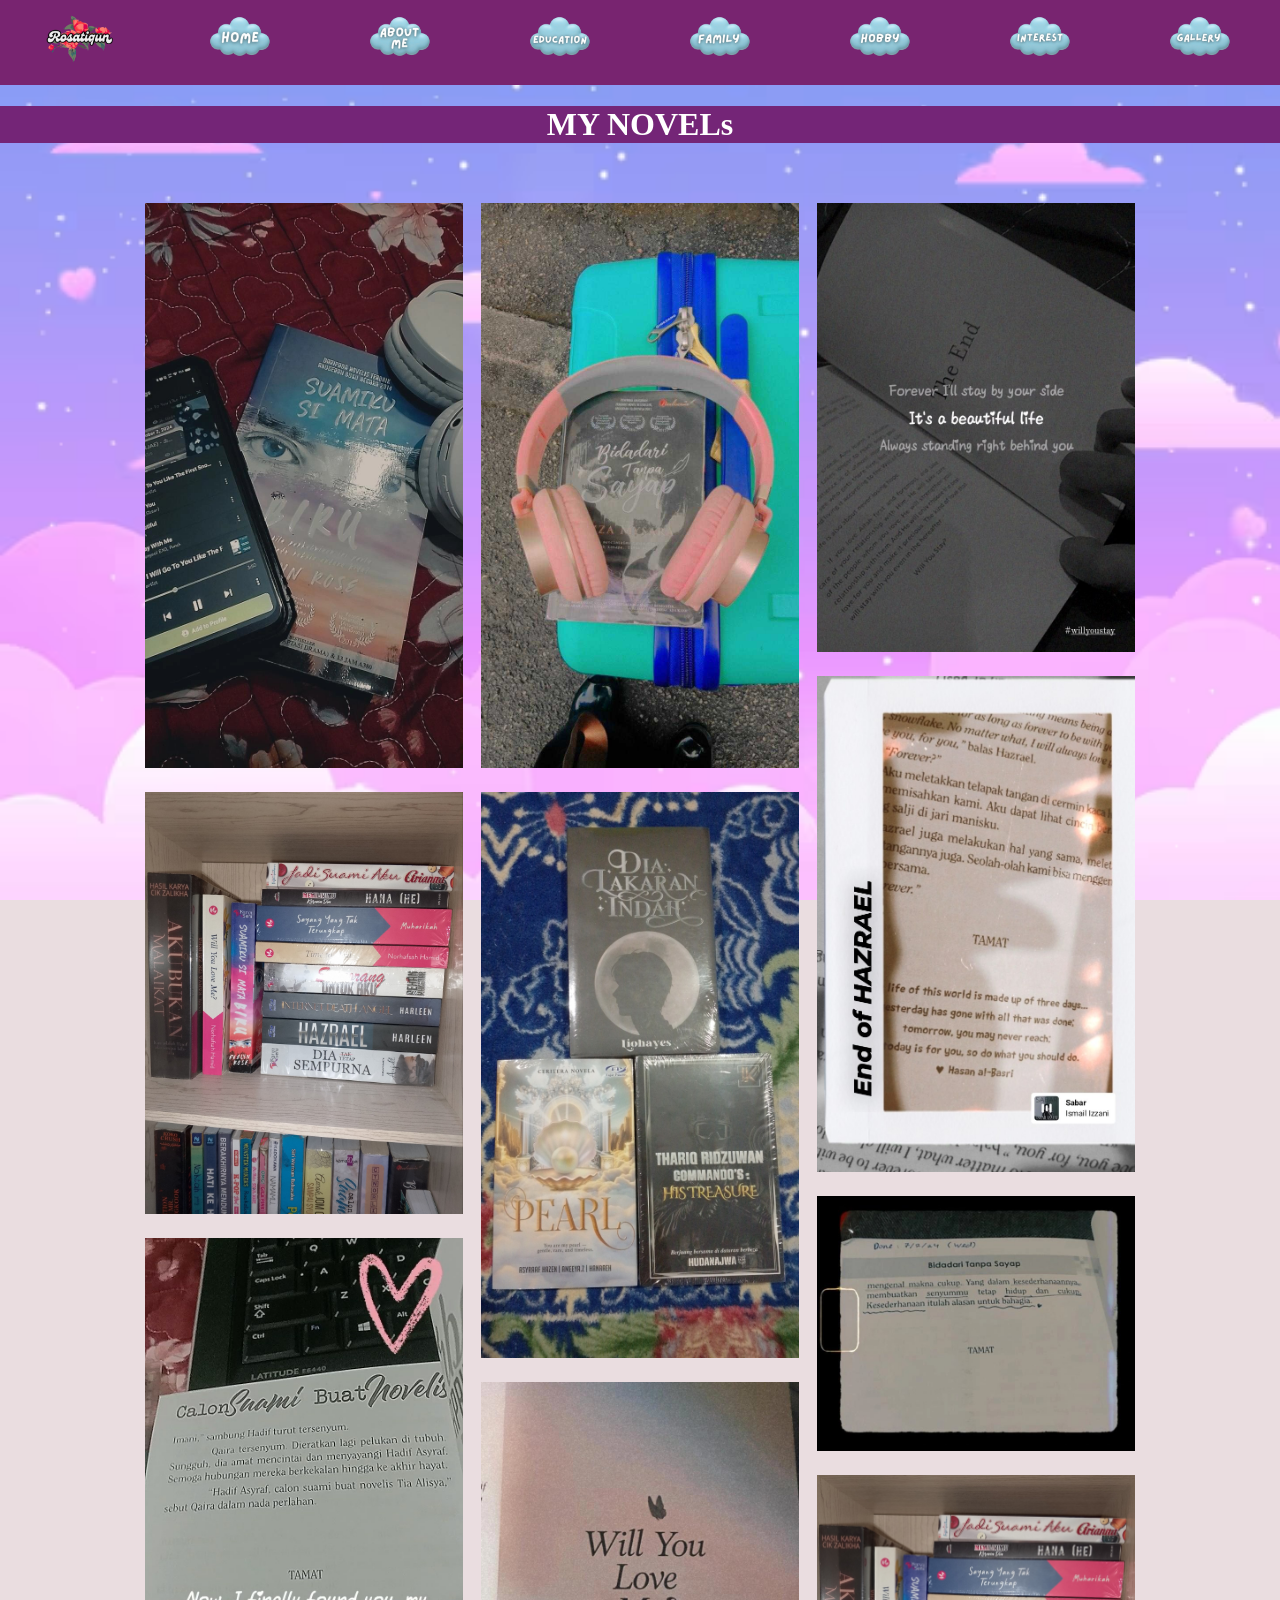
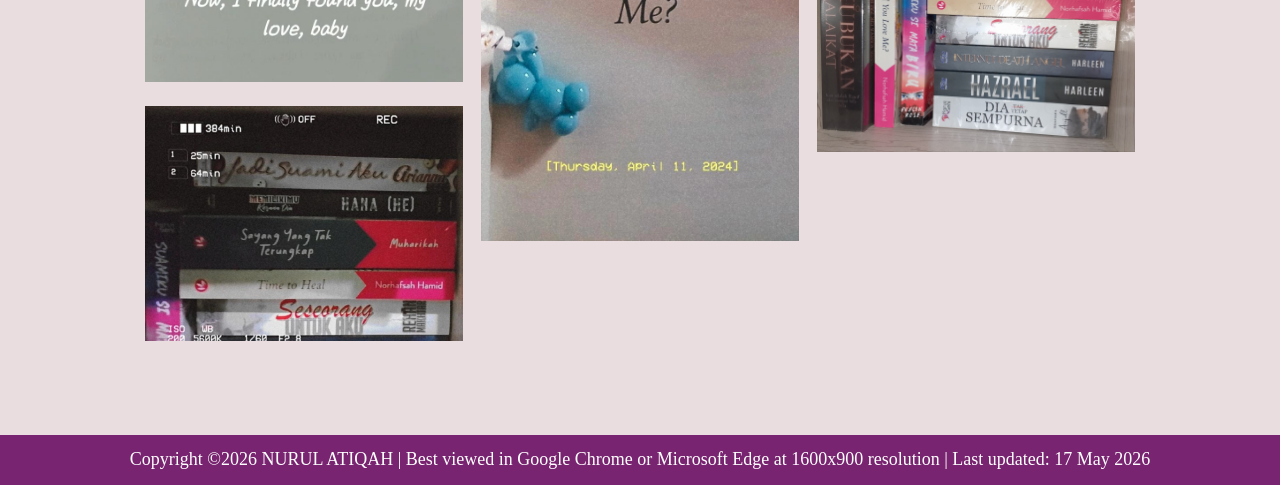
<file: mynovels.html>
<!DOCTYPE html>
<html>
<head>
	<title>My Gallery: My Novels</title>

<style>
.dropbtn {
  background-color: #782470;
  color: white;
  padding: 0px;
  font-size: 16px;
  border: none;
}

.dropdown {
  position: relative;
  display: inline-block;
}

.dropdown-content {
  display: none;
  position: absolute;
  left: 50%;
  transform: translateX(-50%);
  background-color: #782470;
  min-width: 160px;
  box-shadow: 0px 8px 16px 0px rgba(0,0,0,0.2);
  z-index: 1;
}

.dropdown-content a {
  color: white;
  padding: 10px 5px;
  text-decoration: none;
  display: block;
}

.dropdown-content a:hover {background-color: #ddd;}

.dropdown:hover .dropdown-content {display: block;}

.dropdown:hover .dropbtn {background-color: #3e8e41;}

#myBtn {
  display: block;
  position: fixed;
  bottom: 20px;
  right: 30px;
  z-index: 99;
  border: none;
  outline: none;
  background-color: transparent;
  color: white;
  cursor: pointer;
  padding: 15px;
  border-radius: 10px;
  font-size: 18px;
}

#myBtn:hover {
  background-color: #555;
}

html {
  scroll-behavior: smooth;
}

 {box-sizing: border-box;}

.container {
  position: relative;
  width: 50%;
  max-width: 300px;
}

.image {
  display: block;
  width: 100%;
  height: auto;
}

.overlay {
  position: absolute; 
  bottom: 0; 
  background: rgb(0, 0, 0);
  background: rgba(0, 0, 0, 0.5);
  color: #f1f1f1; 
  width: 100%;
  transition: .5s ease;
  opacity:0;
  color: white;
  font-size: 20px;
  padding: 20px;
  text-align: center;
}

.container:hover .overlay {
  opacity: 1;
}  

.row {
  display: flex;
  flex-wrap: wrap;
  padding: 0 4px;
  justify-content: center;
  gap: 10px;
}

.column {
  flex: 25%;
  max-width: 25%;
  padding: 0 4px;
  text-align: center;
}

.column img {
  margin-top: 20px;
  width: 100%;
}

@media screen and (max-width: 800px) {
  .column {
    flex: 50%;
    max-width: 50%;
  }
}

@media screen and (max-width: 600px) {
  .column {
    flex: 100%;
    max-width: 100%;
  }
}
</style>
	<link rel="stylesheet" href="style.css">
<meta name="viewport" content="width=device-width, initial-scale=1.0">
</head>
<body>
<body style="margin:0;padding:0;background-color:#eadde0;">
<table align="center" width="100%" height="50" cellpadding="0" cellspacing="0">
<tr align="center" bgcolor="#782470">
<td><a href="index.html"><img src="button/logo.png" width="50%" height="auto"></a></td>
<td><a href="index.html"><img src="button/home.png" width="50%" height="auto"></a></td> 
<td><a href="about_me.html"><img src="button/aboutme.png" width="50%" height="auto"></a></td>
<td><a href="education.html"><img src="button/education.png" width="50%" height="auto"></a></td>
<td><a href="family.html"><img src="button/family.png" width="50%" height="auto"></a></td>
<td>
<div class="dropdown">
  <img src="button/hobby.png" width="50%" height=":auto">
  <div class="dropdown-content" style="font-family:Comic Sans MS">
    <a href="drawing.html">Drawing</a>
    <a href="reading.html">Reading Novel</a>
    <a href="writing.html">Writing Story</a>
  </div>
</div>
</td>  
<td><a href="interest.html"><img src="button/interest.png" width="50%" height="auto"></a></td>
<td>
<div class="dropdown">
  <img src="button/gallery.png" width="50%" height="auto">
  <div class="dropdown-content" style="font-family:Comic Sans MS">
    <a href="myself.html">Myself</a>
    <a href="myfamily.html">My Family</a>
    <a href="mydrawing.html">My Drawing</a>
    <a href="mynovels.html">My Novels</a>
    <a href="myfavkpop.html">My Favourite K-pop Group</a>
    <a href="myfavkdrama.html">My Watched K-drama</a>
  </div>
</div>
</td>
</tr>
</table>
<h1 align="center">MY NOVELs</h1>
<br>
<div class="row">
	<div class="column">
		<img src="gallery/mynovels/mynovel1.jpg">
		<img src="gallery/mynovels/mynovel2.jpg">
		<img src="gallery/mynovels/mynovel10.jpg">
		<img src="gallery/mynovels/mynovel3.jpg">
	</div>
	
	<div class="column">
		<img src="gallery/mynovels/mynovel5.jpg">
		<img src="gallery/mynovels/mynovel6.jpg">
		<img src="gallery/mynovels/mynovel7.jpg">
	</div>
	
	<div class="column">
		<img src="gallery/mynovels/mynovel8.jpg">
		<img src="gallery/mynovels/mynovel9.jpg">
		<img src="gallery/mynovels/mynovel11.jpg">
		<img src="gallery/mynovels/mynovel4.jpg">
	</div>
</div>
<br>
<br>
<br>
<button onclick="topFunction()" id="myBtn" title="Go to top">
  <img src="button/scrollup.png" width="50px" height="50px" align="right">
</button>
<br>
<br>
<table align="center" width="100%" height="50" cellpadding="0" cellspacing="0" style="color: white;">
<tr align="center" bgcolor="#782470" >
<td>Copyright ©2026 NURUL ATIQAH | Best viewed in Google Chrome or Microsoft Edge at
1600x900 resolution | Last updated: 17 May 2026</td>
</tr>
</table>

<script>
window.onscroll = function() {
    scrollFunction();
};

function scrollFunction() {
    if (document.documentElement.scrollTop > 300) {
        document.getElementById("myBtn").style.display = "block";
    } else {
        document.getElementById("myBtn").style.display = "none";
    }
}

function topFunction() {
    document.documentElement.scrollTop = 0;
}
</script>
<body bgcolor="#eadde0">
<body link="purple">
</body>
</html>
</file>
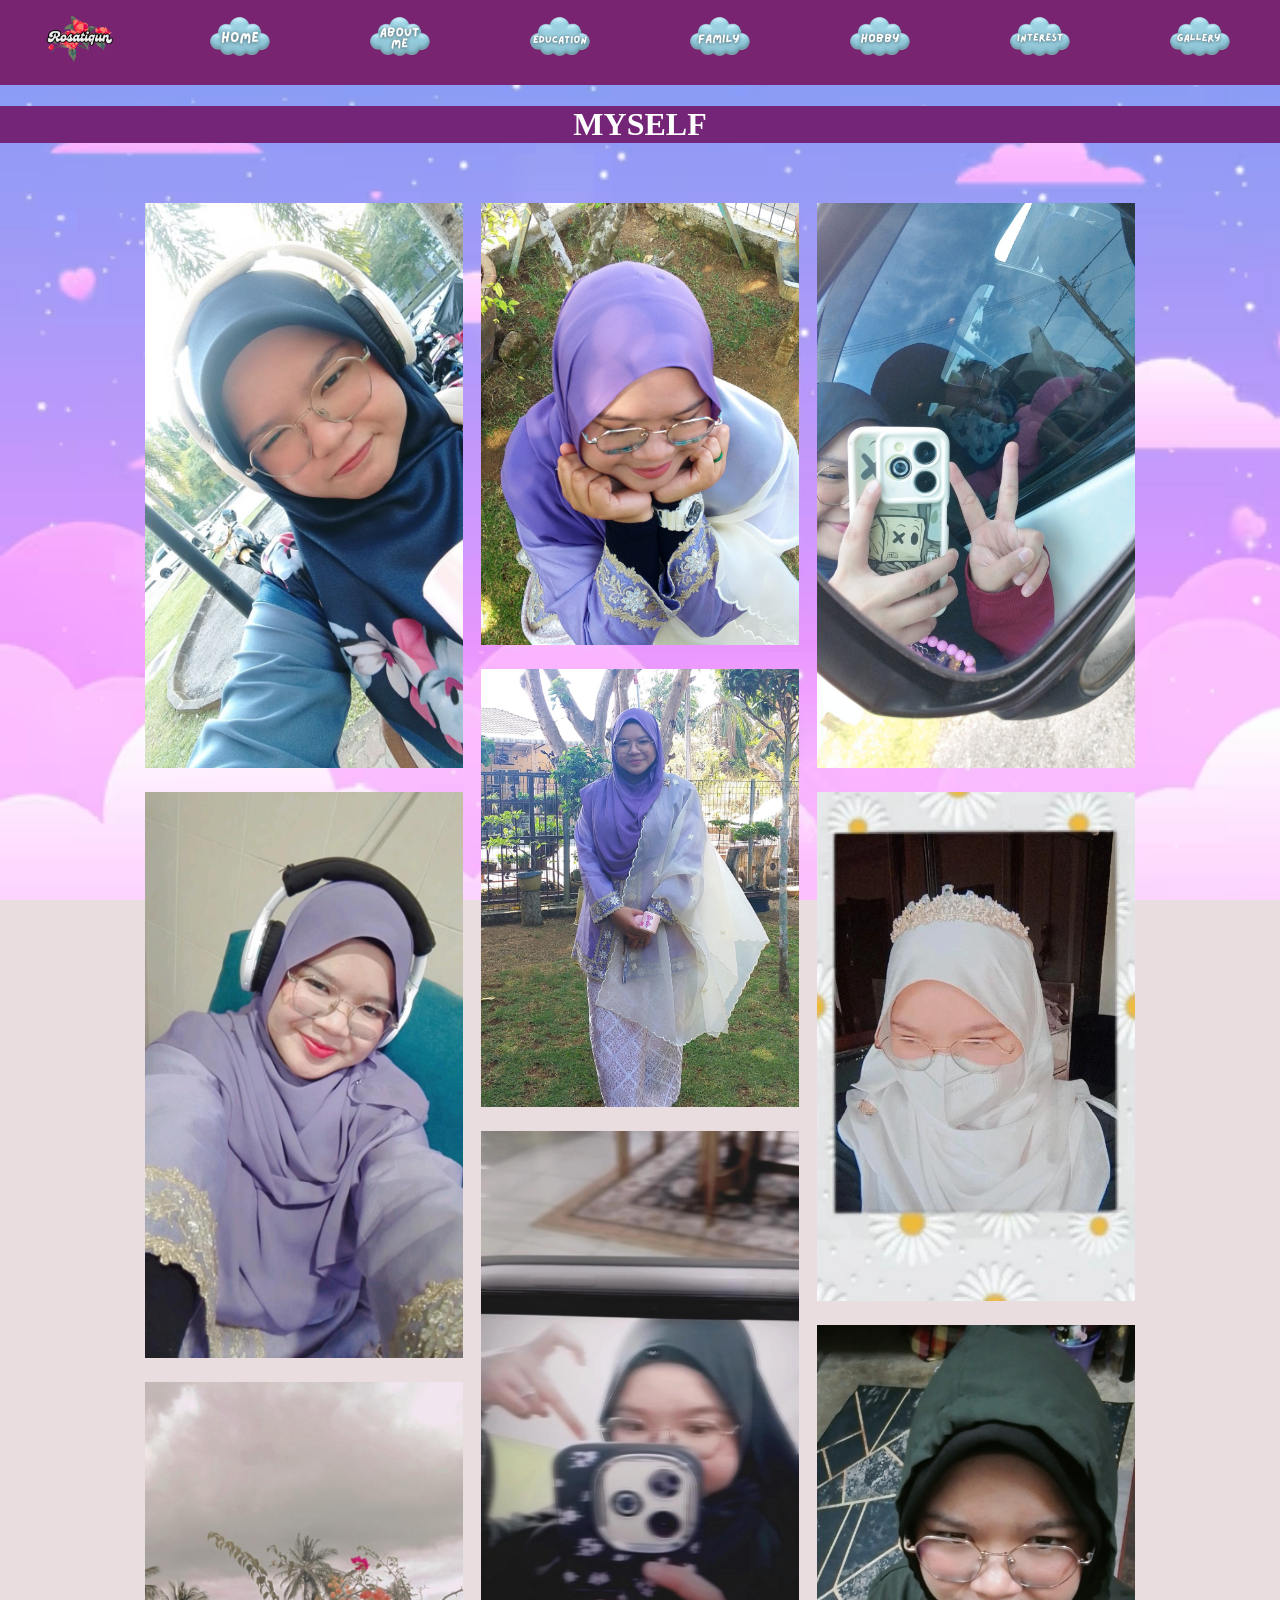
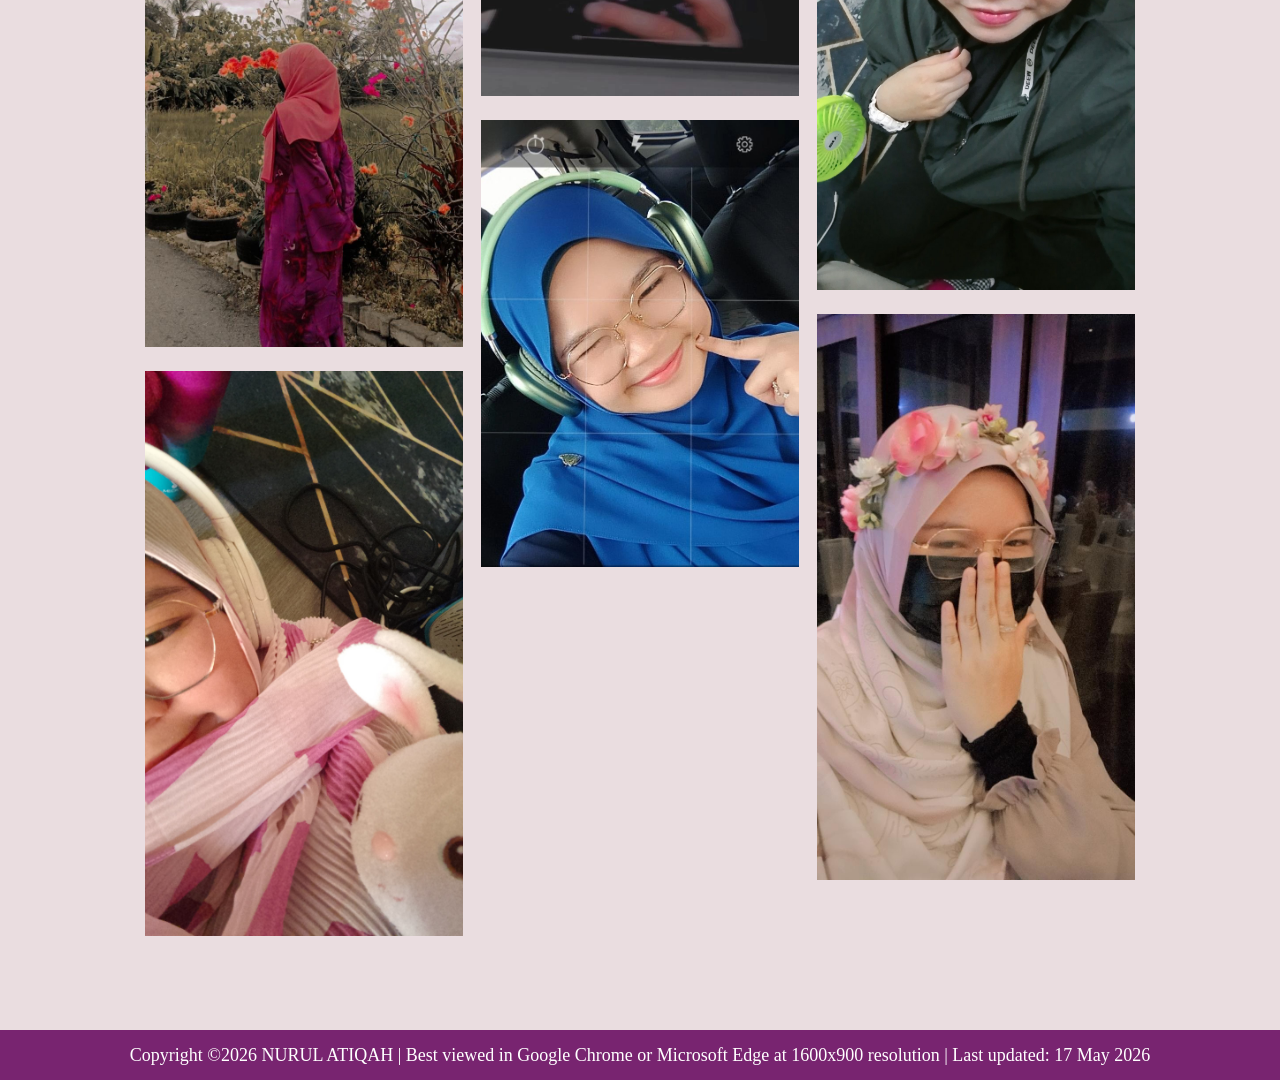
<file: myself.html>
<!DOCTYPE html>
<html>
<head>
	<title>My Gallery: Myself</title>

<style>
.dropbtn {
  background-color: #782470;
  color: white;
  padding: 0px;
  font-size: 16px;
  border: none;
}

.dropdown {
  position: relative;
  display: inline-block;
}

.dropdown-content {
  display: none;
  position: absolute;
  left: 50%;
  transform: translateX(-50%);
  background-color: #782470;
  min-width: 160px;
  box-shadow: 0px 8px 16px 0px rgba(0,0,0,0.2);
  z-index: 1;
}

.dropdown-content a {
  color: white;
  padding: 10px 5px;
  text-decoration: none;
  display: block;
}

.dropdown-content a:hover {background-color: #ddd;}

.dropdown:hover .dropdown-content {display: block;}

.dropdown:hover .dropbtn {background-color: #3e8e41;}

#myBtn {
  display: block;
  position: fixed;
  bottom: 20px;
  right: 30px;
  z-index: 99;
  border: none;
  outline: none;
  background-color: transparent;
  color: white;
  cursor: pointer;
  padding: 15px;
  border-radius: 10px;
  font-size: 18px;
}

#myBtn:hover {
  background-color: #555;
}

html {
  scroll-behavior: smooth;
}

 {box-sizing: border-box;}

.container {
  position: relative;
  width: 50%;
  max-width: 300px;
}

.image {
  display: block;
  width: 100%;
  height: auto;
}

.overlay {
  position: absolute; 
  bottom: 0; 
  background: rgb(0, 0, 0);
  background: rgba(0, 0, 0, 0.5);
  color: #f1f1f1; 
  width: 100%;
  transition: .5s ease;
  opacity:0;
  color: white;
  font-size: 20px;
  padding: 20px;
  text-align: center;
}

.container:hover .overlay {
  opacity: 1;
}  

.row {
  display: flex;
  flex-wrap: wrap;
  padding: 0 4px;
  justify-content: center;
  gap: 10px;
}

.column {
  flex: 25%;
  max-width: 25%;
  padding: 0 4px;
  text-align: center;
}

.column img {
  margin-top: 20px;
  width: 100%;
}

@media screen and (max-width: 800px) {
  .column {
    flex: 50%;
    max-width: 50%;
  }
}

@media screen and (max-width: 600px) {
  .column {
    flex: 100%;
    max-width: 100%;
  }
}
</style>
	<link rel="stylesheet" href="style.css">
<meta name="viewport" content="width=device-width, initial-scale=1.0">
</head>
<body>
<body style="margin:0;padding:0;background-color:#eadde0;">
<table align="center" width="100%" height="50" cellpadding="0" cellspacing="0">
<tr align="center" bgcolor="#782470">
<td><a href="index.html"><img src="button/logo.png" width="50%" height="auto"></a></td>
<td><a href="index.html"><img src="button/home.png" width="50%" height="auto"></a></td> 
<td><a href="about_me.html"><img src="button/aboutme.png" width="50%" height="auto"></a></td>
<td><a href="education.html"><img src="button/education.png" width="50%" height="auto"></a></td>
<td><a href="family.html"><img src="button/family.png" width="50%" height="auto"></a></td>
<td>
<div class="dropdown">
  <img src="button/hobby.png" width="50%" height=":auto">
  <div class="dropdown-content" style="font-family:Comic Sans MS">
    <a href="drawing.html">Drawing</a>
    <a href="reading.html">Reading Novel</a>
    <a href="writing.html">Writing Story</a>
  </div>
</div>
</td>  
<td><a href="interest.html"><img src="button/interest.png" width="50%" height="auto"></a></td>
<td>
<div class="dropdown">
  <img src="button/gallery.png" width="50%" height="auto">
  <div class="dropdown-content" style="font-family:Comic Sans MS">
    <a href="myself.html">Myself</a>
    <a href="myfamily.html">My Family</a>
    <a href="mydrawing.html">My Drawing</a>
    <a href="mynovels.html">My Novels</a>
    <a href="myfavkpop.html">My Favourite K-pop Group</a>
    <a href="myfavkdrama.html">My Watched K-drama</a>
  </div>
</div>
</td>
</tr>
</table>
<h1 align="center">MYSELF</h1>
<br>
<div class="row">
	<div class="column">
		<img src="gallery/myself/atiqah1.jpg">
		<img src="gallery/myself/atiqah2.jpg">
		<img src="gallery/myself/atiqah3.jpg">
		<img src="gallery/myself/atiqah10.jpg">
	</div>
	
	<div class="column">
		<img src="gallery/myself/atiqah4.jpg">
		<img src="gallery/myself/atiqah5.jpg">
		<img src="gallery/myself/atiqah6.jpg">
		<img src="gallery/myself/atiqah12.jpg">
	</div>
	
	<div class="column">
		<img src="gallery/myself/atiqah7.jpg">
		<img src="gallery/myself/atiqah8.jpg">
		<img src="gallery/myself/atiqah9.jpg">
		<img src="gallery/myself/atiqah11.jpg">
	</div>
</div>
<br>
<br>
<br>
<button onclick="topFunction()" id="myBtn" title="Go to top">
  <img src="button/scrollup.png" width="50px" height="50px" align="right">
</button>
<br>
<br>
<table align="center" width="100%" height="50" cellpadding="0" cellspacing="0" style="color: white;">
<tr align="center" bgcolor="#782470" >
<td>Copyright ©2026 NURUL ATIQAH | Best viewed in Google Chrome or Microsoft Edge at
1600x900 resolution | Last updated: 17 May 2026</td>
</tr>
</table>

<script>
window.onscroll = function() {
    scrollFunction();
};

function scrollFunction() {
    if (document.documentElement.scrollTop > 300) {
        document.getElementById("myBtn").style.display = "block";
    } else {
        document.getElementById("myBtn").style.display = "none";
    }
}

function topFunction() {
    document.documentElement.scrollTop = 0;
}
</script>
<body bgcolor="#eadde0">
<body link="purple">
</body>
</html>
</file>
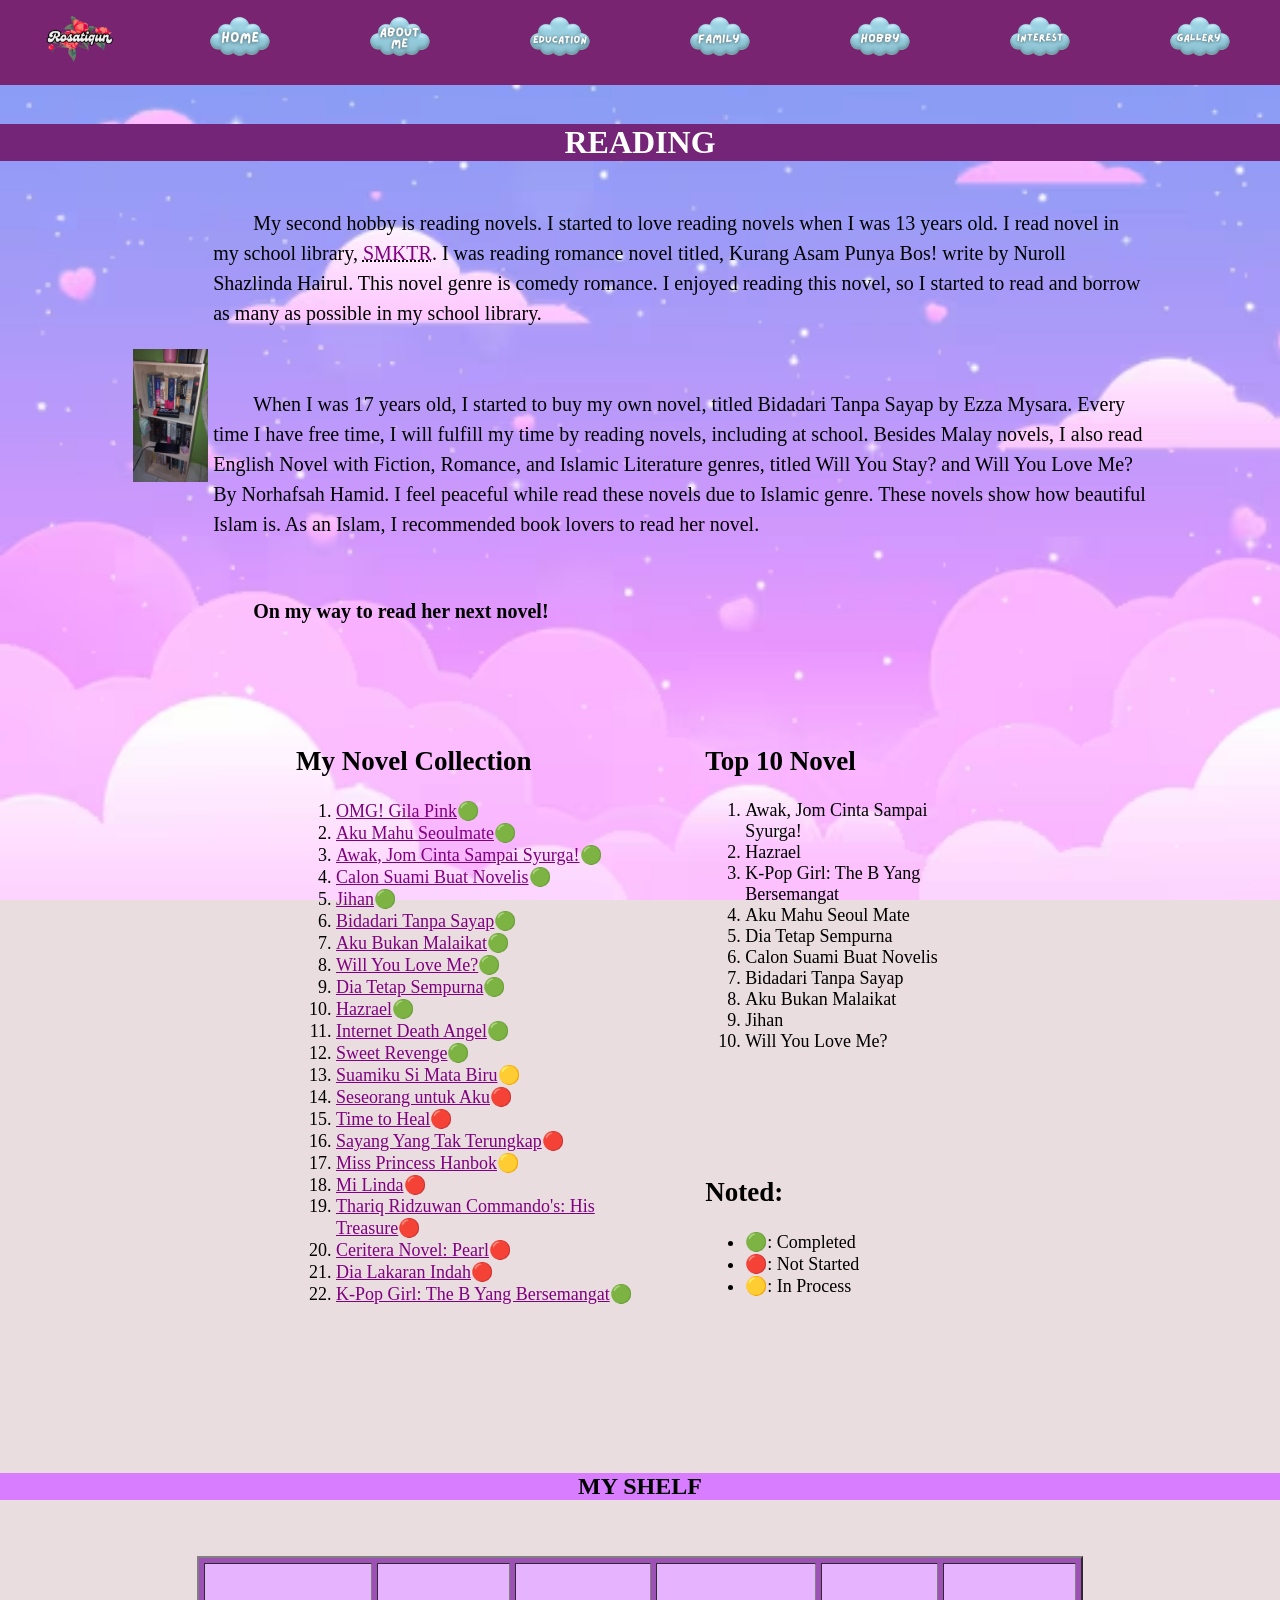
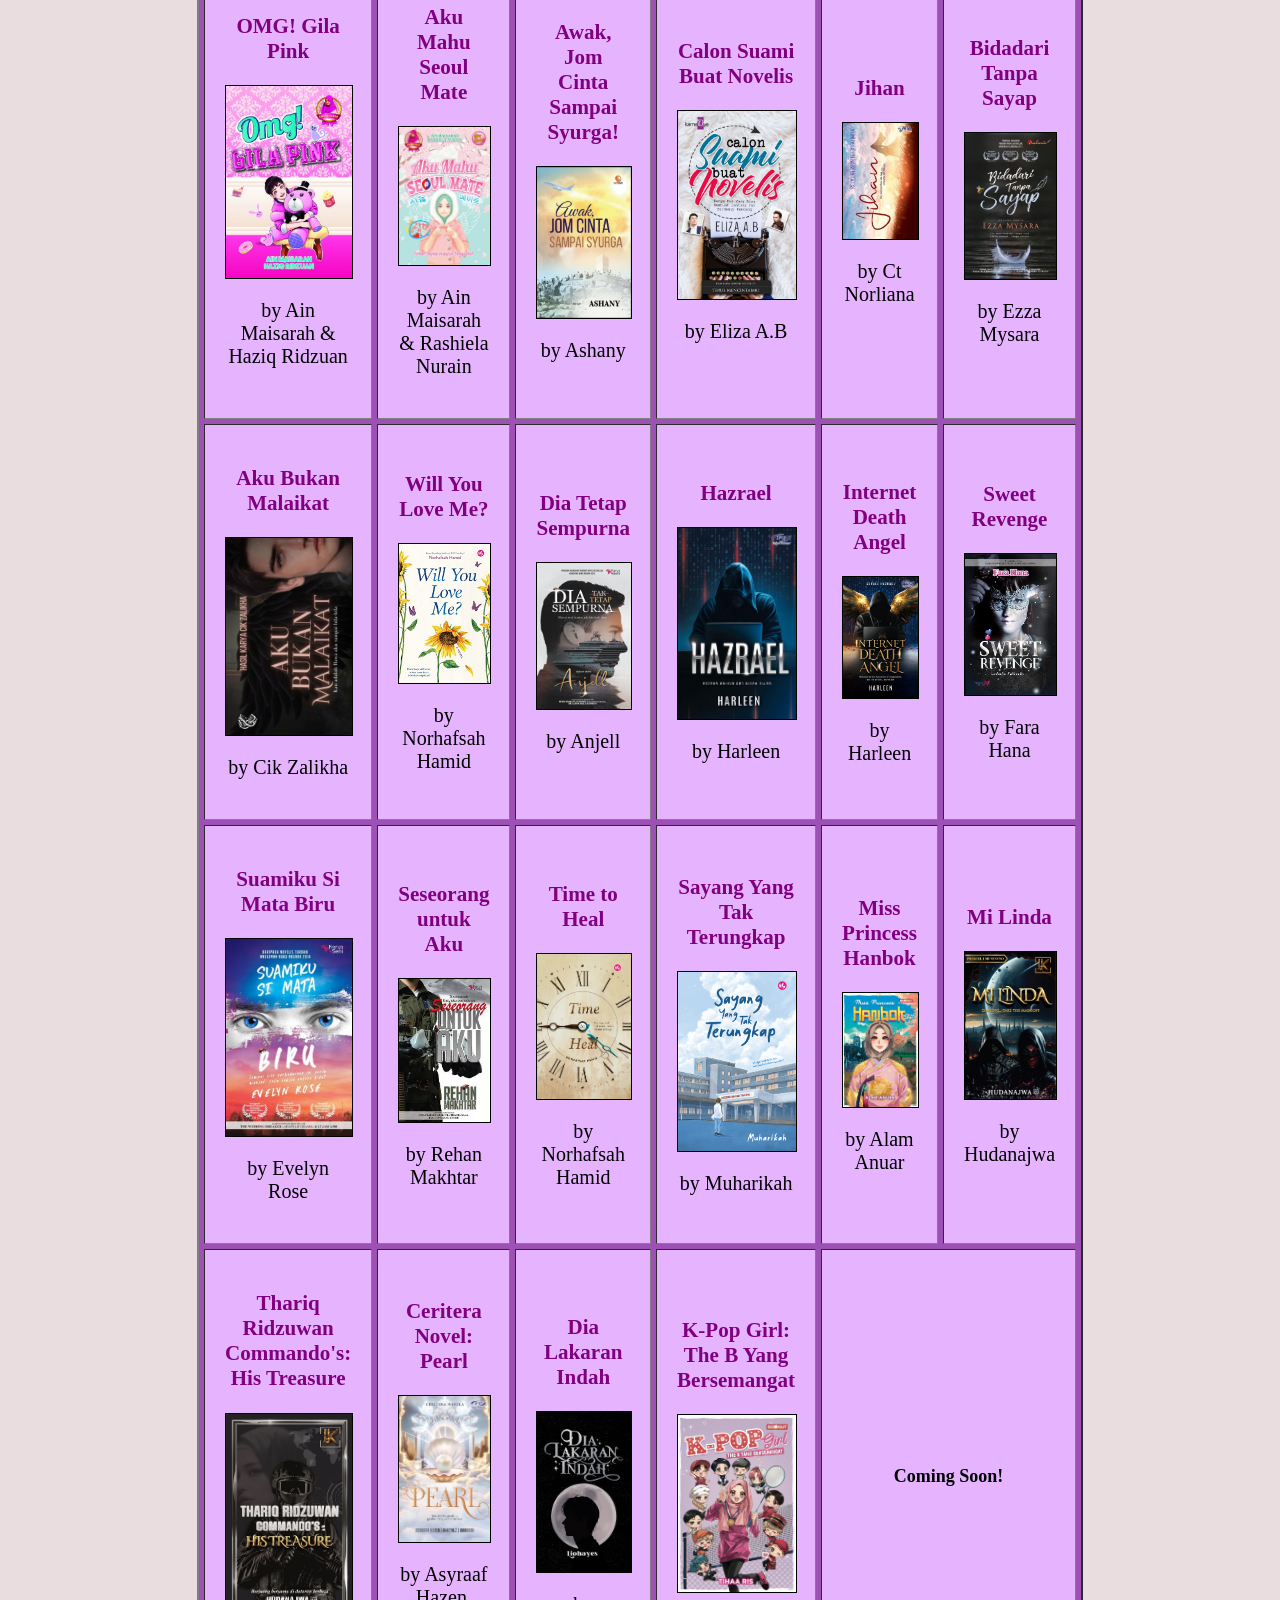
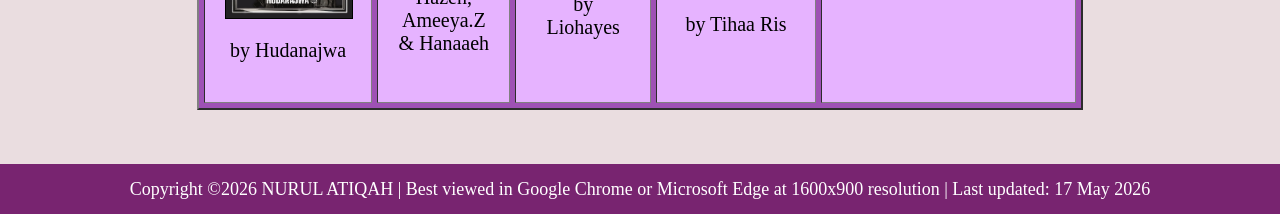
<file: reading.html>
<!DOCTYPE html>
<html>
<head>
	<title>My Hobby: Reading</title>

<style>
.dropbtn {
  background-color: #782470;
  color: white;
  padding: 0px;
  font-size: 16px;
  border: none;
}

.dropdown {
  position: relative;
  display: inline-block;
}

.dropdown-content {
  display: none;
  position: absolute;
  left: 50%;
  transform: translateX(-50%);
  background-color: #782470;
  min-width: 160px;
  box-shadow: 0px 8px 16px 0px rgba(0,0,0,0.2);
  z-index: 1;
}

.dropdown-content a {
  color: white;
  padding: 10px 5px;
  text-decoration: none;
  display: block;
}

.dropdown-content a:hover {background-color: #ddd;}

.dropdown:hover .dropdown-content {display: block;}

.dropdown:hover .dropbtn {background-color: #3e8e41;}

#myBtn {
  display: block;
  position: fixed;
  bottom: 20px;
  right: 30px;
  z-index: 99;
  border: none;
  outline: none;
  background-color: transparent;
  color: white;
  cursor: pointer;
  padding: 15px;
  border-radius: 10px;
  font-size: 18px;
}

#myBtn:hover {
  background-color: #555;
}

html {
  scroll-behavior: smooth;
}

.book-cover{
    width:140px;
    height:auto;
}

@media screen and (max-width:768px){
    .book-cover{
        width:80px;
    }

}

.reading-photo{
    width:100%;
    max-width:380px;
    height:auto;
}

img {
    max-width: 100%;
    height: auto;
}
	
</style>
	<link rel="stylesheet" href="style.css">
<meta name="viewport" content="width=device-width, initial-scale=1.0">
</head>
<body style="margin:0;padding:0;background-color:#eadde0;">
<table align="center" width="100%" height="50" cellpadding="0" cellspacing="0">
<tr align="center" bgcolor="#782470">
<td><a href="index.html"><img src="button/logo.png" width="50%" height="auto"></a></td>
<td><a href="index.html"><img src="button/home.png" width="50%" height="auto"></a></td> 
<td><a href="about_me.html"><img src="button/aboutme.png" width="50%" height="auto"></a></td>
<td><a href="education.html"><img src="button/education.png" width="50%" height="auto"></a></td>
<td><a href="family.html"><img src="button/family.png" width="50%" height="auto"></a></td>
<td>
<div class="dropdown">
  <img src="button/hobby.png" width="50%" height="auto">
  <div class="dropdown-content" style="font-family:Comic Sans MS">
    <a href="drawing.html">Drawing</a>
    <a href="reading.html">Reading Novel</a>
    <a href="writing.html">Writing Story</a>
  </div>
</div>
</td>  
<td><a href="interest.html"><img src="button/interest.png" width="50%" height="auto"></a></td>
<td>
<div class="dropdown">
  <img src="button/gallery.png" width="50%" height="auto">
  <div class="dropdown-content" style="font-family:Comic Sans MS">
    <a href="myself.html">Myself</a>
    <a href="myfamily.html">My Family</a>
    <a href="mydrawing.html">My Drawing</a>
    <a href="mynovels.html">My Novels</a>
    <a href="myfavkpop.html">My Favourite K-pop Group</a>
    <a href="myfavkdrama.html">My Watched K-drama</a>
  </div>
</div>
</td>
</tr>
</table>
<br>
<h1 style="font-family:Comic Sans MS" align="center">READING</h1>
<table cellpadding="0" cellspacing="5" align="center" width="80%">
<tr>
<td>
<img src="hobby/reading/reading.jpg" class="reading-photo" align="center">
</td>
<td valign="top">
	<p style="text-indent: 40px; line-height:30px">
		My second hobby is reading novels. I started to love reading novels when I was 13 years old. I read
		novel in my school library, <abbr title="Sekolah Menengah Kebangsaan Taman Ria"><font color="purple">SMKTR</font></abbr>. I was reading romance novel titled, 
		Kurang Asam Punya Bos! write by Nuroll Shazlinda Hairul. This novel genre is comedy romance. I enjoyed reading this novel, 
		so I started to read and borrow as many as possible in my school library.
	</p>
	<br>
	<p style="text-indent: 40px; line-height:30px">
		When I was 17 years old, I started to buy my own novel, titled Bidadari Tanpa Sayap by Ezza Mysara. 
		Every time I have free time, I will fulfill my time by reading novels, including at school. Besides Malay novels, 
		I also read English Novel with Fiction, Romance, and Islamic Literature genres, titled Will You Stay? and 
		Will You Love Me? By Norhafsah Hamid. I feel peaceful while read these novels due to Islamic genre. 
		These novels show how beautiful Islam is. As an Islam, I recommended book lovers to read her novel.
	</p>
	<br>
	<p style="text-indent:40px"><b>On my way to read her next novel!</b></p>
</td>
</tr>
</table>
<br>
<br>
<table cellpadding="30" cellspacing="10" align="center" width="60%">
<tr>
<td rowspan="2">
<h2 style="font-family:Comic Sans MS">My Novel Collection</h2>
<ol>
<li><a href="#N1">OMG! Gila Pink</a>&#128994</li>
<li><a href="#N2">Aku Mahu Seoulmate</a>&#128994</li>
<li><a href="#N3">Awak, Jom Cinta Sampai Syurga!</a>&#128994</li>
<li><a href="#N4">Calon Suami Buat Novelis</a>&#128994</li>
<li><a href="#N5">Jihan</a>&#128994</li>
<li><a href="#N6">Bidadari Tanpa Sayap</a>&#128994</li>
<li><a href="#N7">Aku Bukan Malaikat</a>&#128994</li>
<li><a href="#N8">Will You Love Me?</a>&#128994</li>
<li><a href="#N9">Dia Tetap Sempurna</a>&#128994</li>
<li><a href="#N10">Hazrael</a>&#128994</li>
<li><a href="#N11">Internet Death Angel</a>&#128994</li>
<li><a href="#N12">Sweet Revenge</a>&#128994</li>
<li><a href="#N13">Suamiku Si Mata Biru</a>&#128993</li>
<li><a href="#N14">Seseorang untuk Aku</a>&#128308</li>
<li><a href="#N15">Time to Heal</a>&#128308</li>
<li><a href="#N16">Sayang Yang Tak Terungkap</a>&#128308</li>
<li><a href="#N17">Miss Princess Hanbok</a>&#128993</li>
<li><a href="#N18">Mi Linda</a>&#128308</li>
<li><a href="#N19">Thariq Ridzuwan Commando's: His Treasure</a>&#128308</li>
<li><a href="#N20">Ceritera Novel: Pearl</a>&#128308</li>
<li><a href="#N21">Dia Lakaran Indah</a>&#128308</li>
<li><a href="#N22">K-Pop Girl: The B Yang Bersemangat</a>&#128994</li>
</ol>
</td>
<td valign="top">
<h2 style="font-family:Comic Sans MS">Top 10 Novel</h2>
<ol>
<li>Awak, Jom Cinta Sampai Syurga!</li>
<li>Hazrael</li>
<li>K-Pop Girl: The B Yang Bersemangat</li>
<li>Aku Mahu Seoul Mate</li>
<li>Dia Tetap Sempurna</li>
<li>Calon Suami Buat Novelis</li>
<li>Bidadari Tanpa Sayap</li>
<li>Aku Bukan Malaikat</li>
<li>Jihan</li>
<li>Will You Love Me?</li>
</ol>
</td>
</tr>

<tr>
<td valign="top">
<h2 style="font-family:Comic Sans MS">Noted:</h2>
<ul>
<li>&#128994: Completed</li>
<li>&#128308: Not Started</li>
<li>&#128993: In Process</li>
</ul>
</td>
</tr>
</table>
<br>
<br>
<br>
<br>
<br>
<h2 style="font-family:Comic Sans MS; background-color:#d87dff" align="center">MY SHELF</h2></td>
<br>
<br>
<table cellpadding="20" cellspacing="5" align="center" width="20%" bgcolor="#9e51b5" border="2">
<tr align="center" style="background-color:#e6b3ff;">
<td>
<h3 style="font-family:Comic Sans MS"><a name="N1">OMG! Gila Pink</a></h3>
<img src="hobby/reading/n1.jpg" align="center" class="book-cover" border="1">
<p>by 
Ain Maisarah & Haziq Ridzuan</p>
</td>
<td>
<h3 style="font-family:Comic Sans MS"><a name="N2">Aku Mahu Seoul Mate</a></h3>
<img src="hobby/reading/n2.jpg" align="center" class="book-cover" border="1">
<p>by
Ain Maisarah & Rashiela Nurain</p>
</td>
<td>
<h3 style="font-family:Comic Sans MS"><a name="N3">Awak, Jom Cinta Sampai Syurga!</a></h3>
<img src="hobby/reading/n3.jpg" align="center" class="book-cover" border="1">
<p>by
Ashany</p>
</td>
<td>
<h3 style="font-family:Comic Sans MS"><a name="N4">Calon Suami Buat Novelis</a></h3>
<img src="hobby/reading/n4.jpg" align="center" class="book-cover" border="1">
<p>by
Eliza A.B</p>
</td>
<td>
<h3 style="font-family:Comic Sans MS"><a name="N5">Jihan</a></h3>
<img src="hobby/reading/n5.jpg" align="center" class="book-cover" border="1">
<p>by
Ct Norliana</p>
</td>
<td>
<h3 style="font-family:Comic Sans MS"><a name="N6">Bidadari Tanpa Sayap</a></h3>
<img src="hobby/reading/n6.jpg" align="center" class="book-cover" border="1">
<p>by
Ezza Mysara</p>
</td>
</tr>

<tr align="center" style="background-color: #e6b3ff;">
<td>
<h3 style="font-family:Comic Sans MS"><a name="N7">Aku Bukan Malaikat</a></h3>
<img src="hobby/reading/n7.jpg" align="center" class="book-cover" border="1">
<p>by
Cik Zalikha</p>
</td>
<td>
<h3 style="font-family:Comic Sans MS"><a name="N8">Will You Love Me?</a></h3>
<img src="hobby/reading/n8.jpg" align="center" class="book-cover" border="1">
<p>by
Norhafsah Hamid</p>
</td>
<td>
<h3 style="font-family:Comic Sans MS"><a name="N9">Dia Tetap Sempurna</a></h3>
<img src="hobby/reading/n9.jpg" align="center" class="book-cover" border="1">
<p>by
Anjell</p>
</td>
<td>
<h3 style="font-family:Comic Sans MS"><a name="N10">Hazrael</a></h3>
<img src="hobby/reading/n10.jpg" align="center" class="book-cover" border="1">
<p>by
Harleen</p>
</td>
<td>
<h3 style="font-family:Comic Sans MS"><a name="N11">Internet Death Angel</a></h3>
<img src="hobby/reading/n11.jpg" align="center" class="book-cover" border="1">
<p>by
Harleen</p>
</td>
<td>
<h3 style="font-family:Comic Sans MS"><a name="N12">Sweet Revenge</a></h3>
<img src="hobby/reading/n12.jpg" align="center" class="book-cover" border="1">
<p>by
Fara Hana</p>
</td>
</tr>

<tr align="center" style="background-color:#e6b3ff;">
<td>
<h3 style="font-family:Comic Sans MS"><a name="N13">Suamiku Si Mata Biru</a></h3>
<img src="hobby/reading/n13.jpg" align="center" class="book-cover" border="1">
<p>by
Evelyn Rose</p>
</td>
<td>
<h3 style="font-family:Comic Sans MS"><a name="N14">Seseorang untuk Aku</a></h3>
<img src="hobby/reading/n14.jpg" align="center" class="book-cover" border="1">
<p>by
Rehan Makhtar</p>
</td>
<td>
<h3 style="font-family:Comic Sans MS"><a name="N15">Time to Heal</a></h3>
<img src="hobby/reading/n15.jpg" align="center" class="book-cover" border="1">
<p>by
Norhafsah Hamid</p>
</td>
<td>
<h3 style="font-family:Comic Sans MS"><a name="N16">Sayang Yang Tak Terungkap</a></h3>
<img src="hobby/reading/n16.jpg" align="center" class="book-cover" border="1">
<p>by
Muharikah</p>
</td>
<td>
<h3 style="font-family:Comic Sans MS"><a name="N17">Miss Princess Hanbok</a></h3>
<img src="hobby/reading/n17.jpg" align="center" class="book-cover" border="1">
<p>by
Alam Anuar</p>
</td>
<td>
<h3 style="font-family:Comic Sans MS"><a name="N18">Mi Linda</a></h3>
<img src="hobby/reading/n18.jpg" align="center" class="book-cover" border="1">
<p>by
Hudanajwa</p>
</td>
</tr>

<tr align="center" style="background-color:#e6b3ff;">
<td>
<h3 style="font-family:Comic Sans MS"><a name="N19">Thariq Ridzuwan Commando's: His Treasure</a></h3>
<img src="hobby/reading/n19.jpg" align="center" class="book-cover" border="1">
<p>by
Hudanajwa</p>
</td>
<td>
<h3 style="font-family:Comic Sans MS"><a name="N20">Ceritera Novel: Pearl</a></h3>
<img src="hobby/reading/n20.jpg" align="center" class="book-cover" border="1">
<p>by
Asyraaf Hazen, Ameeya.Z & Hanaaeh</p>
</td>
<td>
<h3 style="font-family:Comic Sans MS"><a name="N21">Dia Lakaran Indah</a></h3>
<img src="hobby/reading/n21.jpg" align="center" class="book-cover" border="1">
<p>by
Liohayes</p>
</td>
<td>
<h3 style="font-family:Comic Sans MS"><a name="N22">K-Pop Girl: The B Yang Bersemangat</a></h3>
<img src="hobby/reading/n22.jpg" align="center" class="book-cover" border="1">
<p>by
Tihaa Ris</p>
</td>
<td colspan="2"><b>Coming Soon!</b></td>
</tr>
</table>
<br>
<br>
<button onclick="topFunction()" id="myBtn" title="Go to top">
  <img src="button/scrollup.png" width="50px" height="50px" align="right">
</button>
<br>
<table align="center" width="100%" height="50" cellpadding="0" cellspacing="0" style="color: white;">
<tr align="center" bgcolor="#782470" >
<td>Copyright ©2026 NURUL ATIQAH | Best viewed in Google Chrome or Microsoft Edge at
1600x900 resolution | Last updated: 17 May 2026</td>
</tr>
</table>

<script>
window.onscroll = function() {
    scrollFunction();
};

function scrollFunction() {
    if (document.documentElement.scrollTop > 300) {
        document.getElementById("myBtn").style.display = "block";
    } else {
        document.getElementById("myBtn").style.display = "none";
    }
}

function topFunction() {
    document.documentElement.scrollTop = 0;
}
</script>
</body>
</html>
</file>
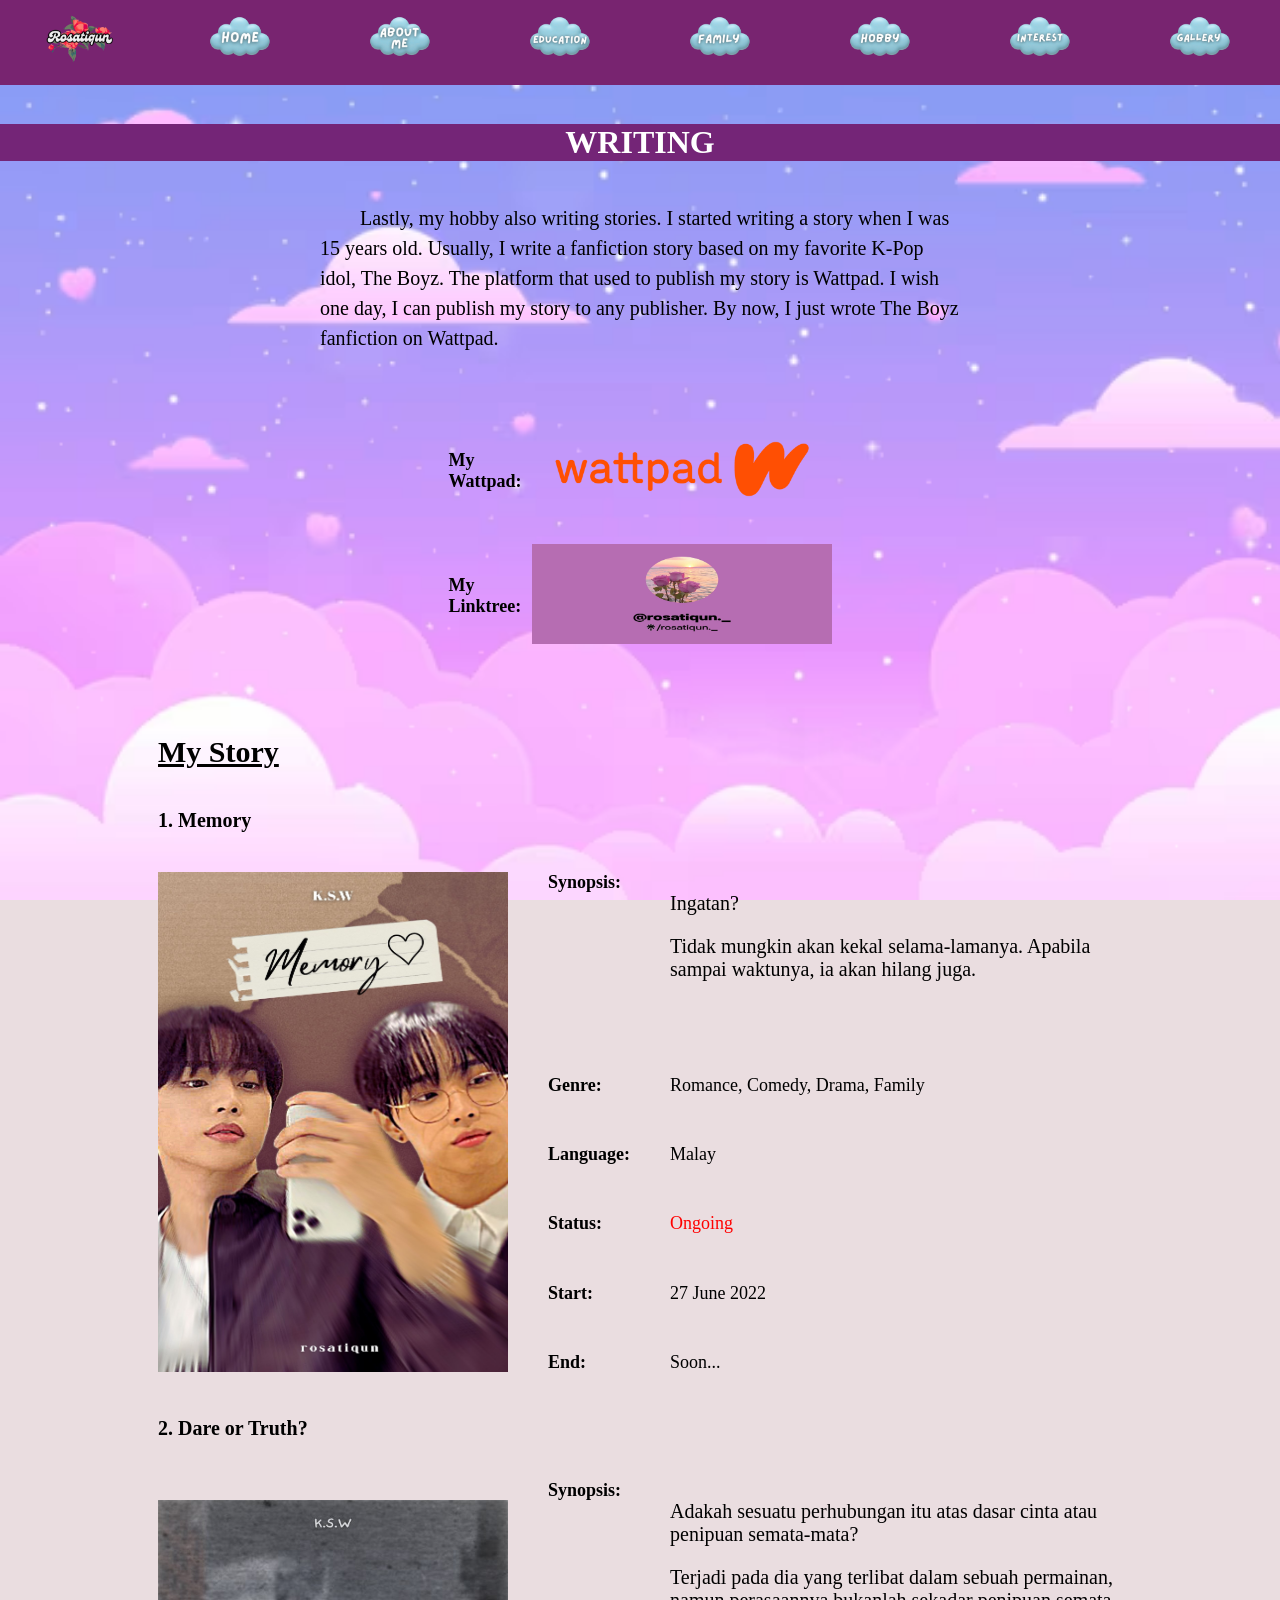
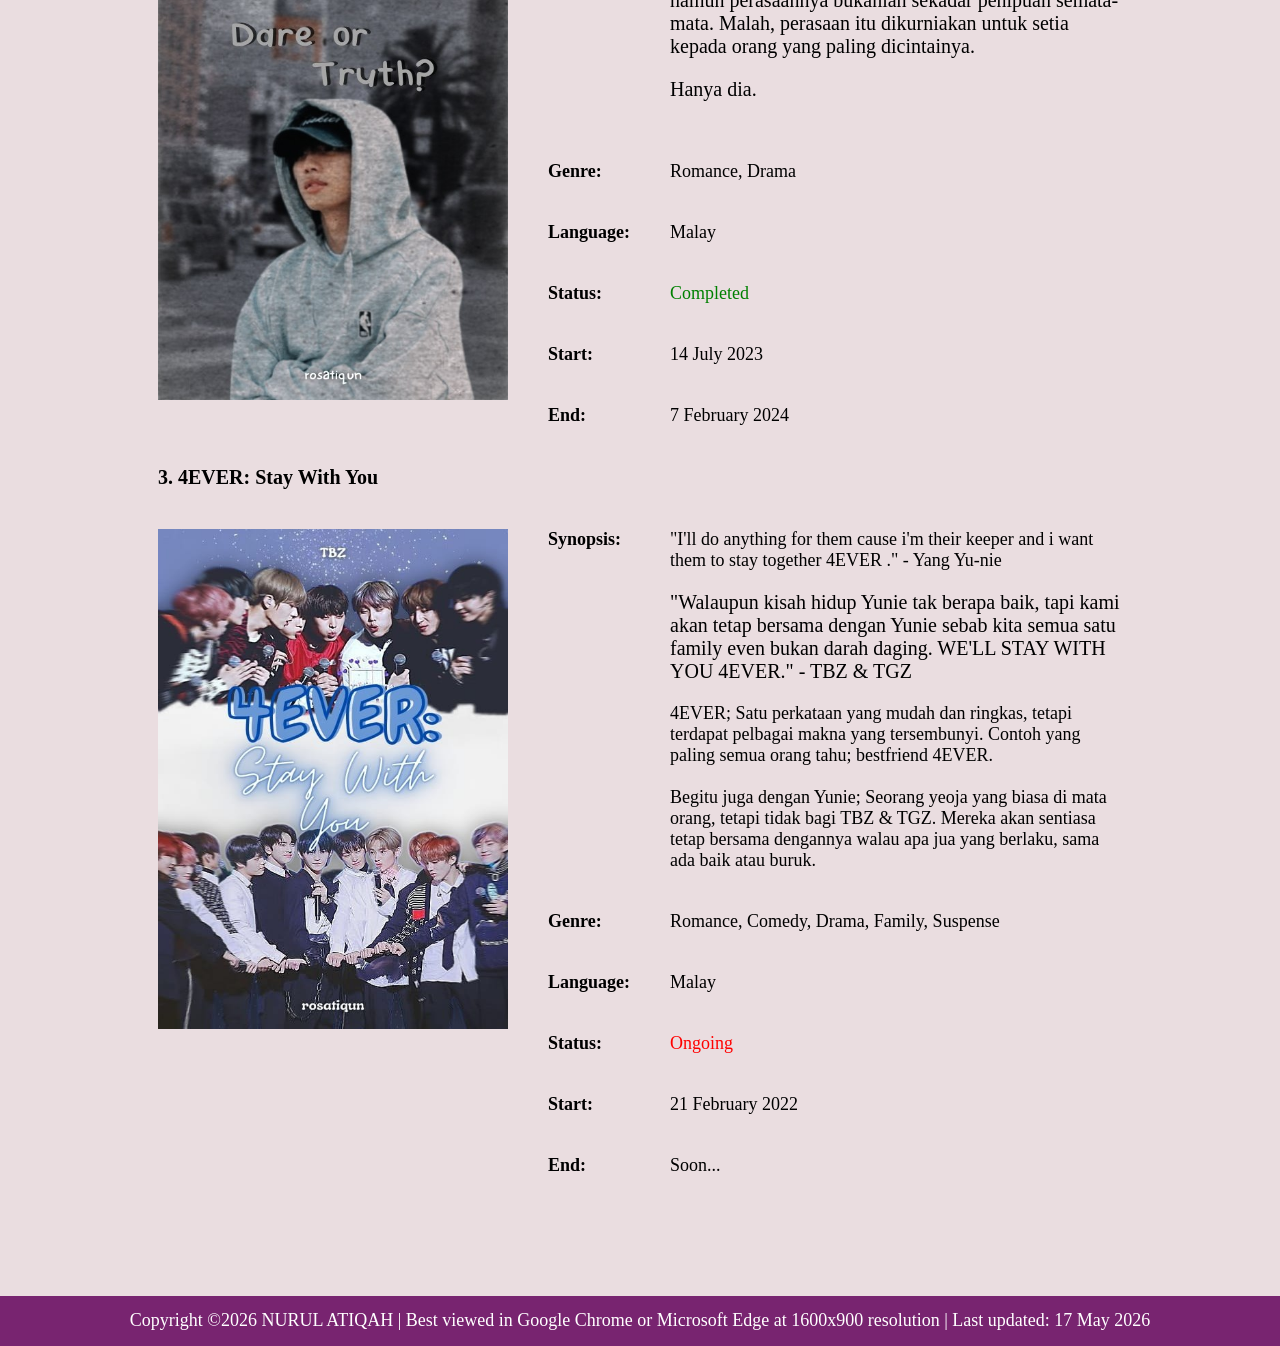
<file: writing.html>
<!DOCTYPE html>
<html>
<head>
	<title>My Hobby: Writing</title>

<style>
.dropbtn {
  background-color: #782470;
  color: white;
  padding: 0px;
  font-size: 16px;
  border: none;
}

.dropdown {
  position: relative;
  display: inline-block;
}

.dropdown-content {
  display: none;
  position: absolute;
  left: 50%;
  transform: translateX(-50%);
  background-color: #782470;
  min-width: 160px;
  box-shadow: 0px 8px 16px 0px rgba(0,0,0,0.2);
  z-index: 1;
}

.dropdown-content a {
  color: white;
  padding: 10px 5px;
  text-decoration: none;
  display: block;
}

.dropdown-content a:hover {background-color: #ddd;}

.dropdown:hover .dropdown-content {display: block;}

.dropdown:hover .dropbtn {background-color: #3e8e41;}

#myBtn {
  display: block;
  position: fixed;
  bottom: 20px;
  right: 30px;
  z-index: 99;
  border: none;
  outline: none;
  background-color: transparent;
  color: white;
  cursor: pointer;
  padding: 15px;
  border-radius: 10px;
  font-size: 18px;
}

#myBtn:hover {
  background-color: #555;
}

html {
  scroll-behavior: smooth;
}
</style>
	<link rel="stylesheet" href="style.css">
<meta name="viewport" content="width=device-width, initial-scale=1.0">
</head>
<body>
<body style="margin:0;padding:0;background-color:#eadde0;">
<table align="center" width="100%" height="50" cellpadding="0" cellspacing="0">
<tr align="center" bgcolor="#782470">
<td><a href="index.html"><img src="button/logo.png" width="50%" height="auto"></a></td>
<td><a href="index.html"><img src="button/home.png" width="50%" height="auto"></a></td> 
<td><a href="about_me.html"><img src="button/aboutme.png" width="50%" height="auto"></a></td>
<td><a href="education.html"><img src="button/education.png" width="50%" height="auto"></a></td>
<td><a href="family.html"><img src="button/family.png" width="50%" height="auto"></a></td>
<td>
<div class="dropdown">
  <img src="button/hobby.png" width="50%" height=":auto">
  <div class="dropdown-content" style="font-family:Comic Sans MS">
    <a href="drawing.html">Drawing</a>
    <a href="reading.html">Reading Novel</a>
    <a href="writing.html">Writing Story</a>
  </div>
</div>
</td>  
<td><a href="interest.html"><img src="button/interest.png" width="50%" height="auto"></a></td>
<td>
<div class="dropdown">
  <img src="button/gallery.png" width="50%" height="auto">
  <div class="dropdown-content" style="font-family:Comic Sans MS">
    <a href="myself.html">Myself</a>
    <a href="myfamily.html">My Family</a>
    <a href="mydrawing.html">My Drawing</a>
    <a href="mynovels.html">My Novels</a>
    <a href="myfavkpop.html">My Favourite K-pop Group</a>
    <a href="myfavkdrama.html">My Watched K-drama</a>
  </div>
</div>
</td>
</tr>
</table>
<br>
<h1 style="font-family:Comic Sans MS" align="center">WRITING</h1>
<table cellpadding="0" cellspacing="0" align="center" width="50%" valign="top">
<tr>
<td>
	<p style="text-indent: 40px; line-height:30px">
		Lastly, my hobby also writing stories. I started writing a story when I was 15 years old. 
		Usually, I write a fanfiction story based on my favorite K-Pop idol, The Boyz. The platform 
		that used to publish my story is Wattpad. I wish one day, I can publish my story to any publisher. 
		By now, I just wrote The Boyz fanfiction on Wattpad. 
	</p>
</td>
</tr>
</table>
<br>
<br>
<table cellpadding="0" cellspacing="10" align="center" width="20%">
<tr>
<td><b>My Wattpad:</b></td>
<td>
	<a href="https://www.wattpad.com/user/rosatiqun">
		<abbr title="rosatiqun">
		<img src="hobby/writing/Wattpad_logo.png" width="300" height="100">
		</abbr>
	</a>
</td>
<tr>

<tr>
<td><b>My Linktree:</b></td>
<td>
	<a href="https://linktr.ee/rosatiqun._">
		<abbr title="rosatiqun._">
		<img src="hobby/writing/linktree.jpg" width="300" height="100">
		</abbr>
	</a>
</td>
<tr>
</table>
<br>
<br>
<table cellpadding="10" cellspacing="20" align="center" width="80%">
<tr>
<td colspan="3">
<b style="font-family:Comic Sans MS; font-size:30px"><u>My Story</u></b>
</td>
</tr>

<tr>
<td colspan="3" style="font-family:Comic Sans MS">
<b style="font-size:20px">1. Memory</b>
</td>
</tr>

<tr>
<td rowspan="6">
	<a href="https://www.wattpad.com/story/312919340-memory%E2%99%A1-sunwoo-slow-update">
		<abbr title="Click to go to this story">
		<img src="hobby/writing/memory.jpg" width="350" height="500">
		</abbr>
	</a>
</td>
<td valign="top"><b>Synopsis:</b></td>
<td valign="top">
	<p>Ingatan?</p>
	<p>Tidak mungkin akan kekal selama-lamanya. Apabila sampai waktunya, ia akan hilang juga.</p>
</td>
</tr>

<tr>
<td><b>Genre:</b></td>
<td>Romance, Comedy, Drama, Family</td>
</tr>

<tr>
<td><b>Language:</b></td>
<td>Malay</td>
</tr>

<tr>
<td><b>Status:</b></td>
<td style="color:red">Ongoing</td>
</tr>

<tr>
<td><b>Start:</b></td>
<td>27 June 2022</td>
</tr>

<tr>
<td><b>End:</b></td>
<td>Soon...</td>
</tr>

<tr>
<td colspan="3" style="font-family:Comic Sans MS">
<b style="font-size:20px">2. Dare or Truth?</b>
</td>
</tr>

<tr>
<td rowspan="6">
	<a href="https://www.wattpad.com/story/330866141-dare-or-truth-sunwoo-completed">
		<abbr title="Click to go to this story">
		<img src="hobby/writing/dareortruth.jpg" width="350" height="500">
		</abbr>
	</a>
</td>
<td valign="top"><b>Synopsis:</b></td>
<td valign="top">
	<p>Adakah sesuatu perhubungan itu atas dasar cinta atau penipuan semata-mata?</p>
	<p>Terjadi pada dia yang terlibat dalam sebuah permainan, namun perasaannya 
		bukanlah sekadar penipuan semata-mata. Malah, perasaan itu dikurniakan 
		untuk setia kepada orang yang paling dicintainya.
	</p>
	<p>Hanya dia.</p>
</td>
</tr>

<tr>
<td><b>Genre:</b></td>
<td>Romance, Drama</td>
</tr>

<tr>
<td><b>Language:</b></td>
<td>Malay</td>
</tr>

<tr>
<td><b>Status:</b></td>
<td style="color:green">Completed</td>
</tr>

<tr>
<td><b>Start:</b></td>
<td>14 July 2023</td>
</tr>

<tr>
<td><b>End:</b></td>
<td>7 February 2024</td>
</tr>

<tr>
<td colspan="3" style="font-family:Comic Sans MS">
<b style="font-size:20px">3. 4EVER: Stay With You</b>
</td>
</tr>

<tr>
<td rowspan="6" valign="top">
	<a href="https://www.wattpad.com/story/294051520-4ever-stay-with-you-tbz-hiatus">
		<abbr title="Click to go to this story">
		<img src="hobby/writing/4ever.jpg" width="350" height="500">
		</abbr>
	</a>
</td>
<td valign="top"><b>Synopsis:</b></td>
<td valign="top">
	"I'll do anything for them cause i'm their keeper and i want them to stay together 4EVER ."  - Yang Yu-nie
	<br>
	<p>"Walaupun kisah hidup Yunie tak berapa baik, tapi kami akan tetap bersama dengan Yunie sebab kita semua 
	satu family even bukan darah daging. WE'LL STAY WITH YOU 4EVER." - TBZ & TGZ
	</p>
	4EVER;
	Satu perkataan yang mudah dan ringkas,
	tetapi terdapat pelbagai makna yang tersembunyi. 
	Contoh yang paling semua orang tahu; bestfriend 4EVER.
	<br>
	<br>
	Begitu juga dengan Yunie;
	Seorang yeoja yang biasa di mata orang, 
	tetapi tidak bagi TBZ & TGZ.
	Mereka akan sentiasa tetap bersama dengannya walau apa jua yang berlaku, sama ada baik atau buruk. 

</td>
</tr>

<tr>
<td><b>Genre:</b></td>
<td>Romance, Comedy, Drama, Family, Suspense</td>
</tr>

<tr>
<td><b>Language:</b></td>
<td>Malay</td>
</tr>

<tr>
<td><b>Status:</b></td>
<td style="color:red">Ongoing</td>
</tr>

<tr>
<td><b>Start:</b></td>
<td>21 February 2022</td>
</tr>

<tr>
<td><b>End:</b></td>
<td>Soon...</td>
</tr>
</table>
<br>
<br>
<br>
<button onclick="topFunction()" id="myBtn" title="Go to top">
  <img src="button/scrollup.png" width="50px" height="50px" align="right">
</button>
<br>
<br>
<table align="center" width="100%" height="50" cellpadding="0" cellspacing="0" style="color: white;">
<tr align="center" bgcolor="#782470" >
<td>Copyright ©2026 NURUL ATIQAH | Best viewed in Google Chrome or Microsoft Edge at
1600x900 resolution | Last updated: 17 May 2026</td>
</tr>
</table>
<script>
window.onscroll = function() {
    scrollFunction();
};

function scrollFunction() {
    if (document.documentElement.scrollTop > 300) {
        document.getElementById("myBtn").style.display = "block";
    } else {
        document.getElementById("myBtn").style.display = "none";
    }
}

function topFunction() {
    document.documentElement.scrollTop = 0;
}
</script>
<body bgcolor="#eadde0">
<body link="purple">
</body>
</html>
</file>
<file: style.css>
body {
	background-image: url('bg3.jpg');
	background-repeat: no-repeat;
	background-attachment: fixed;
	background-size: cover;
}

h1 {
	background-color:#742577;
	color:#ffffff;
	font-family:Comic Sans MS;
}

p {
	font-size: 20px;
}

td {
	font-size: 18px;
}

button {
	width: 100px;
	height: 100px;
}

a {
    color: purple;
}
</file>
